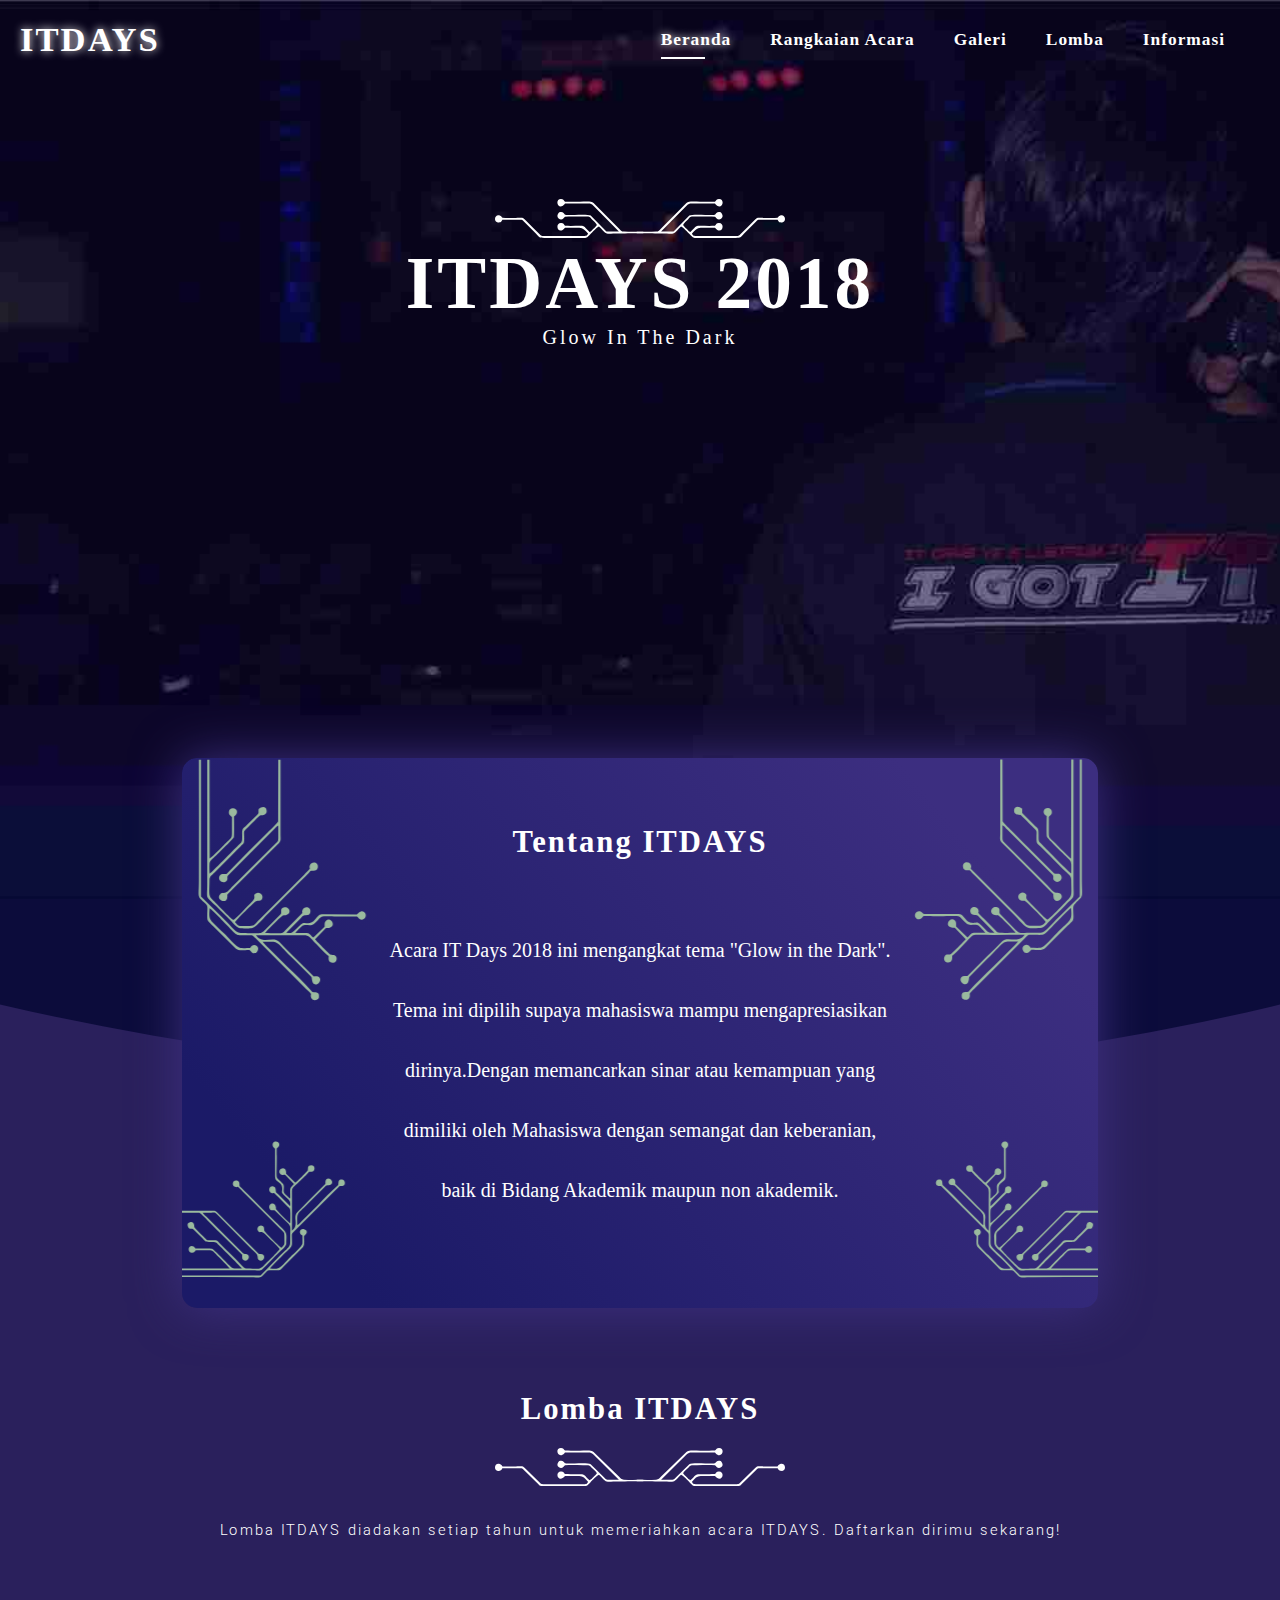
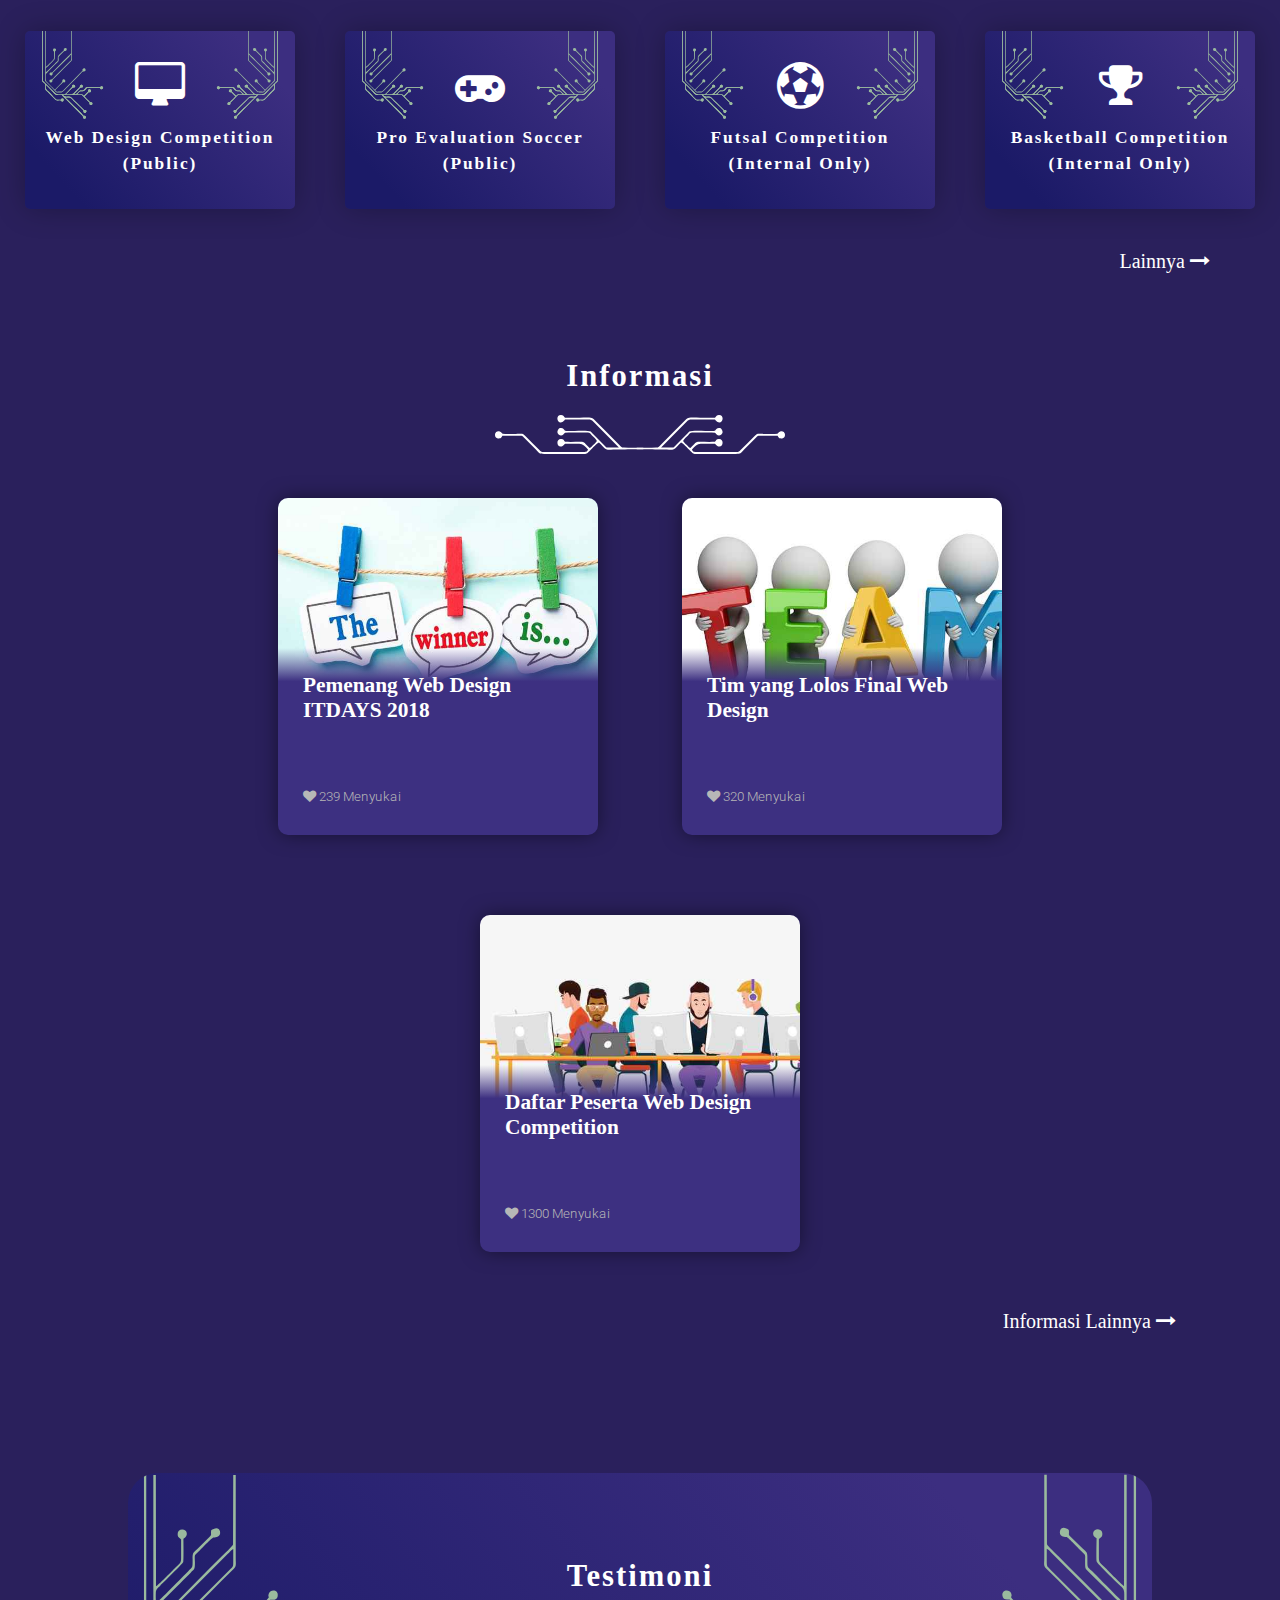
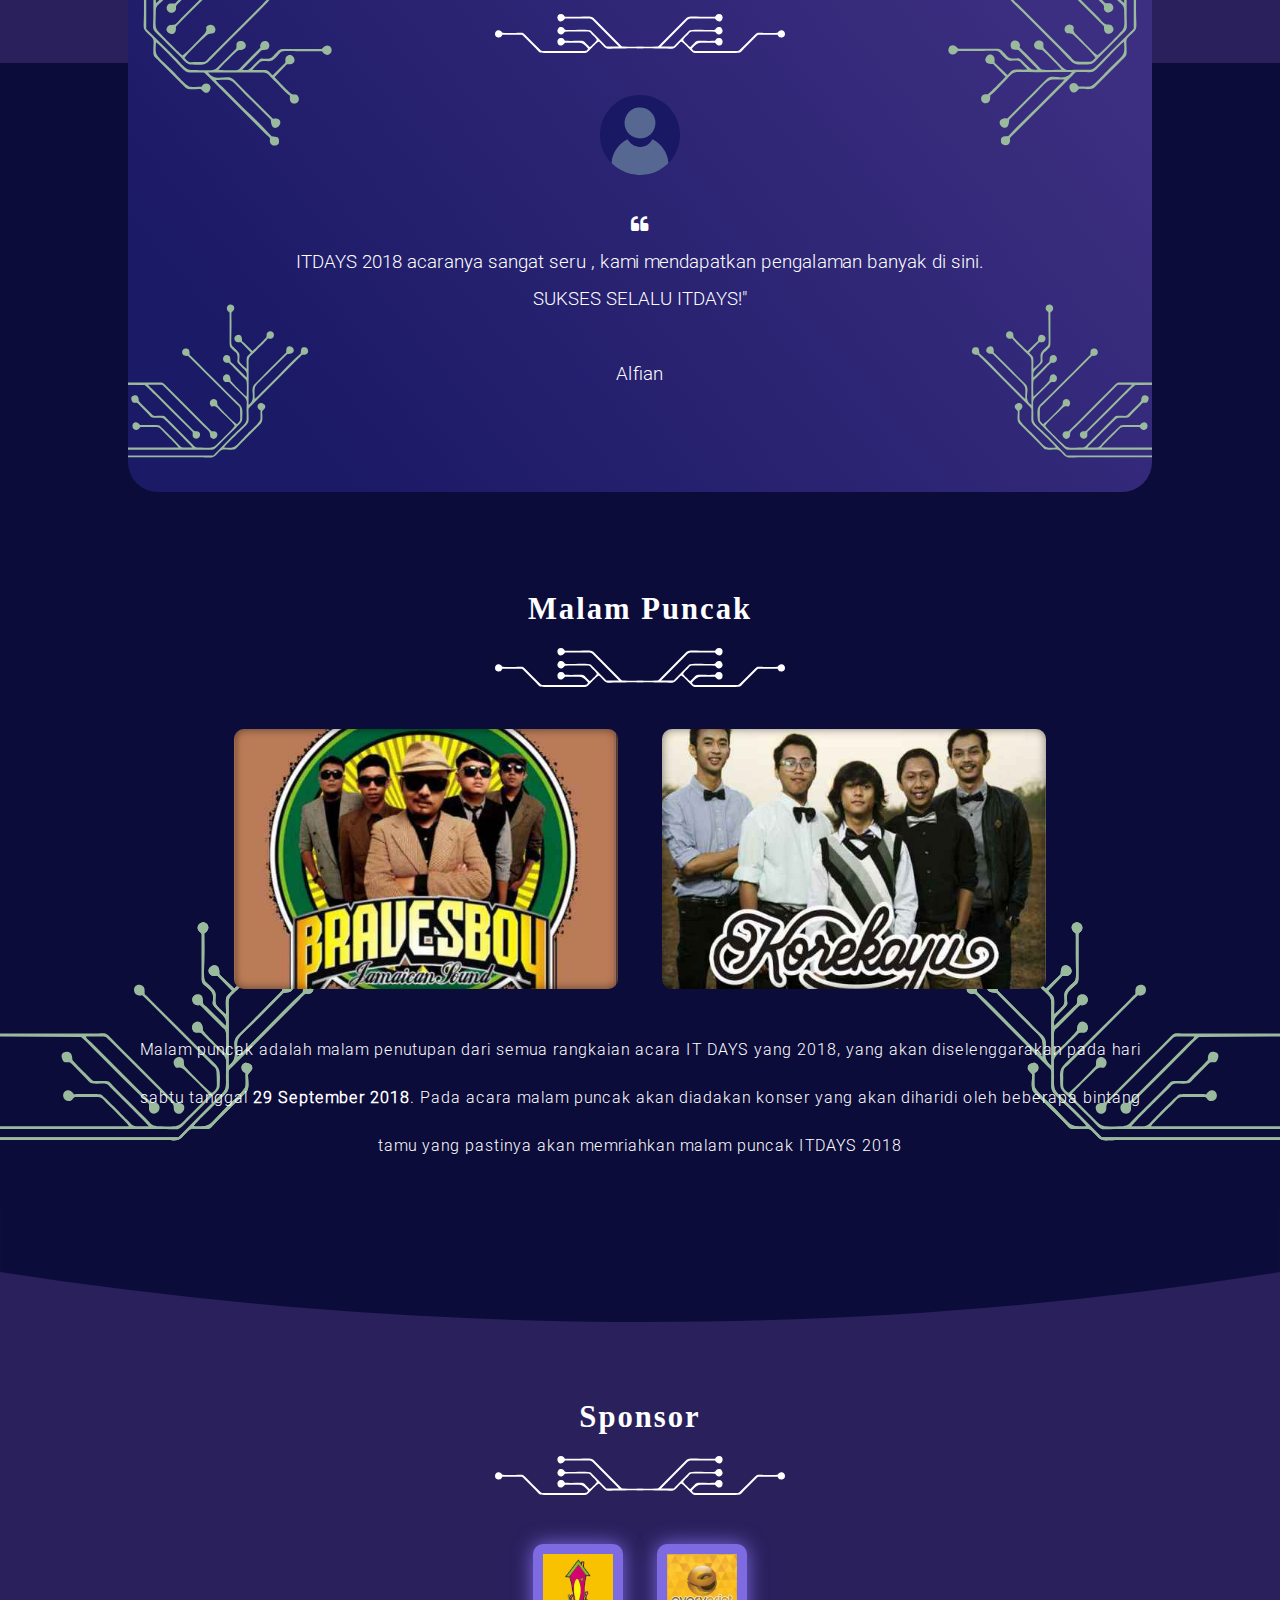
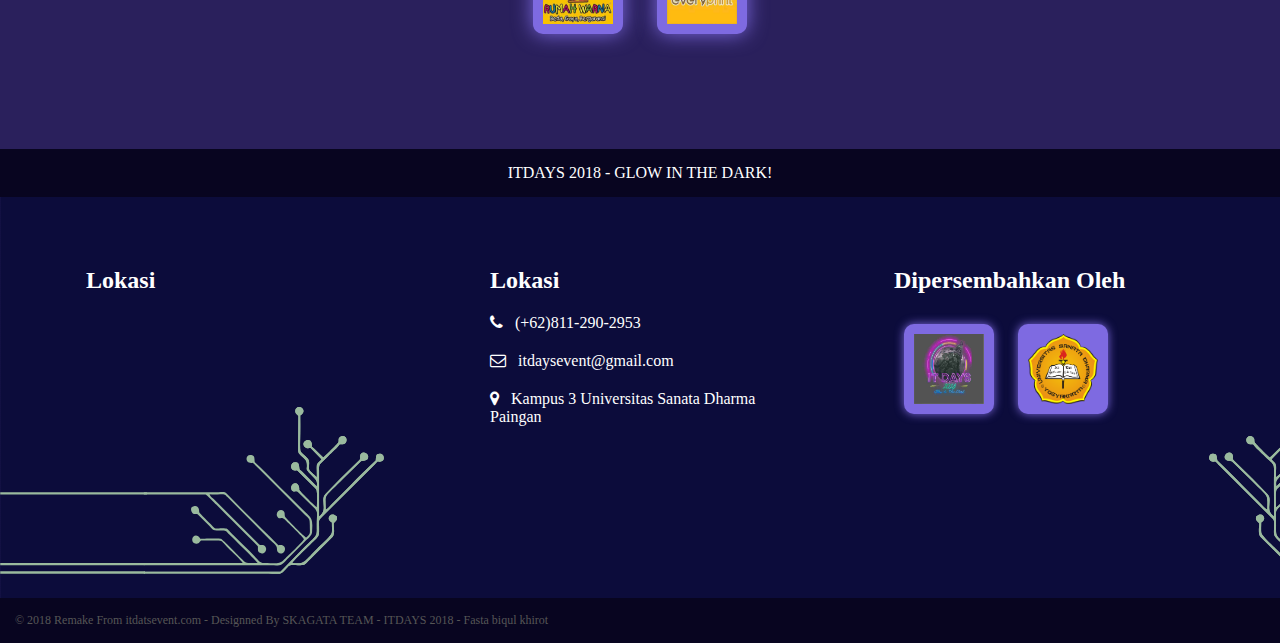
<file: index.html>
<!DOCTYPE html>
<html>
<head>
	<title>ITDAYS 2018 - GLOW IN THE DARK</title>
	<link rel="stylesheet" href="style.css">
	<script src="https://ajax.googleapis.com/ajax/libs/jquery/3.3.1/jquery.min.js"></script>
	<link rel="stylesheet" href="https://cdnjs.cloudflare.com/ajax/libs/font-awesome/4.7.0/css/font-awesome.min.css">
	<meta name="viewport" content="width=device-width,initial-scale=1.0">
	 <meta charset="UTF-8">
  	<meta name="description" content="ITDAYS Glow In The Dark">
  	<meta name="keywords" content="ITDAYS,IT,compeittion,sanata,dharma">
  	<meta name="author" content="Alfian">
</head>
<body>
	<header>
		<div class="header">
			<div class="">
				<div class="logo fl">
					<a href="index.html">
						ITDAYS
					</a>
				</div>
				<nav class="fr nav">
					<div class="navPartib ib"  id="active">
						<li><a href="index.html"> Beranda </a></li>
						<div class="bottomPartNav"></div>
					</div>
					<div class="navPartib ib">
						<li><a href="rangkaianacara.html"> Rangkaian Acara </a></li>
						<div class="bottomPartNav"></div>
					</div>
					<div class="navPartib ib">
						<li><a href="galeri.html"> Galeri </a></li>
						<div class="bottomPartNav"></div>
					</div>
					<div class="navPartib ib">
						<li><a href="lomba.html"> Lomba </a></li>
						<div class="bottomPartNav"></div>
					</div>
					<div class="navPartib ib">
						<li><a href="informasi.html"> Informasi </a></li>
						<div class="bottomPartNav"></div>
					</div>
				</nav>

			</div>



			<!-- FIXED -->
			<div class="topHeader" style="display: none;">
				<div class="">
					<div class="logo fl">
						<a href="index.html">
							ITDAYS
						</a>
					</div>
					<nav class="fr nav">
						<div class="navPartib ib"  id="active">
							<li><a href="index.html"> Beranda </a></li>
							<div class="bottomPartNav"></div>
						</div>
						<div class="navPartib ib">
							<li><a href="rangkaianacara.html"> Rangkaian Acara </a></li>
							<div class="bottomPartNav"></div>
						</div>
						<div class="navPartib ib">
							<li><a href="galeri.html"> Galeri </a></li>
							<div class="bottomPartNav"></div>
						</div>
						<div class="navPartib ib">
							<li><a href="lomba.html"> Lomba </a></li>
							<div class="bottomPartNav"></div>
						</div>
						<div class="navPartib ib">
							<li><a href="informasi.html"> Informasi </a></li>
							<div class="bottomPartNav"></div>
						</div>
					</nav>
				</div>
			</div>
			<div class="cb"></div>


			<!-- Add This One -->

			<div class=" menuSlider">
				<div class="closeSlider"><i class="fa fa-times"></i></div>	
				<a href="index.html"id="activeSlider"> Beranda </a>
				<a href="rangkaianacara.html"> Rangkaian Acara </a>
				<a href="galeri.html"> Galeri </a>
				<a href="lomba.html"> Lomba </a>
				<a href="informasi.html"> Informasi </a>		
			</div>
			<div class="darkBack" style="display: none;">
				
			</div>
			<div class="bars">
				 <i class="fa fa-bars"></i>
			</div>

			<!-- Add This One -->
			<center>
				<div class="centerCaption">
					<img src="img/svg/line.svg" id="line">
					<div class="centerHead centerHeadAnim">
						ITDAYS 2018
					</div>
					<div class="theme">
						Glow In The Dark
					</div>
				</div>
			</center>
	</header>
	<img src="img/svg/backBottom.svg" width="100%" style="margin-top: -1px;z-index: 0;">
	<center>
		<div class="boxCenter1 pa mt" style="margin-top: -50px;">
			
			<div class="captUtamaBox1">
				<br><br>
				<h1>Tentang ITDAYS</h1>
				<p>
					Acara IT Days 2018 ini mengangkat tema "Glow in the Dark". 
					<br>
					Tema ini dipilih supaya mahasiswa mampu mengapresiasikan
					 <br>
					dirinya.Dengan memancarkan sinar atau kemampuan yang 
					<br>
					dimiliki oleh Mahasiswa dengan semangat dan keberanian, 
					<br>
					baik di Bidang Akademik maupun non akademik.
				</p>
				
			</div>
			
		</div>
	</center>
	<div class="cb"></div>
	<br><br><br><br><br><br><br><br><br><br><br><br><br><br><br><br>
	<div class="body2">
		<center>
			<h1 id="LombaHead">Lomba ITDAYS</h1>
			<img src="img/svg/line.svg" id="line">
			<div class="captionLombahead">
				<p>
					Lomba ITDAYS diadakan setiap tahun untuk memeriahkan acara ITDAYS. Daftarkan dirimu sekarang!
				</p>
			</div>
			<br><br><br>
			<a href="lomba.html">
				<div class="boxLomba ib vt">
					<i class="fa fa-desktop"></i>
					<div class="theComp">
						Web Design Competition (Public)
					</div>
				</div>
			</a>
			<a href="lomba.html">
				<div class="boxLomba ib vt">
					<i class="fa fa-gamepad"></i>
					<div class="theComp">
						Pro Evaluation Soccer (Public)
					</div>
				</div>
			</a>
			<a href="lomba.html">
				<div class="boxLomba ib vt">
					<i class="fa fa-futbol-o"></i>
					<div class="theComp">
						Futsal Competition (Internal Only)
					</div>
				</div>
			</a>
			<a href="lomba.html">
				<div class="boxLomba ib vt">
					<i class="fa fa-trophy"></i>
					<div class="theComp">
						Basketball Competition (Internal Only)
					</div>
				</div>
			</a>
		</center>
		<Br>
		<div class="infoLain">
			<a href="lomba.html" style="margin-right: 70px;">
				Lainnya <i class="fa fa-long-arrow-right"></i>
			</a>
		</div>
		<div class="cb"></div>
		<div class="info">
				<Br><Br>
			<center>
				<h1>Informasi</h1>
				<img src="img/svg/line.svg" id="line">
			</center>
			<center>
				<div class="link ib vt">
					<a href="artikel1.html">
						<div class="boxInfo ib vt">
							<div class="imageBoxInfo imageBoxInfo1"></div>
							<div class="titleBoxInfo">
								Pemenang Web Design ITDAYS 2018
							</div>
							<div class="likers">
								<i class="fa fa-heart"></i> 239 Menyukai
							</div>
						</div>
						
					</a>
				</div>
				<div class="link ib vt">
					<a href="artikel2.html">
						<div class="boxInfo ib vt">
							<div class="imageBoxInfo imageBoxInfo2"></div>
							<div class="titleBoxInfo">
								Tim yang Lolos Final Web Design
							</div>
							<div class="likers">
								<i class="fa fa-heart"></i> 320 Menyukai
							</div>
						</div>
						
					</a>
				</div>
				<div class="link ib vt">
					<a href="artikel3.html">
						<div class="boxInfo ib vt">
							<div class="imageBoxInfo imageBoxInfo3"></div>
							<div class="titleBoxInfo">
								Daftar Peserta Web Design Competition
							</div>
							<div class="likers">
								<i class="fa fa-heart"></i> 1300 Menyukai
							</div>
						</div>
						
					</a>
				</div>
				<br><br>
				<div class="infoLain">
					<a href="informasi.html">
						Informasi Lainnya <i class="fa fa-long-arrow-right"></i>
					</a>
				</div>
				<div class="cb"></div>
			</center>
		</div>
	</div>
	<div class="body3">
		<center>
			<div class="boxBottom">
				<center>
					<br><br>
					<h1>Testimoni</h1>
					<img src="img/svg/line.svg" id="line">
					<div class="captionBoxBottom">
						<br>
						<img src="img/svg/avatar.svg" width="80px">
						<p>
							<i class="fa fa-quote-left" style="font-size: 14pt;"></i> <Br>ITDAYS 2018 acaranya sangat seru , kami mendapatkan pengalaman banyak di sini. SUKSES SELALU ITDAYS!"<br><br>
							<span>Alfian</span>
						</p>
					</div>
				</center>
			</div>
			<div class="guesStar">
				<center>
					<h1>Malam Puncak</h1>
					<img src="img/svg/line.svg" id="line">
					<Br><Br>
					<div class="imageGuesStar back1 ib vt">
					</div>
					<div class="imageGuesStar back2 ib vt">
					</div>
					<div class="pengantarMP">
						<p>
							Malam puncak adalah malam penutupan dari semua rangkaian acara IT DAYS yang 2018,  yang akan diselenggarakan pada hari sabtu tanggal <b>29 September 2018</b>. 
						
							Pada acara malam puncak akan diadakan konser yang akan diharidi oleh beberapa bintang tamu yang pastinya akan memriahkan malam puncak ITDAYS 2018
						</p>
					</div>
					<br>
				</center>
			</div>
			
		</center>
	</div>
	<img src="img/svg/backLineBottom.svg" width="100%" style="margin-top: -2px;">
	<Br><Br><Br><Br>
	<div class="body2">
		<div class="sponsor">
		<center>
			<h1>Sponsor</h1>
			<img src="img/svg/line.svg" id="line"><br>
			<div class="sponsorImage">
				<a href="https://www.instagram.com/rumahwarna_corp/?hl=en" target="_blank">
					<img src="img/partner/1.jpg" class="ib vt" width="70px" height="70px">
				</a>
				<a href="http://www.everyprint.co.id/" target="_blank">
					<img src="img/partner/2.jpg" class="ib vt" width="70px" height="70px">
				</a>
			</div>
		</center>
		</div>
	</div>

	<footer>
		<center>
			<div class="topFooter">
				ITDAYS 2018 - GLOW IN THE DARK!
			</div>
			<div class="footers ib vt">
				<div class="footerContent">
					<h2>Lokasi</h2>
					<iframe src="https://www.google.com/maps/embed?pb=!1m18!1m12!1m3!1d31625.406996978407!2d110.37827268093659!3d-7.771166919832766!2m3!1f0!2f0!3f0!3m2!1i1024!2i768!4f13.1!3m3!1m2!1s0x2e7a5981b0800467%3A0xca79cc92129cbebc!2sSanata+Dharma+University+Campus+III!5e0!3m2!1sen!2sid!4v1536946089866" width="300" height="230" frameborder="0" style="border:0" allowfullscreen></iframe>
				</div>
			</div>
			<div class="footers ib vt">
				<div class="footerContent">
					<h2>Lokasi</h2>
					<div><i class="fa fa-phone"></i> &nbsp; (+62)811-290-2953</div>
					<div><i class="fa fa-envelope-o"></i> &nbsp; itdaysevent@gmail.com</div>
					<div><i class="fa fa-map-marker"></i></i> &nbsp; Kampus 3 Universitas Sanata Dharma
Paingan</div>
				</div>
			</div>
			<div class="footers ib vt">
				<div class="footerContent">
					<h2>Dipersembahkan Oleh</h2>
					<a href="http://itdaysevent.com/" target="_blank"><img src="img/logo.jpg" width="70px"  height="70px" class="ib vt"></a>
					<a href="https://www.usd.ac.id/" target="_blank"><img src="img/logousd.png" width="70px"  height="70px" class="ib vt"></a>
				</div>
			</div>
		</center>
		<div class="bottomFooter">
			&copy; 2018 Remake From <a href="http://itdaysevent.com/">itdatsevent.com</a> - Designned By SKAGATA TEAM - ITDAYS 2018 - Fasta biqul khirot
		</div>
	</footer>

	
	
	
	<script type="text/javascript">
		
			$(window).scroll(function(){
				var path = $("html").scrollTop();

				
				if(path == 0){
					$(".centerHead").addClass("centerHeadAnim");
					$(".topHeader").css({"background":"rgba(43,33,114,0)"});
					$(".topHeader").css({"box-shadow":"none"});

				}
				else if (path > 200) {
					$(".centerHead").removeClass("centerHeadAnim");
					
				}
				if (path >= 60) {
					$(".topHeader").css({"background":"rgba(43,33,114,1)"});
				}
				if (path >= 130) {
					$(".topHeader").fadeIn();
				}if (path >= 150) {
					$(".topHeader").css({"background":"rgba(43,33,114,0.8)"});
				}
			})

			$(document).ready(function(){
				$(".bars").click(function(){
					$(".menuSlider").animate({"margin-right":"0px"},"slow");
					$(".darkBack").fadeIn();
				})

				$(".closeSlider,.darkBack").click(function(){
					$(".menuSlider").animate({"margin-right":"-1300px"},"slow");
					$(".darkBack").fadeOut();
				})
			})

				
		
	</script>
</body>
</html>
</file>
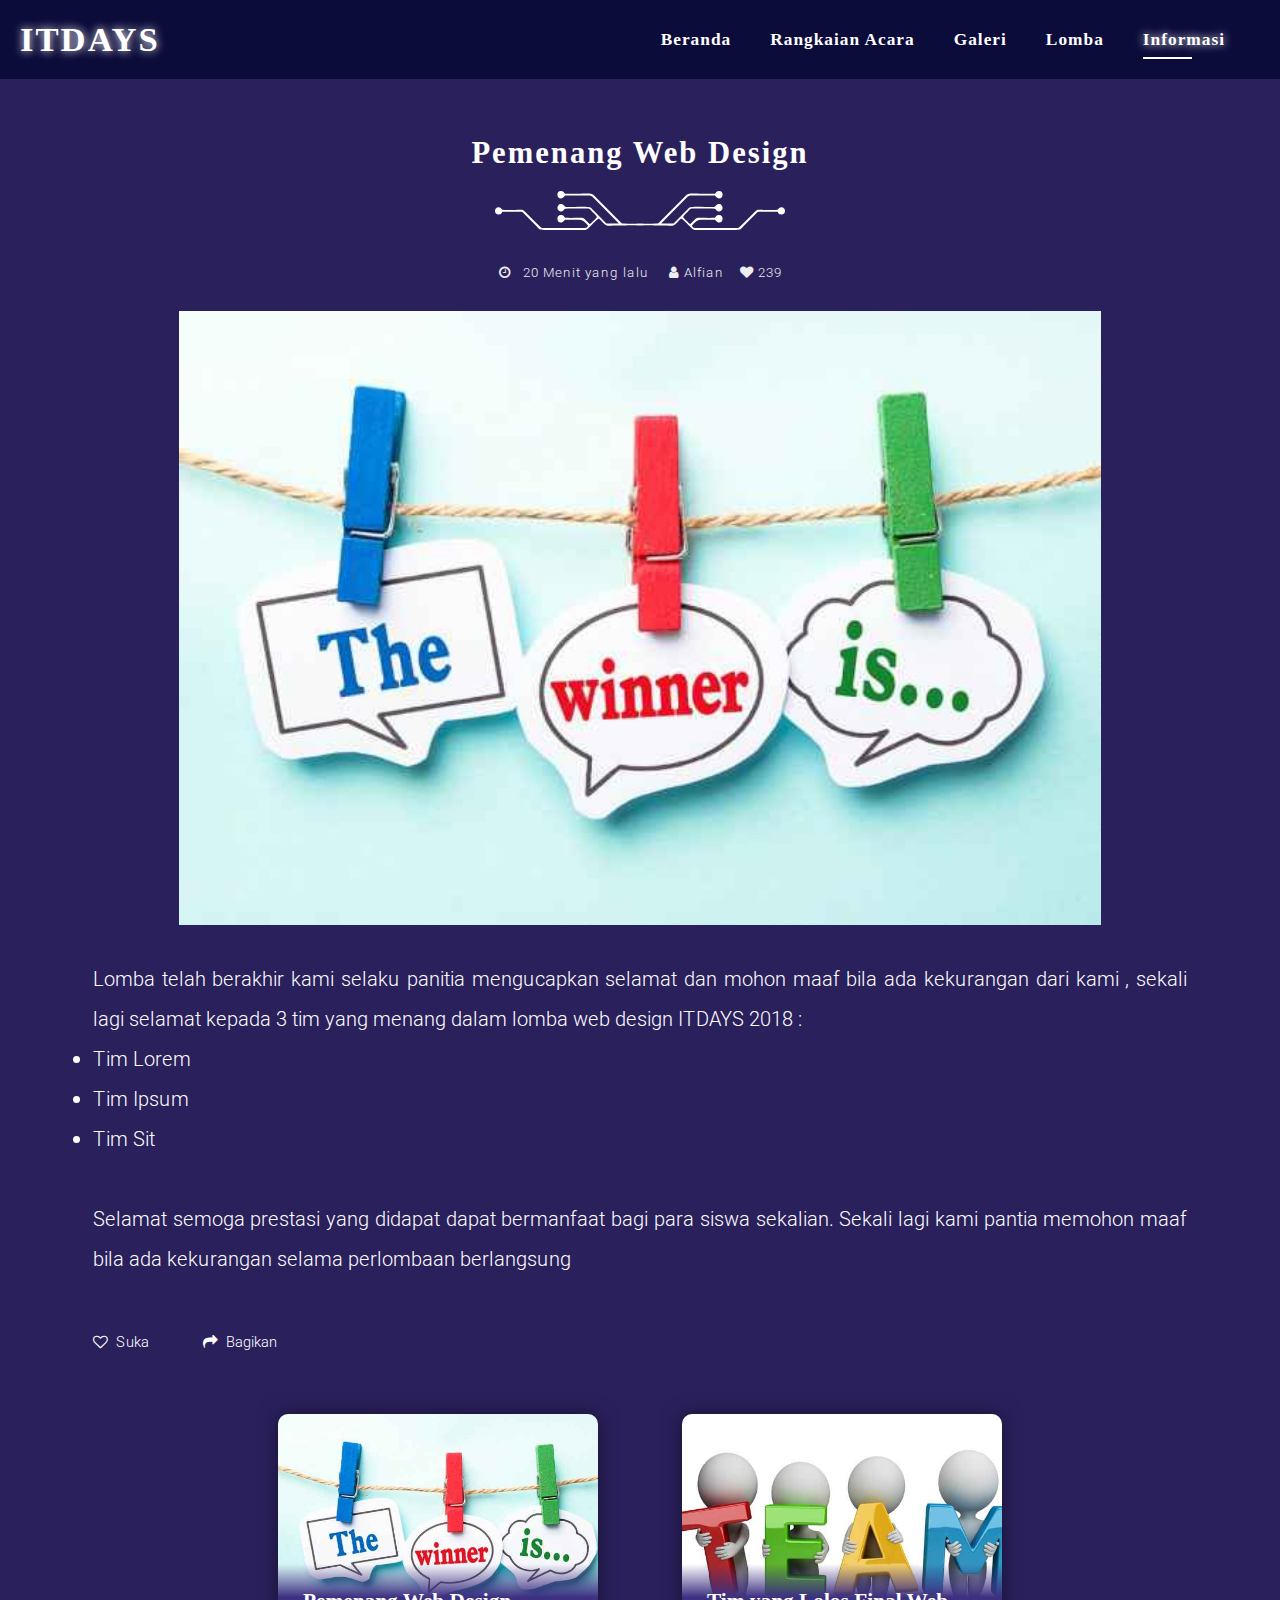
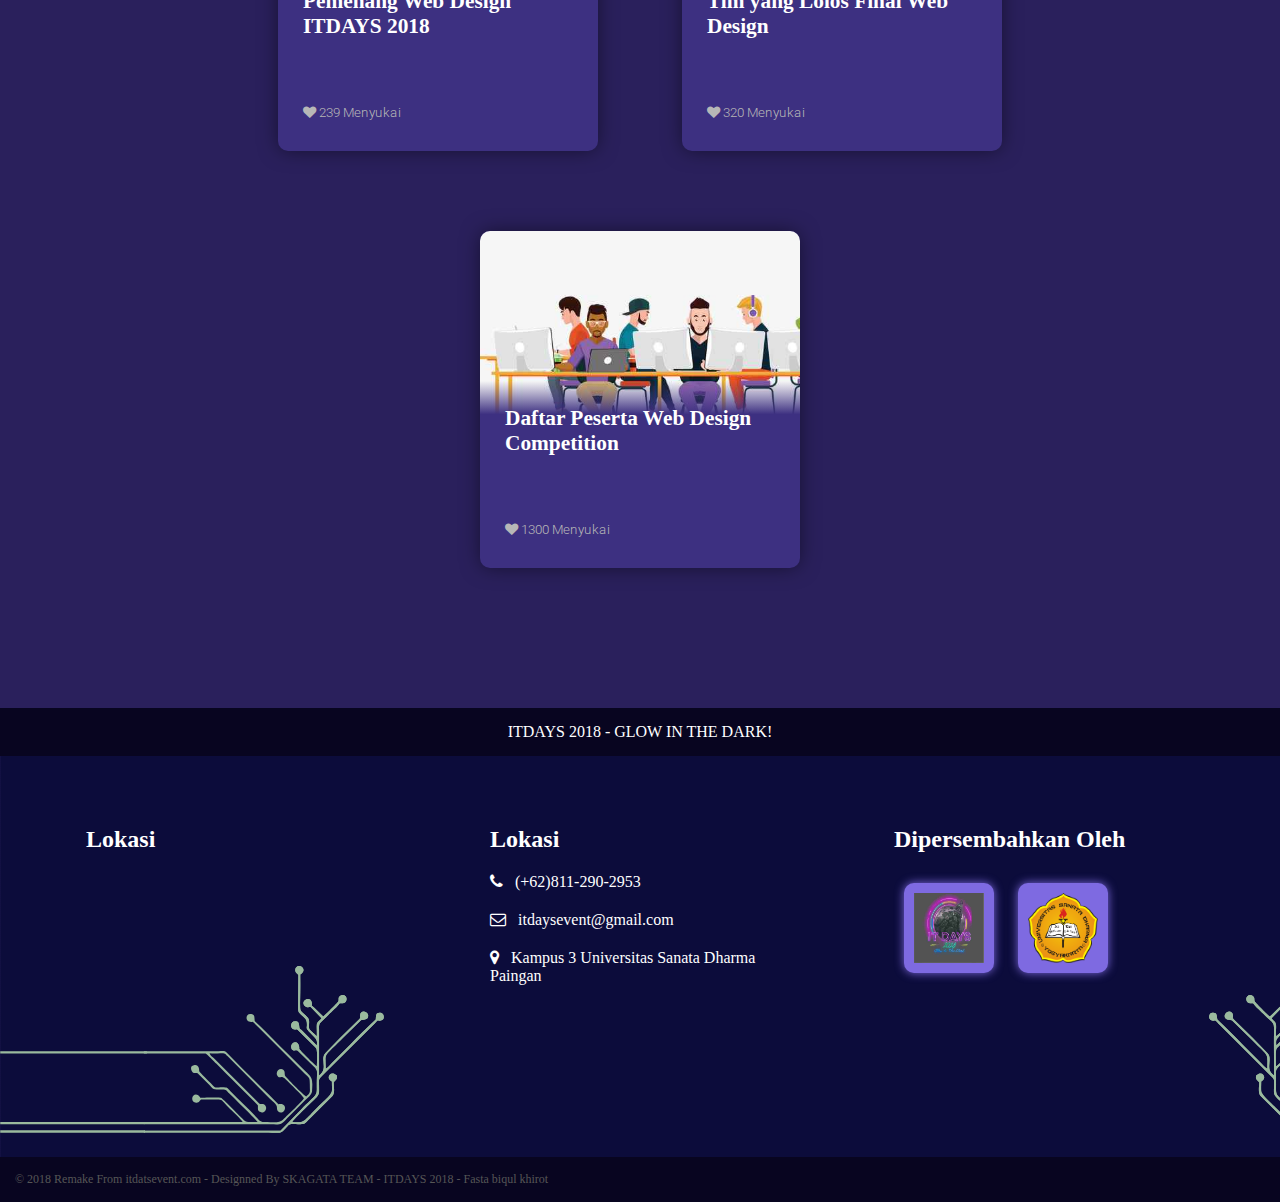
<file: artikel1.html>
<!DOCTYPE html>
<html>
<head>
	<title>Pemenang Web Design - ITDAYS 2018 - GLOW IN THE DARK</title>
	<link rel="stylesheet" href="style.css">
	<script src="https://ajax.googleapis.com/ajax/libs/jquery/3.3.1/jquery.min.js"></script>
	<link rel="stylesheet" href="https://cdnjs.cloudflare.com/ajax/libs/font-awesome/4.7.0/css/font-awesome.min.css">
	<meta name="viewport" content="width=device-width,initial-scale=1.0">
	<meta charset="UTF-8">
  	<meta name="description" content="pemenang web design">
  	<meta name="keywords" content="menang,hebat,selamat">
  	<meta name="author" content="Alfian Aziz">
</head>
<body>
	<div class="artikelHeader">
		<div class="header">
			<div class="">
				<div class="logo fl">
					<a href="index.html">
						ITDAYS
					</a>
				</div>
				<nav class="fr nav">
					<div class="navPartib ib">
						<li><a href="index.html"> Beranda </a></li>
						<div class="bottomPartNav"></div>
					</div>
					<div class="navPartib ib">
						<li><a href="rangkaianacara.html"> Rangkaian Acara </a></li>
						<div class="bottomPartNav"></div>
					</div>
					<div class="navPartib ib">
						<li><a href="galeri.html"> Galeri </a></li>
						<div class="bottomPartNav"></div>
					</div>
					<div class="navPartib ib">
						<li><a href="lomba.html"> Lomba </a></li>
						<div class="bottomPartNav"></div>
					</div>
					<div class="navPartib ib" id="active">
						<li><a href="informasi.html"> Informasi </a></li>
						<div class="bottomPartNav"></div>
					</div>
				</nav>

			</div>



			<!-- FIXED -->
			<div class="topHeader" style="display: none;">
				<div class="">
					<div class="logo fl">
						<a href="index.html">
							ITDAYS
						</a>
					</div>
					<nav class="fr nav">
						<div class="navPartib ib">
							<li><a href="index.html"> Beranda </a></li>
							<div class="bottomPartNav"></div>
						</div>
						<div class="navPartib ib">
							<li><a href="rangkaianacara.html"> Rangkaian Acara </a></li>
							<div class="bottomPartNav"></div>
						</div>
						<div class="navPartib ib">
							<li><a href="galeri.html"> Galeri </a></li>
							<div class="bottomPartNav"></div>
						</div>
						<div class="navPartib ib">
							<li><a href="lomba.html"> Lomba </a></li>
							<div class="bottomPartNav"></div>
						</div>
						<div class="navPartib ib" id="active">
							<li><a href="informasi.html"> Informasi </a></li>
							<div class="bottomPartNav"></div>
						</div>
					</nav>
				</div>
			</div>
			<div class="cb"></div>
			<div class=" menuSlider">
				<div class="closeSlider"><i class="fa fa-times"></i></div>	
				<a href="index.html"> Beranda </a>
				<a href="rangkaianacara.html"> Rangkaian Acara </a>
				<a href="galeri.html"> Galeri </a>
				<a href="lomba.html" id="activeSlider"> Lomba </a>
				<a href="informasi.html"> Informasi </a>		
			</div>
			<div class="darkBack" style="display: none;">
			</div>

			<div class="bars">
				 <i class="fa fa-bars"></i>
			</div>
		</div>
	
	<div class="body2">
		<div class="cb"></div>
		<div class="info">
				<Br><Br>
			<center>
				<h1>Pemenang Web Design</h1>
				<img src="img/svg/line.svg">
			</center>
			<div class="article">
				<center>
					<div class="time">
						<i class="fa fa-clock-o"></i> &nbsp; 20 Menit yang lalu  &nbsp;&nbsp;&nbsp; <i class="fa fa-user"></i> Alfian &nbsp;&nbsp; <i class="fa fa-heart"></i> 239

						</div>
						<img src="img/box1.jpg" width="80%">
						<div class="theArticle">
							Lomba telah berakhir kami selaku panitia mengucapkan selamat dan mohon maaf bila ada kekurangan dari kami , sekali lagi selamat kepada 3 tim yang menang dalam lomba web design ITDAYS 2018 :<br>
							<li>Tim Lorem</li>
							<li>Tim Ipsum</li>
							<li>Tim Sit</li>
							<br>
							Selamat semoga prestasi yang didapat dapat bermanfaat bagi para siswa sekalian. Sekali lagi kami pantia memohon maaf bila ada kekurangan selama perlombaan berlangsung
						</div>
						<br>
						<div class="theArticle " style="font-size: 11pt;">
							<a href="javascript:void(0)"><i class="fa fa-heart-o"></i>&nbsp; Suka</a>

							&nbsp;&nbsp;&nbsp;&nbsp; 

							<a href="#"><i class="fa fa-share"></i>&nbsp; Bagikan</a>
						</div>
						<br>
						<div class="link ib vt">
						<a href="artikel1.html">
							<div class="boxInfo ib vt">
								<div class="imageBoxInfo imageBoxInfo1"></div>
								<div class="titleBoxInfo">
									Pemenang Web Design ITDAYS 2018
								</div>
								<div class="likers">
									<i class="fa fa-heart"></i> 239 Menyukai
								</div>
							</div>
							
						</a>
					</div>
					<div class="link ib vt">
						<a href="artikel2.html">
							<div class="boxInfo ib vt">
								<div class="imageBoxInfo imageBoxInfo2"></div>
								<div class="titleBoxInfo">
									Tim yang Lolos Final Web Design
								</div>
								<div class="likers">
									<i class="fa fa-heart"></i> 320 Menyukai
								</div>
							</div>
							
						</a>
					</div>
					<div class="link ib vt">
						<a href="artikel3.html">
							<div class="boxInfo ib vt">
								<div class="imageBoxInfo imageBoxInfo3"></div>
								<div class="titleBoxInfo">
									Daftar Peserta Web Design Competition
								</div>
								<div class="likers">
									<i class="fa fa-heart"></i> 1300 Menyukai
								</div>
							</div>
							
						</a>
					</div>
				</center>
			</div>
		</div>
	</div>

	<footer>
		<center>
			<div class="topFooter">
				ITDAYS 2018 - GLOW IN THE DARK!
			</div>
			<div class="footers ib vt">
				<div class="footerContent">
					<h2>Lokasi</h2>
					<iframe src="https://www.google.com/maps/embed?pb=!1m18!1m12!1m3!1d31625.406996978407!2d110.37827268093659!3d-7.771166919832766!2m3!1f0!2f0!3f0!3m2!1i1024!2i768!4f13.1!3m3!1m2!1s0x2e7a5981b0800467%3A0xca79cc92129cbebc!2sSanata+Dharma+University+Campus+III!5e0!3m2!1sen!2sid!4v1536946089866" width="340" height="230" frameborder="0" style="border:0" allowfullscreen></iframe>
				</div>
			</div>
			<div class="footers ib vt">
				<div class="footerContent">
					<h2>Lokasi</h2>
					<div><i class="fa fa-phone"></i> &nbsp; (+62)811-290-2953</div>
					<div><i class="fa fa-envelope-o"></i> &nbsp; itdaysevent@gmail.com</div>
					<div><i class="fa fa-map-marker"></i></i> &nbsp; Kampus 3 Universitas Sanata Dharma
Paingan</div>
				</div>
			</div>
			<div class="footers ib vt">
				<div class="footerContent">
					<h2>Dipersembahkan Oleh</h2>
					<a href="http://itdaysevent.com/" target="_blank"><img src="img/logo.jpg" width="70px"  height="70px" class="ib vt"></a>
					<a href="https://www.usd.ac.id/" target="_blank"><img src="img/logousd.png" width="70px"  height="70px" class="ib vt"></a>
				</div>
			</div>
		</center>
		<div class="bottomFooter">
			&copy; 2018 Remake From <a href="http://itdaysevent.com/">itdatsevent.com</a> - Designned By SKAGATA TEAM - ITDAYS 2018 - Fasta biqul khirot
		</div>
	</footer>

	
	
	
	<script type="text/javascript">
		
			$(window).scroll(function(){
				var path = $("html").scrollTop();

				
				if(path == 0){
					$(".centerHead").addClass("centerHeadAnim");
					$(".topHeader").css({"background":"rgba(43,33,114,0)"});
					$(".topHeader").css({"box-shadow":"none"});

				}
				else if (path > 200) {
					$(".centerHead").removeClass("centerHeadAnim");
					
				}
				if (path >= 60) {
					$(".topHeader").css({"background":"rgba(43,33,114,1)"});
				}
				if (path >= 130) {
					$(".topHeader").fadeIn();
				}if (path >= 150) {
					$(".topHeader").css({"background":"rgba(43,33,114,0.8)"});
				}
			})
			$(document).ready(function(){
				$(".bars").click(function(){
					$(".menuSlider").animate({"margin-right":"0px"},"slow");
					$(".darkBack").fadeIn();
				})

				$(".closeSlider,.darkBack").click(function(){
					$(".menuSlider").animate({"margin-right":"-1300px"},"slow");
					$(".darkBack").fadeOut();
				})
			})

				
		
	</script>
</body>
</html>
</file>
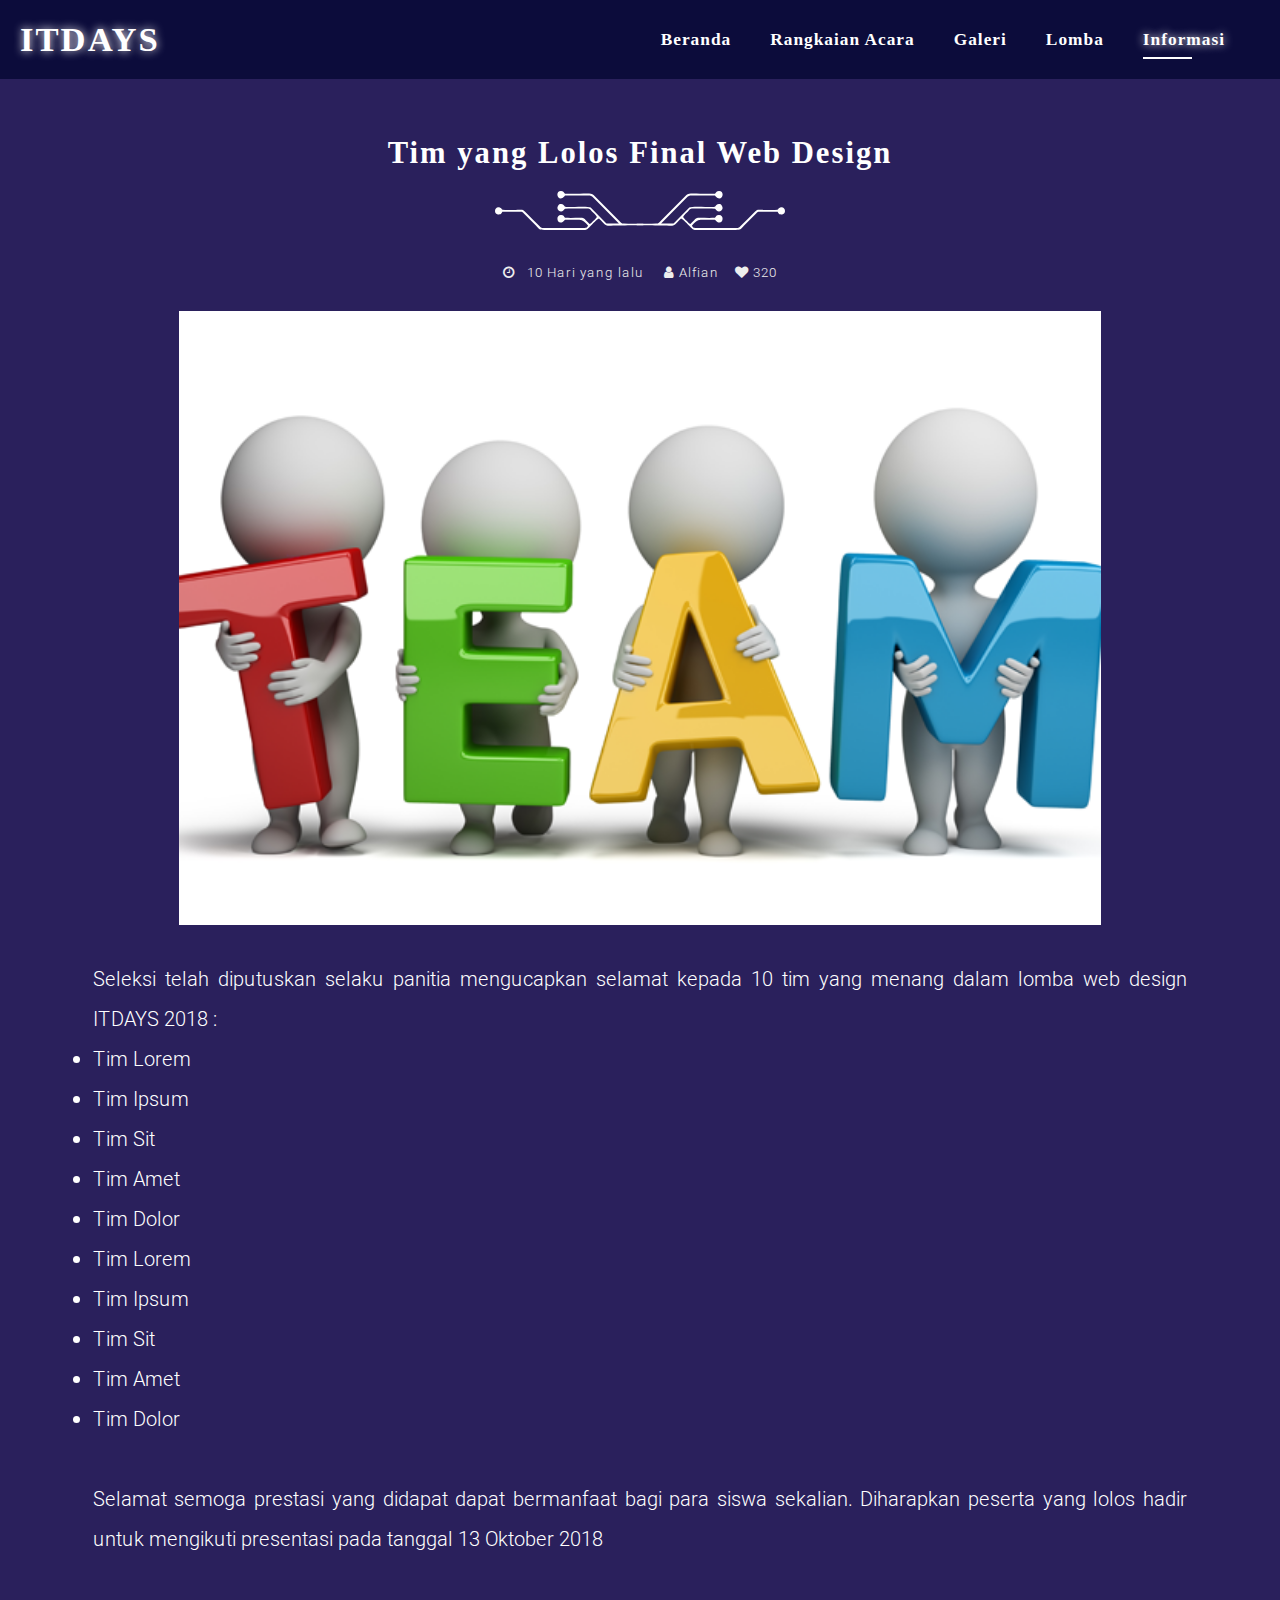
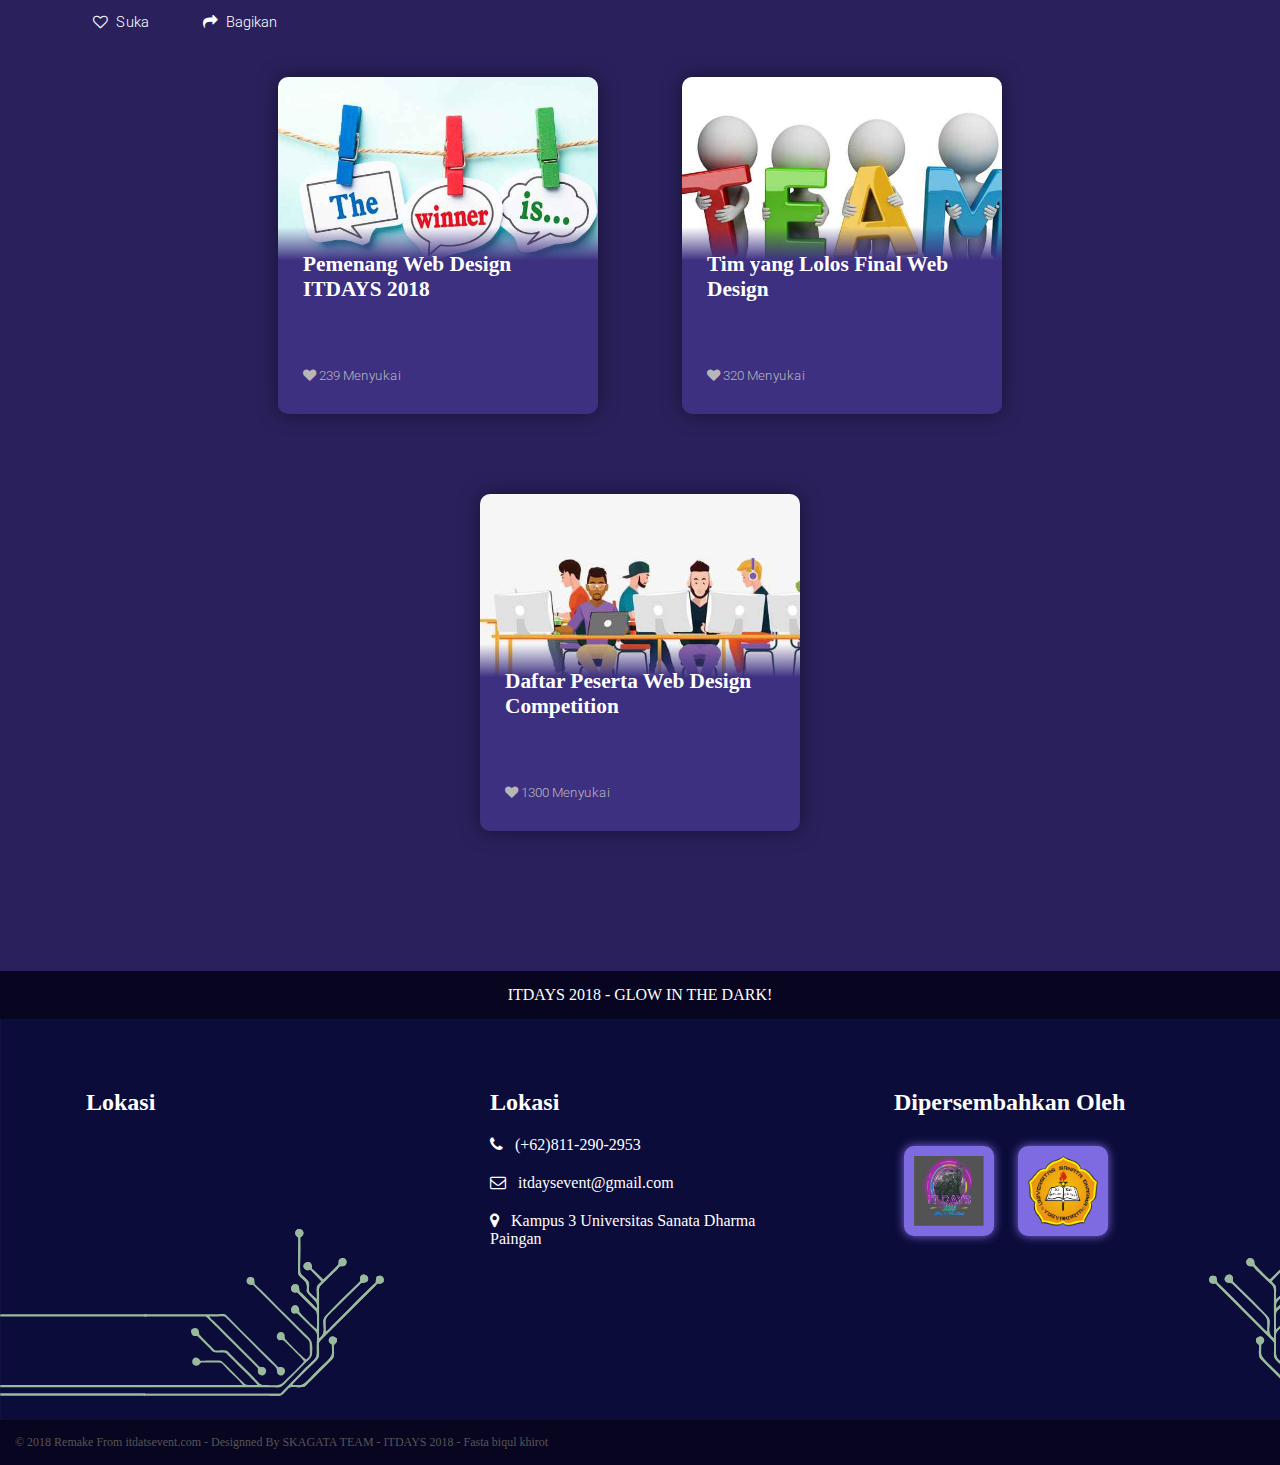
<file: artikel2.html>
<!DOCTYPE html>
<html>
<head>
	<title>Tim yang Lolos Final Web Design - ITDAYS 2018 - GLOW IN THE DARK</title>
	<link rel="stylesheet" href="style.css">
	<script src="https://ajax.googleapis.com/ajax/libs/jquery/3.3.1/jquery.min.js"></script>
	<link rel="stylesheet" href="https://cdnjs.cloudflare.com/ajax/libs/font-awesome/4.7.0/css/font-awesome.min.css">
	<meta name="viewport" content="width=device-width,initial-scale=1.0">
	<meta charset="UTF-8">
  	<meta name="description" content="tim yang lolos">
  	<meta name="keywords" content="berhasil,final,hebat">
  	<meta name="author" content="Alfian Aziz">
</head>
<body>
	<div class="artikelHeader">
		<div class="header">
			<div class="">
				<div class="logo fl">
					<a href="index.html">
						ITDAYS
					</a>
				</div>
				<nav class="fr nav">
					<div class="navPartib ib">
						<li><a href="index.html"> Beranda </a></li>
						<div class="bottomPartNav"></div>
					</div>
					<div class="navPartib ib">
						<li><a href="rangkaianacara.html"> Rangkaian Acara </a></li>
						<div class="bottomPartNav"></div>
					</div>
					<div class="navPartib ib">
						<li><a href="galeri.html"> Galeri </a></li>
						<div class="bottomPartNav"></div>
					</div>
					<div class="navPartib ib">
						<li><a href="lomba.html"> Lomba </a></li>
						<div class="bottomPartNav"></div>
					</div>
					<div class="navPartib ib" id="active">
						<li><a href="informasi.html"> Informasi </a></li>
						<div class="bottomPartNav"></div>
					</div>
				</nav>

			</div>



			<!-- FIXED -->
			<div class="topHeader" style="display: none;">
				<div class="">
					<div class="logo fl">
						<a href="index.html">
							ITDAYS
						</a>
					</div>
					<nav class="fr nav">
						<div class="navPartib ib">
							<li><a href="index.html"> Beranda </a></li>
							<div class="bottomPartNav"></div>
						</div>
						<div class="navPartib ib">
							<li><a href="rangkaianacara.html"> Rangkaian Acara </a></li>
							<div class="bottomPartNav"></div>
						</div>
						<div class="navPartib ib">
							<li><a href="galeri.html"> Galeri </a></li>
							<div class="bottomPartNav"></div>
						</div>
						<div class="navPartib ib">
							<li><a href="lomba.html"> Lomba </a></li>
							<div class="bottomPartNav"></div>
						</div>
						<div class="navPartib ib" id="active">
							<li><a href="informasi.html"> Informasi </a></li>
							<div class="bottomPartNav"></div>
						</div>
					</nav>
				</div>
			</div>
			<div class="cb"></div>
			<div class=" menuSlider">
				<div class="closeSlider"><i class="fa fa-times"></i></div>	
				<a href="index.html"> Beranda </a>
				<a href="rangkaianacara.html"> Rangkaian Acara </a>
				<a href="galeri.html"> Galeri </a>
				<a href="lomba.html" id="activeSlider"> Lomba </a>
				<a href="informasi.html"> Informasi </a>		
			</div>
			<div class="darkBack" style="display: none;">
			</div>

	</div>
	
	<div class="body2">
		<div class="cb"></div>
		<div class="info">
				<Br><Br>
			<center>
				<h1>Tim yang Lolos Final Web Design</h1>
				<img src="img/svg/line.svg">
			</center>
			<div class="article">
				<center>
					<div class="time">
					<i class="fa fa-clock-o"></i> &nbsp; 10 Hari yang lalu  &nbsp;&nbsp;&nbsp; <i class="fa fa-user"></i> Alfian &nbsp;&nbsp; <i class="fa fa-heart"></i> 320

					</div>
					<img src="img/box2.png" width="80%">
					<div class="theArticle">
						Seleksi telah diputuskan selaku panitia mengucapkan selamat  kepada 10 tim yang menang dalam lomba web design ITDAYS 2018 :<br>
						<li>Tim Lorem</li>
						<li>Tim Ipsum</li>
						<li>Tim Sit</li>
						<li>Tim Amet</li>
						<li>Tim Dolor</li>
						<li>Tim Lorem</li>
						<li>Tim Ipsum</li>
						<li>Tim Sit</li>
						<li>Tim Amet</li>
						<li>Tim Dolor</li>
						<br>
						Selamat semoga prestasi yang didapat dapat bermanfaat bagi para siswa sekalian. Diharapkan peserta yang lolos hadir untuk mengikuti presentasi pada tanggal 13 Oktober 2018
					</div>
					<br>
					<div class="theArticle " style="font-size: 11pt;">
						<a href="javascript:void(0)"><i class="fa fa-heart-o"></i>&nbsp; Suka</a>

						&nbsp;&nbsp;&nbsp;&nbsp; 

						<a href="#"><i class="fa fa-share"></i>&nbsp; Bagikan</a>
					</div>
					<div class="link ib vt">
					<a href="artikel1.html">
						<div class="boxInfo ib vt">
							<div class="imageBoxInfo imageBoxInfo1"></div>
							<div class="titleBoxInfo">
								Pemenang Web Design ITDAYS 2018
							</div>
							<div class="likers">
								<i class="fa fa-heart"></i> 239 Menyukai
							</div>
						</div>
						
					</a>
				</div>
				<div class="link ib vt">
					<a href="artikel2.html">
						<div class="boxInfo ib vt">
							<div class="imageBoxInfo imageBoxInfo2"></div>
							<div class="titleBoxInfo">
								Tim yang Lolos Final Web Design
							</div>
							<div class="likers">
								<i class="fa fa-heart"></i> 320 Menyukai
							</div>
						</div>
						
					</a>
				</div>
				<div class="link ib vt">
					<a href="artikel3.html">
						<div class="boxInfo ib vt">
							<div class="imageBoxInfo imageBoxInfo3"></div>
							<div class="titleBoxInfo">
								Daftar Peserta Web Design Competition
							</div>
							<div class="likers">
								<i class="fa fa-heart"></i> 1300 Menyukai
							</div>
						</div>
						
					</a>
				</div>
				</center>
			</div>
		</div>
	</div>

	<footer>
		<center>
			<div class="topFooter">
				ITDAYS 2018 - GLOW IN THE DARK!
			</div>
			<div class="footers ib vt">
				<div class="footerContent">
					<h2>Lokasi</h2>
					<iframe src="https://www.google.com/maps/embed?pb=!1m18!1m12!1m3!1d31625.406996978407!2d110.37827268093659!3d-7.771166919832766!2m3!1f0!2f0!3f0!3m2!1i1024!2i768!4f13.1!3m3!1m2!1s0x2e7a5981b0800467%3A0xca79cc92129cbebc!2sSanata+Dharma+University+Campus+III!5e0!3m2!1sen!2sid!4v1536946089866" width="340" height="230" frameborder="0" style="border:0" allowfullscreen></iframe>
				</div>
			</div>
			<div class="footers ib vt">
				<div class="footerContent">
					<h2>Lokasi</h2>
					<div><i class="fa fa-phone"></i> &nbsp; (+62)811-290-2953</div>
					<div><i class="fa fa-envelope-o"></i> &nbsp; itdaysevent@gmail.com</div>
					<div><i class="fa fa-map-marker"></i></i> &nbsp; Kampus 3 Universitas Sanata Dharma
Paingan</div>
				</div>
			</div>
			<div class="footers ib vt">
				<div class="footerContent">
					<h2>Dipersembahkan Oleh</h2>
					<a href="http://itdaysevent.com/" target="_blank"><img src="img/logo.jpg" width="70px"  height="70px" class="ib vt"></a>
					<a href="https://www.usd.ac.id/" target="_blank"><img src="img/logousd.png" width="70px"  height="70px" class="ib vt"></a>
				</div>
			</div>
		</center>
		<div class="bottomFooter">
			&copy; 2018 Remake From <a href="http://itdaysevent.com/">itdatsevent.com</a> - Designned By SKAGATA TEAM - ITDAYS 2018 - Fasta biqul khirot
		</div>
	</footer>

	
	
	
	<script type="text/javascript">
		
			$(window).scroll(function(){
				var path = $("html").scrollTop();

				
				if(path == 0){
					$(".centerHead").addClass("centerHeadAnim");
					$(".topHeader").css({"background":"rgba(43,33,114,0)"});
					$(".topHeader").css({"box-shadow":"none"});

				}
				else if (path > 200) {
					$(".centerHead").removeClass("centerHeadAnim");
					
				}
				if (path >= 60) {
					$(".topHeader").css({"background":"rgba(43,33,114,1)"});
				}
				if (path >= 130) {
					$(".topHeader").fadeIn();
				}if (path >= 150) {
					$(".topHeader").css({"background":"rgba(43,33,114,0.8)"});
				}
			})
			$(document).ready(function(){
				$(".bars").click(function(){
					$(".menuSlider").animate({"margin-right":"0px"},"slow");
					$(".darkBack").fadeIn();
				})

				$(".closeSlider,.darkBack").click(function(){
					$(".menuSlider").animate({"margin-right":"-1300px"},"slow");
					$(".darkBack").fadeOut();
				})
			})

				
		
	</script>
</body>
</html>
</file>
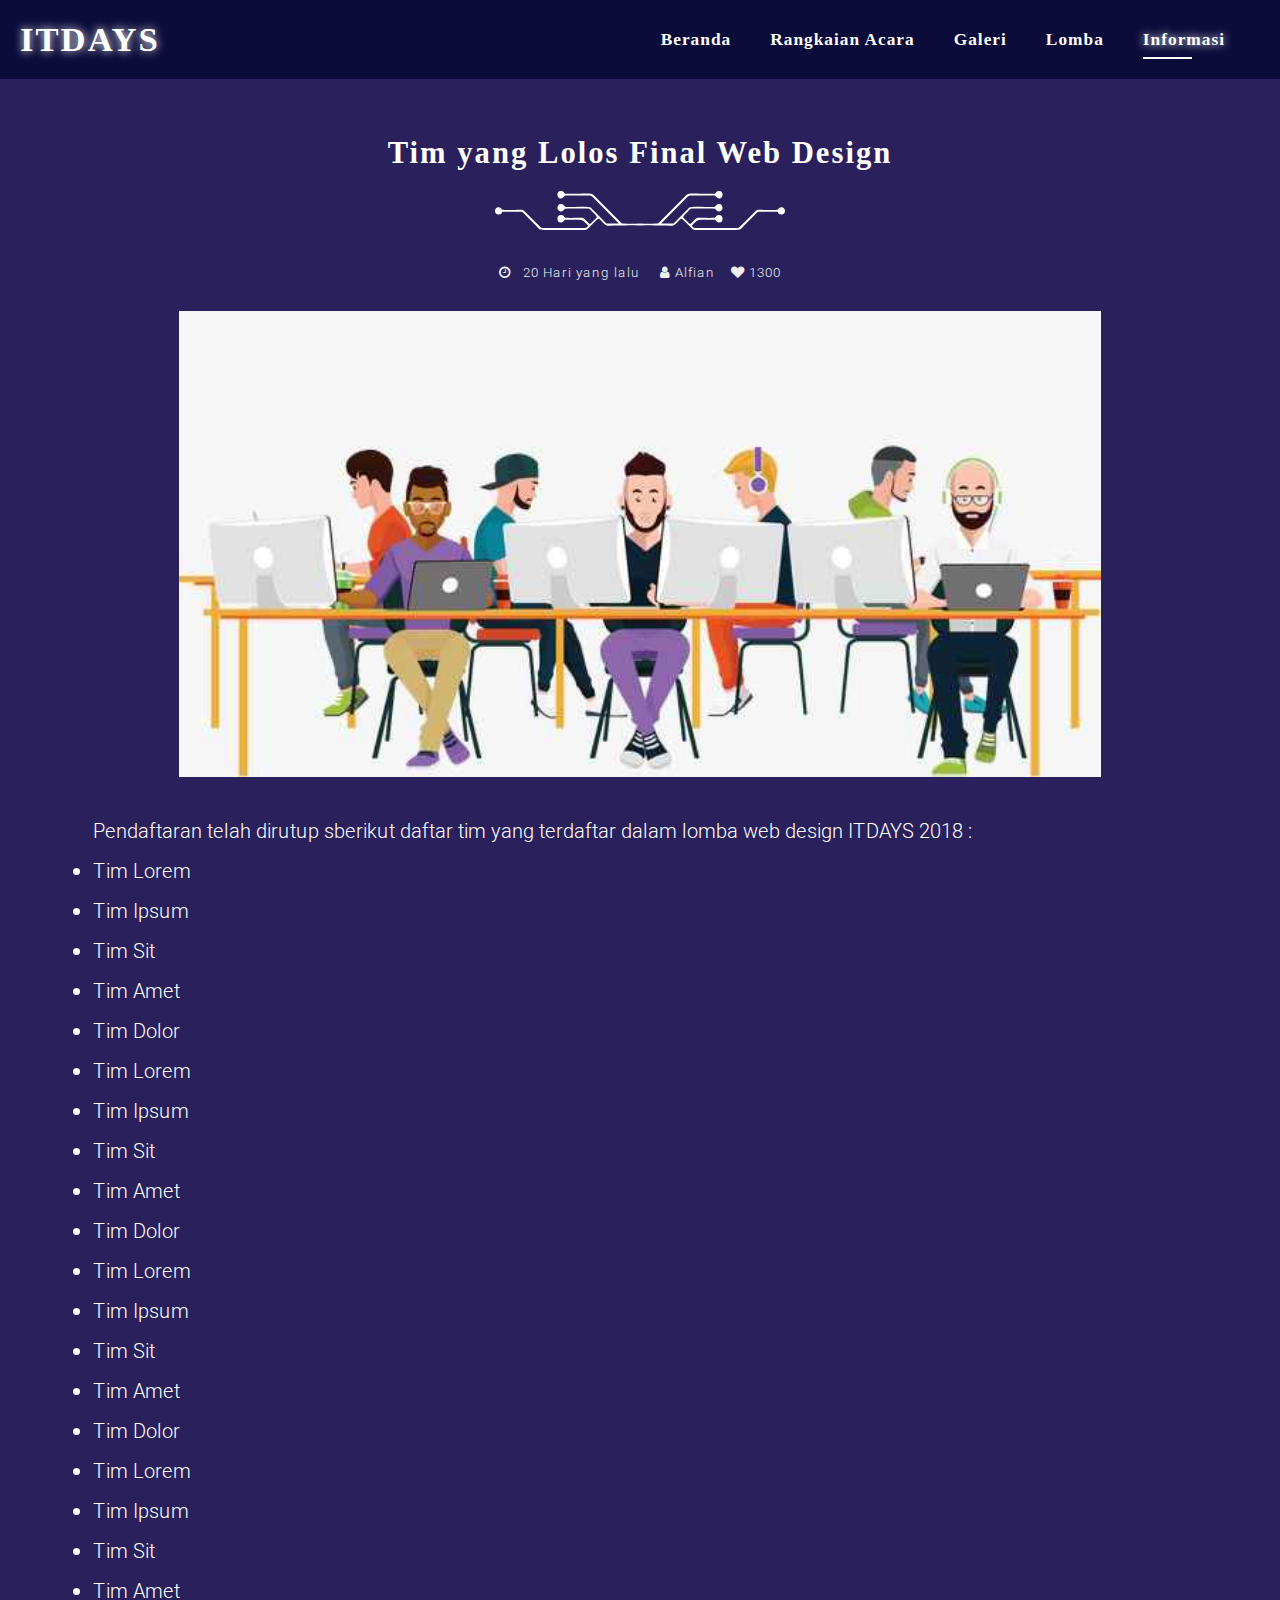
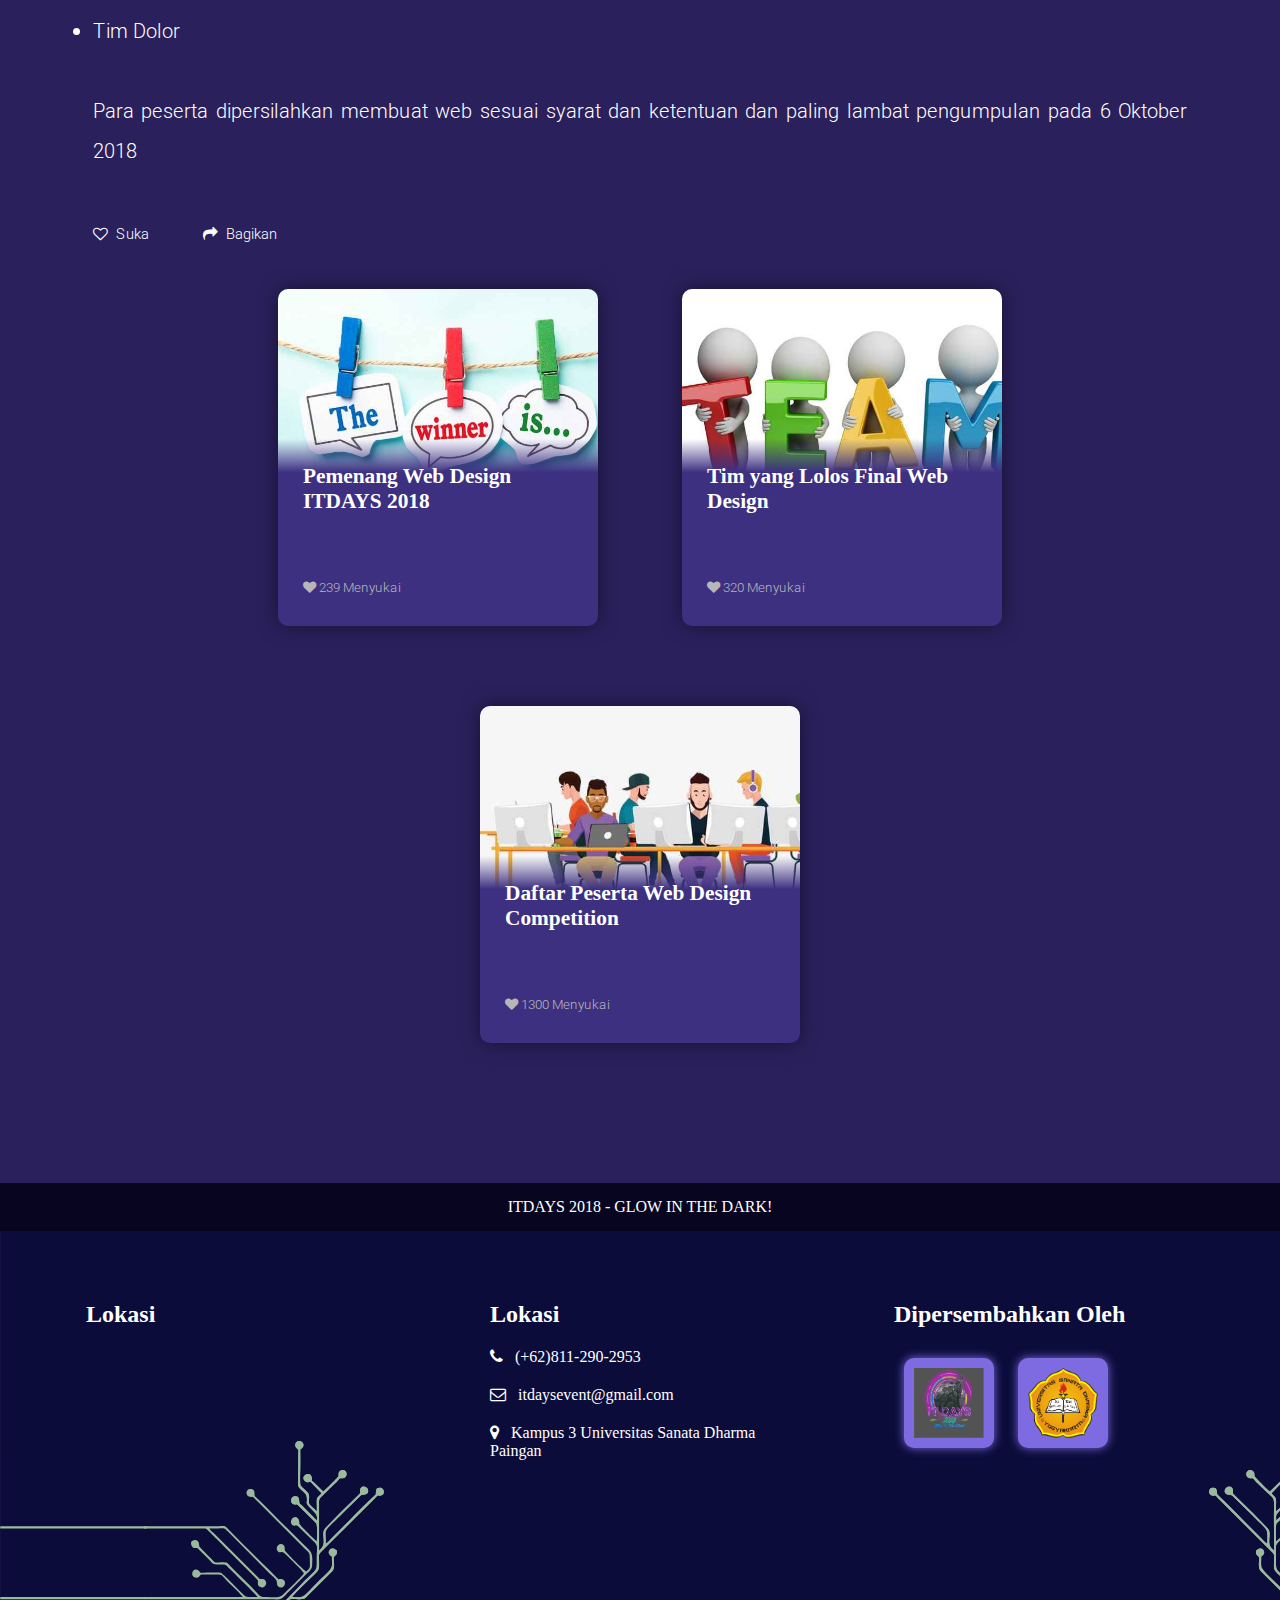
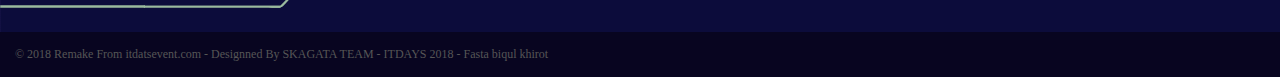
<file: artikel3.html>
<!DOCTYPE html>
<html>
<head>
	<title>Tim yang Lolos Final Web Design - ITDAYS 2018 - GLOW IN THE DARK</title>
	<link rel="stylesheet" href="style.css">
	<script src="https://ajax.googleapis.com/ajax/libs/jquery/3.3.1/jquery.min.js"></script>
	<meta name="viewport" content="width=device-width,initial-scale=1.0">
	<link rel="stylesheet" href="https://cdnjs.cloudflare.com/ajax/libs/font-awesome/4.7.0/css/font-awesome.min.css">
	<meta charset="UTF-8">
  	<meta name="description" content="final lolos">
  	<meta name="keywords" content="presentasi,bersaing,menang">
  	<meta name="author" content="Alfian Aziz">
</head>
<body>
	<div class="artikelHeader">
		<div class="header">
			<div class="">
				<div class="logo fl">
					<a href="index.html">
						ITDAYS
					</a>
				</div>
				<nav class="fr nav">
					<div class="navPartib ib">
						<li><a href="index.html"> Beranda </a></li>
						<div class="bottomPartNav"></div>
					</div>
					<div class="navPartib ib">
						<li><a href="rangkaianacara.html"> Rangkaian Acara </a></li>
						<div class="bottomPartNav"></div>
					</div>
					<div class="navPartib ib">
						<li><a href="galeri.html"> Galeri </a></li>
						<div class="bottomPartNav"></div>
					</div>
					<div class="navPartib ib">
						<li><a href="lomba.html"> Lomba </a></li>
						<div class="bottomPartNav"></div>
					</div>
					<div class="navPartib ib" id="active">
						<li><a href="informasi.html"> Informasi </a></li>
						<div class="bottomPartNav"></div>
					</div>
				</nav>

			</div>



			<!-- FIXED -->
			<div class="topHeader" style="display: none;">
				<div class="">
					<div class="logo fl">
						<a href="index.html">
							ITDAYS
						</a>
					</div>
					<nav class="fr nav">
						<div class="navPartib ib">
							<li><a href="index.html"> Beranda </a></li>
							<div class="bottomPartNav"></div>
						</div>
						<div class="navPartib ib">
							<li><a href="rangkaianacara.html"> Rangkaian Acara </a></li>
							<div class="bottomPartNav"></div>
						</div>
						<div class="navPartib ib">
							<li><a href="galeri.html"> Galeri </a></li>
							<div class="bottomPartNav"></div>
						</div>
						<div class="navPartib ib">
							<li><a href="lomba.html"> Lomba </a></li>
							<div class="bottomPartNav"></div>
						</div>
						<div class="navPartib ib" id="active">
							<li><a href="informasi.html"> Informasi </a></li>
							<div class="bottomPartNav"></div>
						</div>
					</nav>
				</div>
			</div>
			<div class="cb"></div>
			<div class=" menuSlider">
				<div class="closeSlider"><i class="fa fa-times"></i></div>	
				<a href="index.html"> Beranda </a>
				<a href="rangkaianacara.html"> Rangkaian Acara </a>
				<a href="galeri.html"> Galeri </a>
				<a href="lomba.html" id="activeSlider"> Lomba </a>
				<a href="informasi.html"> Informasi </a>		
			</div>
			<div class="darkBack" style="display: none;">
			</div>
	</div>
	
	<div class="body2">
		<div class="cb"></div>
		<div class="info">
				<Br><Br>
			<center>
				<h1>Tim yang Lolos Final Web Design</h1>
				<img src="img/svg/line.svg">
			</center>
			<div class="article">
				<center>
					<div class="time">
					<i class="fa fa-clock-o"></i> &nbsp; 20 Hari yang lalu  &nbsp;&nbsp;&nbsp; <i class="fa fa-user"></i> Alfian &nbsp;&nbsp; <i class="fa fa-heart"></i> 1300

					</div>
					<img src="img/box3.jpg"  width="80%">
					<div class="theArticle">
						Pendaftaran telah dirutup sberikut daftar tim yang terdaftar dalam lomba web design ITDAYS 2018 :<br>
						<li>Tim Lorem</li>
						<li>Tim Ipsum</li>
						<li>Tim Sit</li>
						<li>Tim Amet</li>
						<li>Tim Dolor</li>
						<li>Tim Lorem</li>
						<li>Tim Ipsum</li>
						<li>Tim Sit</li>
						<li>Tim Amet</li>
						<li>Tim Dolor</li>
						<li>Tim Lorem</li>
						<li>Tim Ipsum</li>
						<li>Tim Sit</li>
						<li>Tim Amet</li>
						<li>Tim Dolor</li>
						<li>Tim Lorem</li>
						<li>Tim Ipsum</li>
						<li>Tim Sit</li>
						<li>Tim Amet</li>
						<li>Tim Dolor</li>
						<br>
						Para peserta dipersilahkan membuat web sesuai syarat dan ketentuan dan paling lambat pengumpulan pada 6 Oktober 2018
					</div>
					<br>
					<div class="theArticle " style="font-size: 11pt;">
						<a href="javascript:void(0)"><i class="fa fa-heart-o"></i>&nbsp; Suka</a>

						&nbsp;&nbsp;&nbsp;&nbsp; 

						<a href="#"><i class="fa fa-share"></i>&nbsp; Bagikan</a>
					</div>
					<div class="link ib vt">
					<a href="artikel1.html">
						<div class="boxInfo ib vt">
							<div class="imageBoxInfo imageBoxInfo1"></div>
							<div class="titleBoxInfo">
								Pemenang Web Design ITDAYS 2018
							</div>
							<div class="likers">
								<i class="fa fa-heart"></i> 239 Menyukai
							</div>
						</div>
						
					</a>
				</div>
				<div class="link ib vt">
					<a href="artikel2.html">
						<div class="boxInfo ib vt">
							<div class="imageBoxInfo imageBoxInfo2"></div>
							<div class="titleBoxInfo">
								Tim yang Lolos Final Web Design
							</div>
							<div class="likers">
								<i class="fa fa-heart"></i> 320 Menyukai
							</div>
						</div>
						
					</a>
				</div>
				<div class="link ib vt">
					<a href="artikel3.html">
						<div class="boxInfo ib vt">
							<div class="imageBoxInfo imageBoxInfo3"></div>
							<div class="titleBoxInfo">
								Daftar Peserta Web Design Competition
							</div>
							<div class="likers">
								<i class="fa fa-heart"></i> 1300 Menyukai
							</div>
						</div>
						
					</a>
				</div>
				</center>
			</div>
		</div>
	</div>

	<footer>
		<center>
			<div class="topFooter">
				ITDAYS 2018 - GLOW IN THE DARK!
			</div>
			<div class="footers ib vt">
				<div class="footerContent">
					<h2>Lokasi</h2>
					<iframe src="https://www.google.com/maps/embed?pb=!1m18!1m12!1m3!1d31625.406996978407!2d110.37827268093659!3d-7.771166919832766!2m3!1f0!2f0!3f0!3m2!1i1024!2i768!4f13.1!3m3!1m2!1s0x2e7a5981b0800467%3A0xca79cc92129cbebc!2sSanata+Dharma+University+Campus+III!5e0!3m2!1sen!2sid!4v1536946089866" width="340" height="230" frameborder="0" style="border:0" allowfullscreen></iframe>
				</div>
			</div>
			<div class="footers ib vt">
				<div class="footerContent">
					<h2>Lokasi</h2>
					<div><i class="fa fa-phone"></i> &nbsp; (+62)811-290-2953</div>
					<div><i class="fa fa-envelope-o"></i> &nbsp; itdaysevent@gmail.com</div>
					<div><i class="fa fa-map-marker"></i></i> &nbsp; Kampus 3 Universitas Sanata Dharma
Paingan</div>
				</div>
			</div>
			<div class="footers ib vt">
				<div class="footerContent">
					<h2>Dipersembahkan Oleh</h2>
					<a href="http://itdaysevent.com/" target="_blank"><img src="img/logo.jpg" width="70px"  height="70px" class="ib vt"></a>
					<a href="https://www.usd.ac.id/" target="_blank"><img src="img/logousd.png" width="70px"  height="70px" class="ib vt"></a>
				</div>
			</div>
		</center>
		<div class="bottomFooter">
			&copy; 2018 Remake From <a href="http://itdaysevent.com/">itdatsevent.com</a> - Designned By SKAGATA TEAM - ITDAYS 2018 - Fasta biqul khirot
		</div>
	</footer>

	
	
	
	<script type="text/javascript">
		
			$(window).scroll(function(){
				var path = $("html").scrollTop();

				
				if(path == 0){
					$(".centerHead").addClass("centerHeadAnim");
					$(".topHeader").css({"background":"rgba(43,33,114,0)"});
					$(".topHeader").css({"box-shadow":"none"});

				}
				else if (path > 200) {
					$(".centerHead").removeClass("centerHeadAnim");
					
				}
				if (path >= 60) {
					$(".topHeader").css({"background":"rgba(43,33,114,1)"});
				}
				if (path >= 130) {
					$(".topHeader").fadeIn();
				}if (path >= 150) {
					$(".topHeader").css({"background":"rgba(43,33,114,0.8)"});
				}
			})
			$(document).ready(function(){
				$(".bars").click(function(){
					$(".menuSlider").animate({"margin-right":"0px"},"slow");
					$(".darkBack").fadeIn();
				})

				$(".closeSlider,.darkBack").click(function(){
					$(".menuSlider").animate({"margin-right":"-1300px"},"slow");
					$(".darkBack").fadeOut();
				})
			})

				
		
	</script>
</body>
</html>
</file>
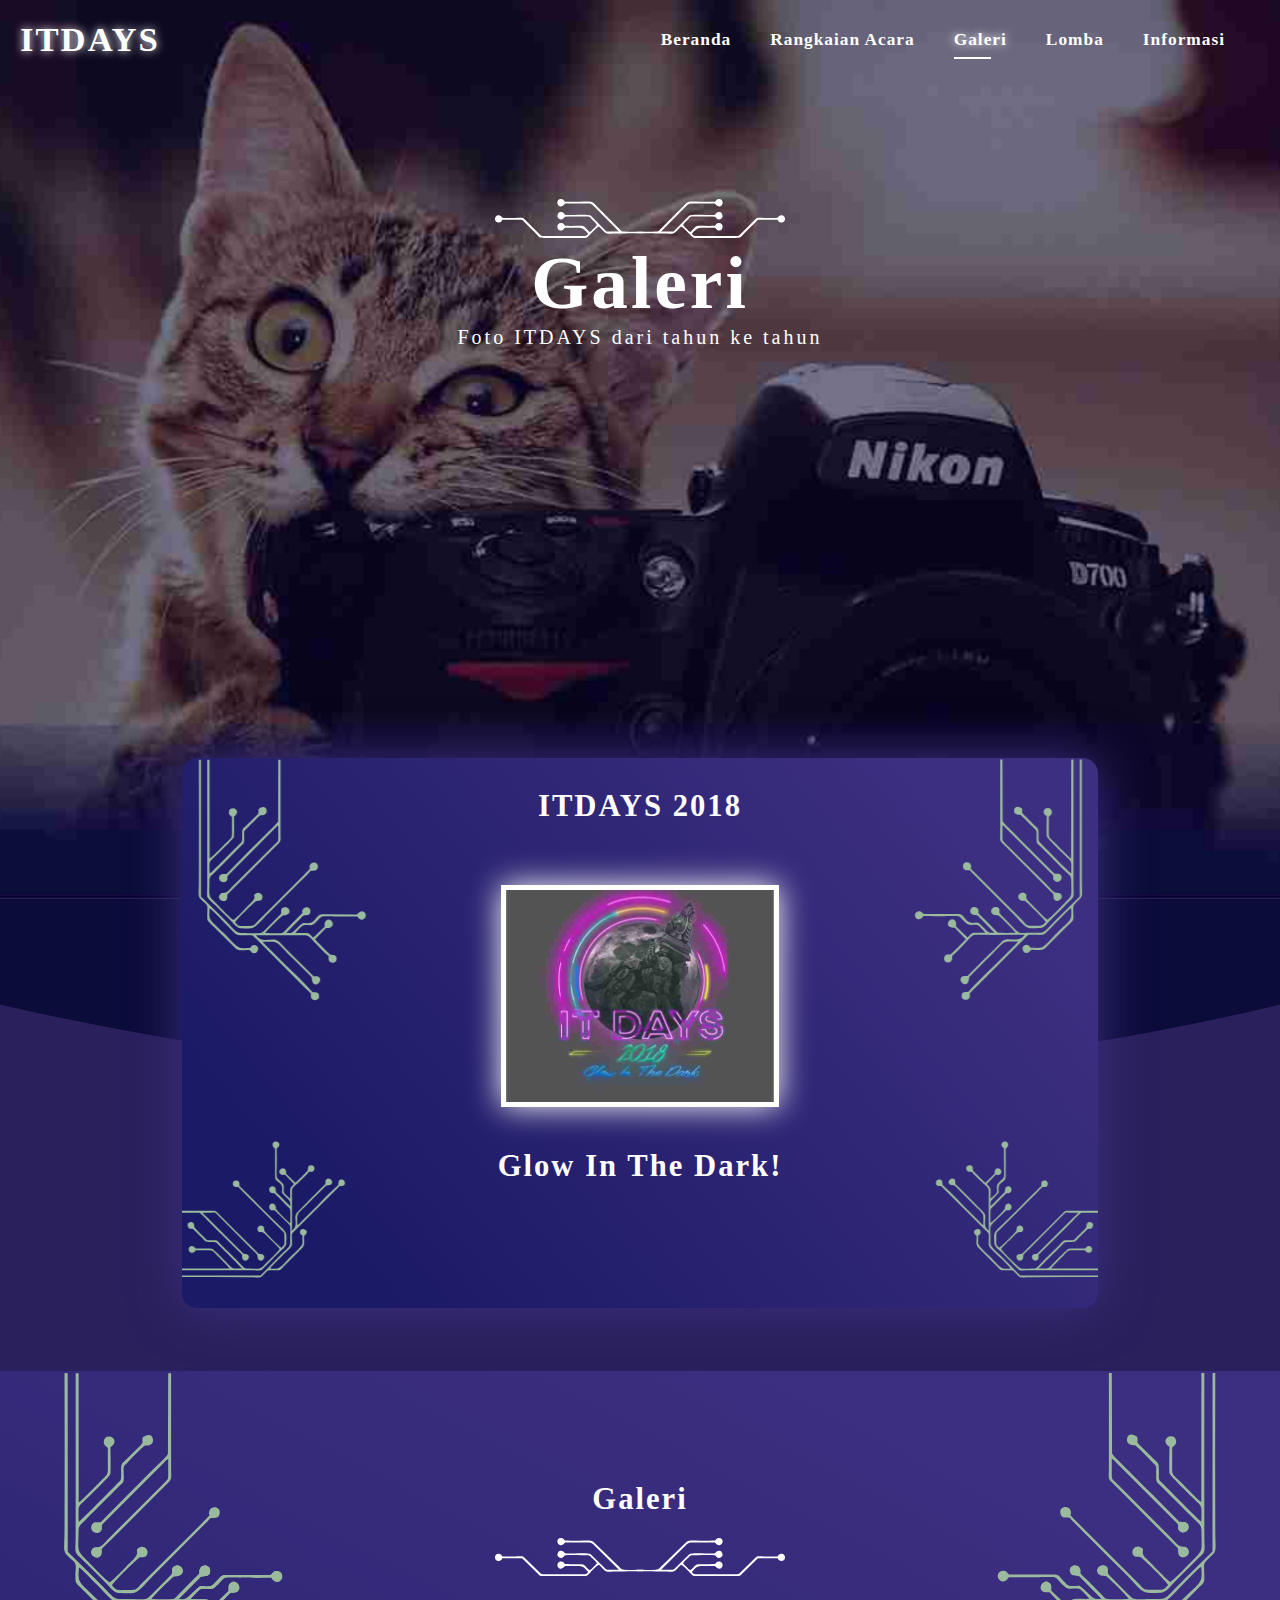
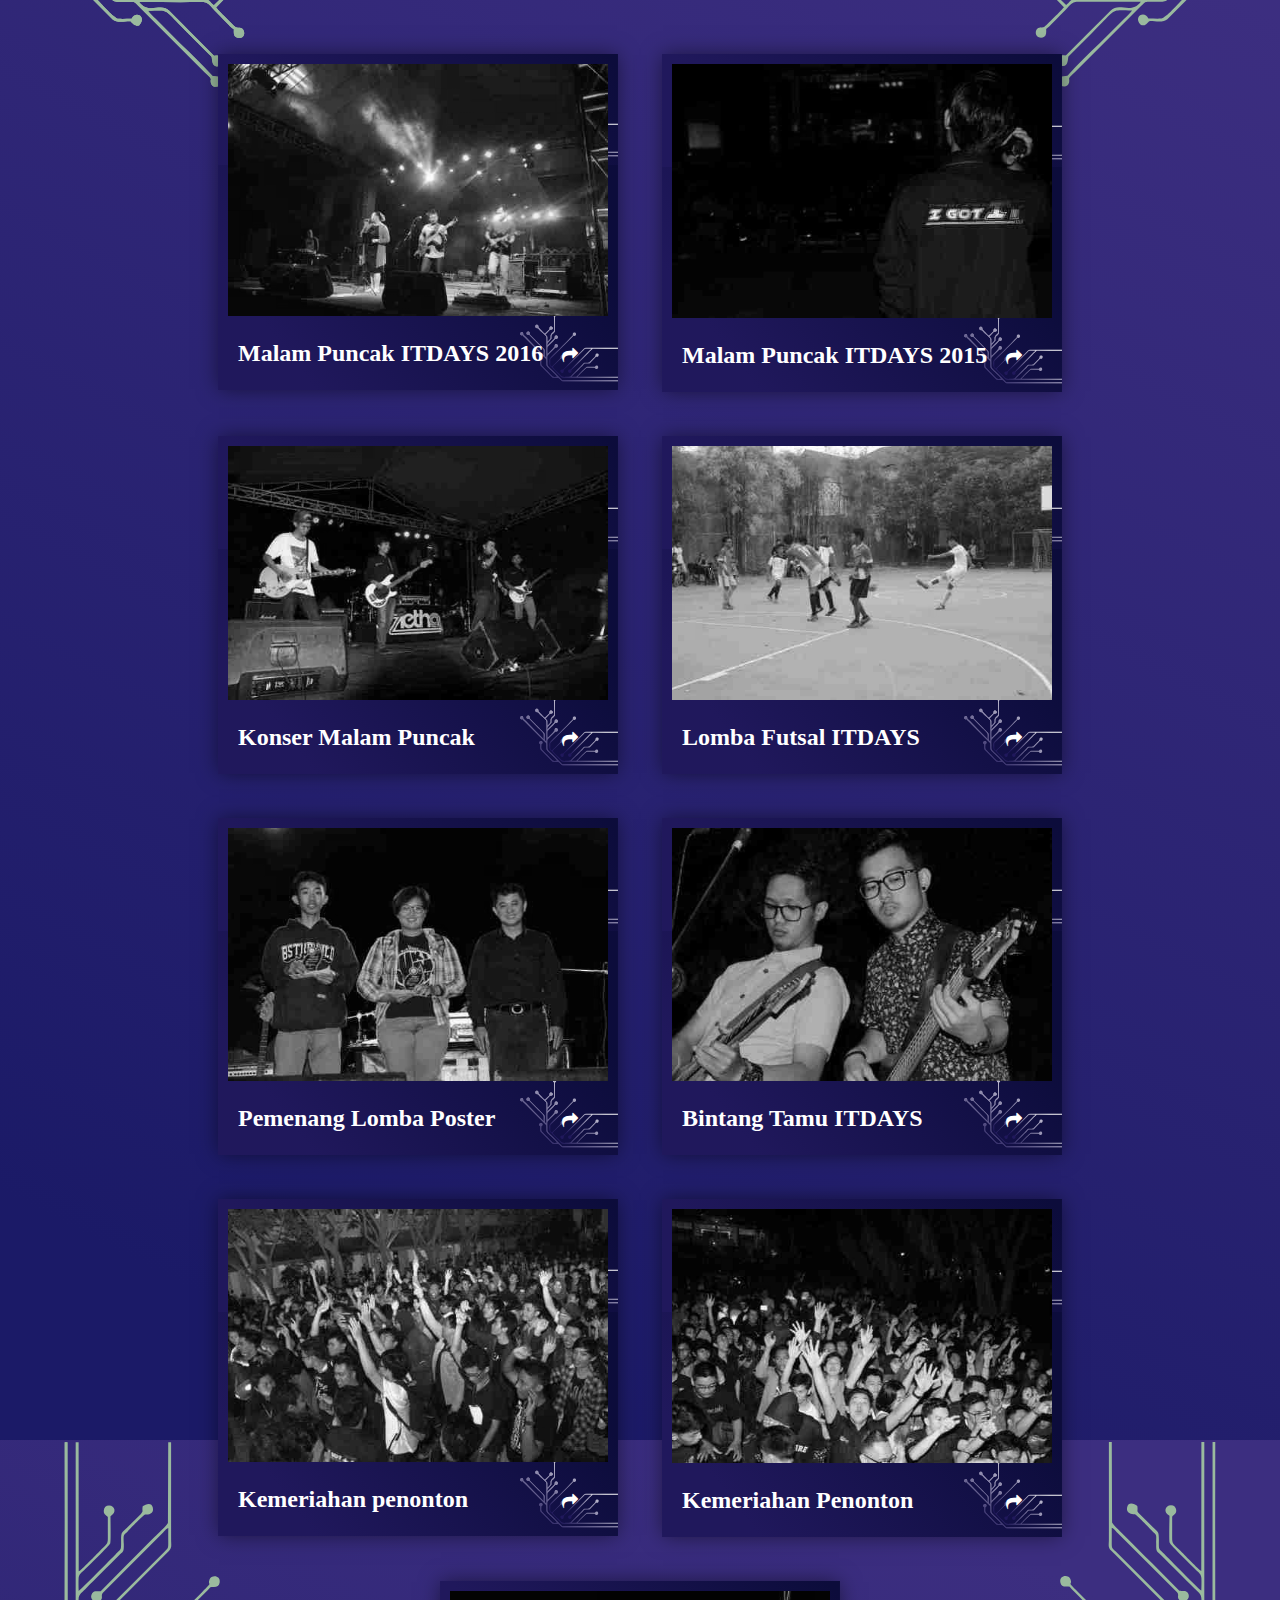
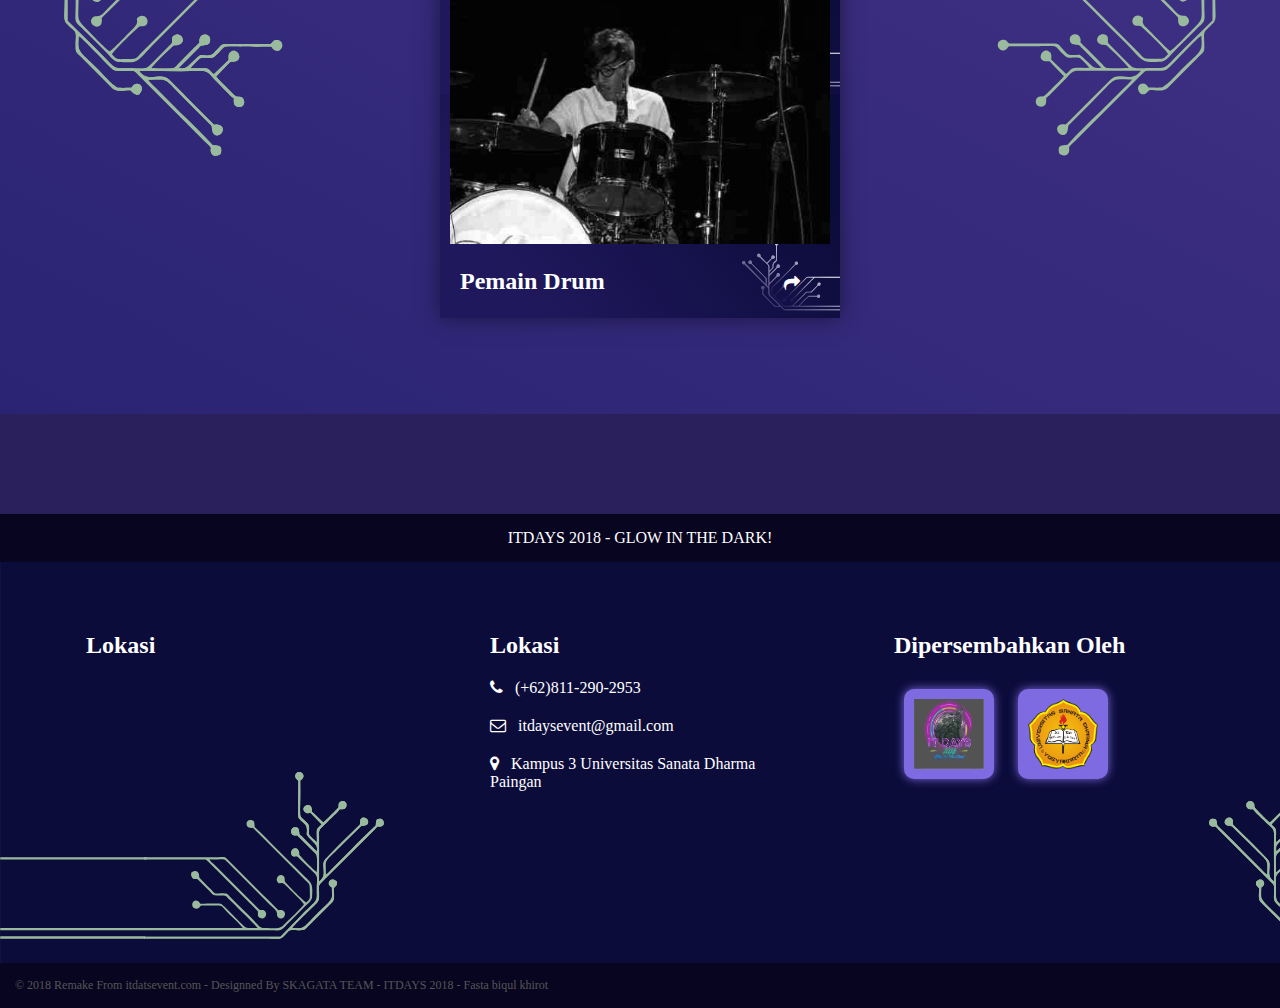
<file: galeri.html>
<!DOCTYPE html>
<html>
<head>
	<title>Galeri - ITDAYS 2018 - GLOW IN THE DARK</title>
	<link rel="stylesheet" href="style.css">
	<script src="https://ajax.googleapis.com/ajax/libs/jquery/3.3.1/jquery.min.js"></script>
	<link rel="stylesheet" href="https://cdnjs.cloudflare.com/ajax/libs/font-awesome/4.7.0/css/font-awesome.min.css">
	<meta name="viewport" content="width=device-width,initial-scale=1.0">
	<meta charset="UTF-8">
  	<meta name="description" content="galeri kegiatan">
  	<meta name="keywords" content="foto,malam puncak,seru,asyik,heboh">
  	<meta name="author" content="Alfian Aziz">
</head>
<body>
	<header id="header3">
		<div class="header">
			<div class="">
				<div class="logo fl">
					<a href="index.html">
						ITDAYS
					</a>
				</div>
				<nav class="fr nav">
					<div class="navPartib ib">
						<li><a href="index.html"> Beranda </a></li>
						<div class="bottomPartNav"></div>
					</div>
					<div class="navPartib ib"
						<li><a href="rangkaianacara.html"> Rangkaian Acara </a></li>
						<div class="bottomPartNav"></div>
					</div>
					<div class="navPartib ib" id="active">
						<li><a href="galeri.html"> Galeri </a></li>
						<div class="bottomPartNav"></div>
					</div>
					<div class="navPartib ib">
						<li><a href="lomba.html"> Lomba </a></li>
						<div class="bottomPartNav"></div>
					</div>
					<div class="navPartib ib">
						<li><a href="informasi.html"> Informasi </a></li>
						<div class="bottomPartNav"></div>
					</div>
				</nav>

			</div>



			<!-- FIXED -->
			<div class="topHeader" style="display: none;">
				<div class="">
					<div class="logo fl">
						<a href="index.html">
							ITDAYS
						</a>
					</div>
					<nav class="fr nav">
						<div class="navPartib ib">
							<li><a href="index.html"> Beranda </a></li>
							<div class="bottomPartNav"></div>
						</div>
						<div class="navPartib ib">
							<li><a href="rangkaianacara.html"> Rangkaian Acara </a></li>
							<div class="bottomPartNav"></div>
						</div>
						<div class="navPartib ib" id="active">
							<li><a href="galeri.html"> Galeri </a></li>
							<div class="bottomPartNav"></div>
						</div>
						<div class="navPartib ib">
							<li><a href="lomba.html"> Lomba </a></li>
							<div class="bottomPartNav"></div>
						</div>
						<div class="navPartib ib">
							<li><a href="informasi.html"> Informasi </a></li>
							<div class="bottomPartNav"></div>
						</div>
					</nav>
				</div>
			</div>
			<div class="cb"></div>

			<div class=" menuSlider">
				<div class="closeSlider"><i class="fa fa-times"></i></div>	
				<a href="index.html"> Beranda </a>
				<a href="rangkaianacara.html"> Rangkaian Acara </a>
				<a href="galeri.html" id="activeSlider"> Galeri </a>
				<a href="lomba.html"> Lomba </a>
				<a href="informasi.html"> Informasi </a>		
			</div>
			<div class="darkBack" style="display: none;">
				
			</div>
			<div class="bars">
				 <i class="fa fa-bars"></i>
			</div>
			<center>
				<div class="centerCaption">
					<img src="img/svg/line.svg">
					<div class="centerHead centerHeadAnim">
						Galeri
					</div>
					<div class="theme">
						Foto ITDAYS dari tahun ke tahun
					</div>
				</div>
			</center>
	</header>
	<img src="img/svg/backBottom.svg" width="100%" style="margin-top: -1px;z-index: 0;">
	<center>
		<div class="boxCenter1 pa" style="margin-top: -50px;;background-position: top;">
		<center><h1>ITDAYS 2018</h1></center>
		<div class="logoIntop">
		</div>
		<Br><br>
		<center><h1>Glow In The Dark!</h1></center>
		</div>
	</center>
	<br><br><br><br><br><br><br><br><br><br><br><br><br><br><br><br>
	<div class="body2 bodyGal">
		<center>
			<br><br><br><br><br>
			<h1>Galeri</h1>
			<img src="img/svg/line.svg">
			<br><br><br><br>
			<div  class="ib vt" style="margin: 20px;">
				<a href="img/galeri/real/1.jpg">
					<div class="imageGal">
						<img src="img/galeri/1.jpg" width="380px">
						<div class="captionImage">
							<div class="theTitle ib fl vt">
								<h2>Malam Puncak ITDAYS 2016</h2>
							</div>
							<div class="shareButton ib fr vt">
								<a target="_blank" href="https://www.facebook.com/sharer/sharer.php?u=http%3A%2F%2Fskagata.widifirmaan.cf%2Fimg%2Fgaleri%2Freal%2F1.jpg&amp;src=sdkpreparse" class="fb-xfbml-parse-ignore" id="shareButton"><i class="fa fa-share"></i></a>
							</div>

						</div>
					</div>
				</a>
			</div>
			<div  class="ib vt" style="margin: 20px;">
				<a href="img/galeri/real/2.jpg">
					<div class="imageGal">
						<img src="img/galeri/2.jpg" width="380px">
						<div class="captionImage">
							<div class="theTitle ib fl vt">
								<h2>Malam Puncak ITDAYS 2015</h2>
							</div>
							<div class="shareButton ib fr vt">
								<a target="_blank" href="https://www.facebook.com/sharer/sharer.php?u=http%3A%2F%2Fskagata.widifirmaan.cf%2Fimg%2Fgaleri%2Freal%2F2.jpg&amp;src=sdkpreparse" class="fb-xfbml-parse-ignore" id="shareButton"><i class="fa fa-share"></i></a>
							</div>
						</div>
					</div>
				</a>
			</div>
			<div  class="ib vt" style="margin: 20px;">
				<a href="img/galeri/real/3.jpg">
					<div class="imageGal">
						<img src="img/galeri/3.jpg" width="380px">
						<div class="captionImage">
							<div class="theTitle ib fl vt">
								<h2>Konser Malam Puncak</h2>
							</div>
							<div class="shareButton ib fr vt">
								<a target="_blank" href="https://www.facebook.com/sharer/sharer.php?u=http%3A%2F%2Fskagata.widifirmaan.cf%2Fimg%2Fgaleri%2Freal%2F3.jpg&amp;src=sdkpreparse" class="fb-xfbml-parse-ignore" id="shareButton"><i class="fa fa-share"></i></a>
							</div>
						</div>
					</div>
				</a>
			</div>
			<div  class="ib vt" style="margin: 20px;">
				<a href="img/galeri/real/4.jpg">
					<div class="imageGal">
						<img src="img/galeri/4.jpg" width="380px">
						<div class="captionImage">
							<div class="theTitle ib fl vt">
								<h2>Lomba Futsal ITDAYS</h2>
							</div>
							<div class="shareButton ib fr vt">
								<a target="_blank" href="https://www.facebook.com/sharer/sharer.php?u=http%3A%2F%2Fskagata.widifirmaan.cf%2Fimg%2Fgaleri%2Freal%2F4.jpg&amp;src=sdkpreparse" class="fb-xfbml-parse-ignore" id="shareButton"><i class="fa fa-share"></i></a>
							</div>
						</div>
					</div>
				</a>
			</div>
			<div  class="ib vt" style="margin: 20px;">
				<a href="img/galeri/real/5.jpg">
					<div class="imageGal">
						<img src="img/galeri/5.jpg" width="380px">
						<div class="captionImage">
							<div class="theTitle ib fl vt">
								<h2>Pemenang Lomba Poster</h2>
							</div>
							<div class="shareButton ib fr vt">
								<a target="_blank" href="https://www.facebook.com/sharer/sharer.php?u=http%3A%2F%2Fskagata.widifirmaan.cf%2Fimg%2Fgaleri%2Freal%2F5.jpg&amp;src=sdkpreparse" class="fb-xfbml-parse-ignore" id="shareButton"><i class="fa fa-share"></i></a>
							</div>
						</div>
					</div>
				</a>
			</div>
			<div  class="ib vt" style="margin: 20px;">
				<a href="img/galeri/real/6.jpg">
					<div class="imageGal">
						<img src="img/galeri/6.jpg" width="380px">
						<div class="captionImage">
							<div class="theTitle ib fl vt">
								<h2>Bintang Tamu ITDAYS</h2>
							</div>
							<div class="shareButton ib fr vt">
								<a target="_blank" href="https://www.facebook.com/sharer/sharer.php?u=http%3A%2F%2Fskagata.widifirmaan.cf%2Fimg%2Fgaleri%2Freal%2F6s.jpg&amp;src=sdkpreparse" class="fb-xfbml-parse-ignore" id="shareButton"><i class="fa fa-share"></i></a>
							</div>
						</div>
					</div>
				</a>
			</div>
			<div  class="ib vt" style="margin: 20px;">
				<a href="img/galeri/real/7.jpg">
					<div class="imageGal">
						<img src="img/galeri/7.jpg" width="380px">
						<div class="captionImage">
							<div class="theTitle ib fl vt">
								<h2>Kemeriahan penonton</h2>
							</div>
							<div class="shareButton ib fr vt">
								<a target="_blank" href="https://www.facebook.com/sharer/sharer.php?u=http%3A%2F%2Fskagata.widifirmaan.cf%2Fimg%2Fgaleri%2Freal%2F7.jpg&amp;src=sdkpreparse" class="fb-xfbml-parse-ignore" id="shareButton"><i class="fa fa-share"></i></a>
							</div>
						</div>
					</div>
				</a>
			</div>
			<div  class="ib vt" style="margin: 20px;">
				<a href="img/galeri/real/8.jpg">
					<div class="imageGal">
						<img src="img/galeri/8.jpg" width="380px">
						<div class="captionImage">
							<div class="theTitle ib fl vt">
								<h2>Kemeriahan Penonton</h2>
							</div>
							<div class="shareButton ib fr vt">
								<a target="_blank" href="https://www.facebook.com/sharer/sharer.php?u=http%3A%2F%2Fskagata.widifirmaan.cf%2Fimg%2Fgaleri%2Freal%2F8.jpg&amp;src=sdkpreparse" class="fb-xfbml-parse-ignore" id="shareButton"><i class="fa fa-share"></i></a>
							</div>
						</div>
					</div>
				</a>
			</div>
			<div  class="ib vt" style="margin: 20px;">
				<a href="img/galeri/real/9.jpg">
					<div class="imageGal">
						<img src="img/galeri/9.jpg" width="380px">
						<div class="captionImage">
							<div class="theTitle ib fl vt">
								<h2>Pemain Drum</h2>
							</div>
							<div class="shareButton ib fr vt">
								<a target="_blank" href="https://www.facebook.com/sharer/sharer.php?u=http%3A%2F%2Fskagata.widifirmaan.cf%2Fimg%2Fgaleri%2Freal%2F9.jpg&amp;src=sdkpreparse" class="fb-xfbml-parse-ignore" id="shareButton"><i class="fa fa-share"></i></a>
							</div>
						</div>
					</div>
				</a>
			</div>
			<br><br><br><br><br>
		</center>
	</div>

	<footer>
		<center>
			<div class="topFooter">
				ITDAYS 2018 - GLOW IN THE DARK!
			</div>
			<div class="footers ib vt">
				<div class="footerContent">
					<h2>Lokasi</h2>
					<iframe src="https://www.google.com/maps/embed?pb=!1m18!1m12!1m3!1d31625.406996978407!2d110.37827268093659!3d-7.771166919832766!2m3!1f0!2f0!3f0!3m2!1i1024!2i768!4f13.1!3m3!1m2!1s0x2e7a5981b0800467%3A0xca79cc92129cbebc!2sSanata+Dharma+University+Campus+III!5e0!3m2!1sen!2sid!4v1536946089866" width="340" height="230" frameborder="0" style="border:0" allowfullscreen></iframe>
				</div>
			</div>
			<div class="footers ib vt">
				<div class="footerContent">
					<h2>Lokasi</h2>
					<div><i class="fa fa-phone"></i> &nbsp; (+62)811-290-2953</div>
					<div><i class="fa fa-envelope-o"></i> &nbsp; itdaysevent@gmail.com</div>
					<div><i class="fa fa-map-marker"></i></i> &nbsp; Kampus 3 Universitas Sanata Dharma Paingan</div>
				</div>
			</div>
			<div class="footers ib vt">
				<div class="footerContent">
					<h2>Dipersembahkan Oleh</h2>
					<a href="http://itdaysevent.com/" target="_blank"><img src="img/logo.jpg" width="70px"  height="70px" class="ib vt"></a>
					<a href="https://www.usd.ac.id/" target="_blank"><img src="img/logousd.png" width="70px"  height="70px" class="ib vt"></a>
				</div>
			</div>
		</center>
		<div class="bottomFooter">
			&copy; 2018 Remake From <a href="http://itdaysevent.com/">itdatsevent.com</a> - Designned By SKAGATA TEAM - ITDAYS 2018 - Fasta biqul khirot
		</div>
	</footer>

	
	
	<div id="fb-root"></div>
	<script>(function(d, s, id) {
	  var js, fjs = d.getElementsByTagName(s)[0];
	  if (d.getElementById(id)) return;
	  js = d.createElement(s); js.id = id;
	  js.src = 'https://connect.facebook.net/id_ID/sdk.js#xfbml=1&version=v3.1';
	  fjs.parentNode.insertBefore(js, fjs);
	}(document, 'script', 'facebook-jssdk'));</script>
	<script type="text/javascript">
		
			$(window).scroll(function(){
				var path = $("html").scrollTop();

				
				if(path == 0){
					$(".centerHead").addClass("centerHeadAnim");
					$(".topHeader").css({"background":"rgba(43,33,114,0)"});
					$(".topHeader").css({"box-shadow":"none"});

				}
				else if (path > 200) {
					$(".centerHead").removeClass("centerHeadAnim");
					
				}
				if (path >= 60) {
					$(".topHeader").css({"background":"rgba(43,33,114,1)"});
				}
				if (path >= 130) {
					$(".topHeader").fadeIn();
				}if (path >= 150) {
					$(".topHeader").css({"background":"rgba(43,33,114,0.8)"});
				}
			})
			$(document).ready(function(){
				$(".bars").click(function(){
					$(".menuSlider").animate({"margin-right":"0px"},"slow");
					$(".darkBack").fadeIn();
				})

				$(".closeSlider,.darkBack").click(function(){
					$(".menuSlider").animate({"margin-right":"-1300px"},"slow");
					$(".darkBack").fadeOut();
				})

				$(".bodyGal").mouseover(function(){
					$(".imageGal img").attr("id","imgNormal");
				})
				$(".bodyGal").mouseout(function(){
					$(".imageGal img").removeAttr('id');
				})
			})

				
		
	</script>
</body>
</html>
</file>
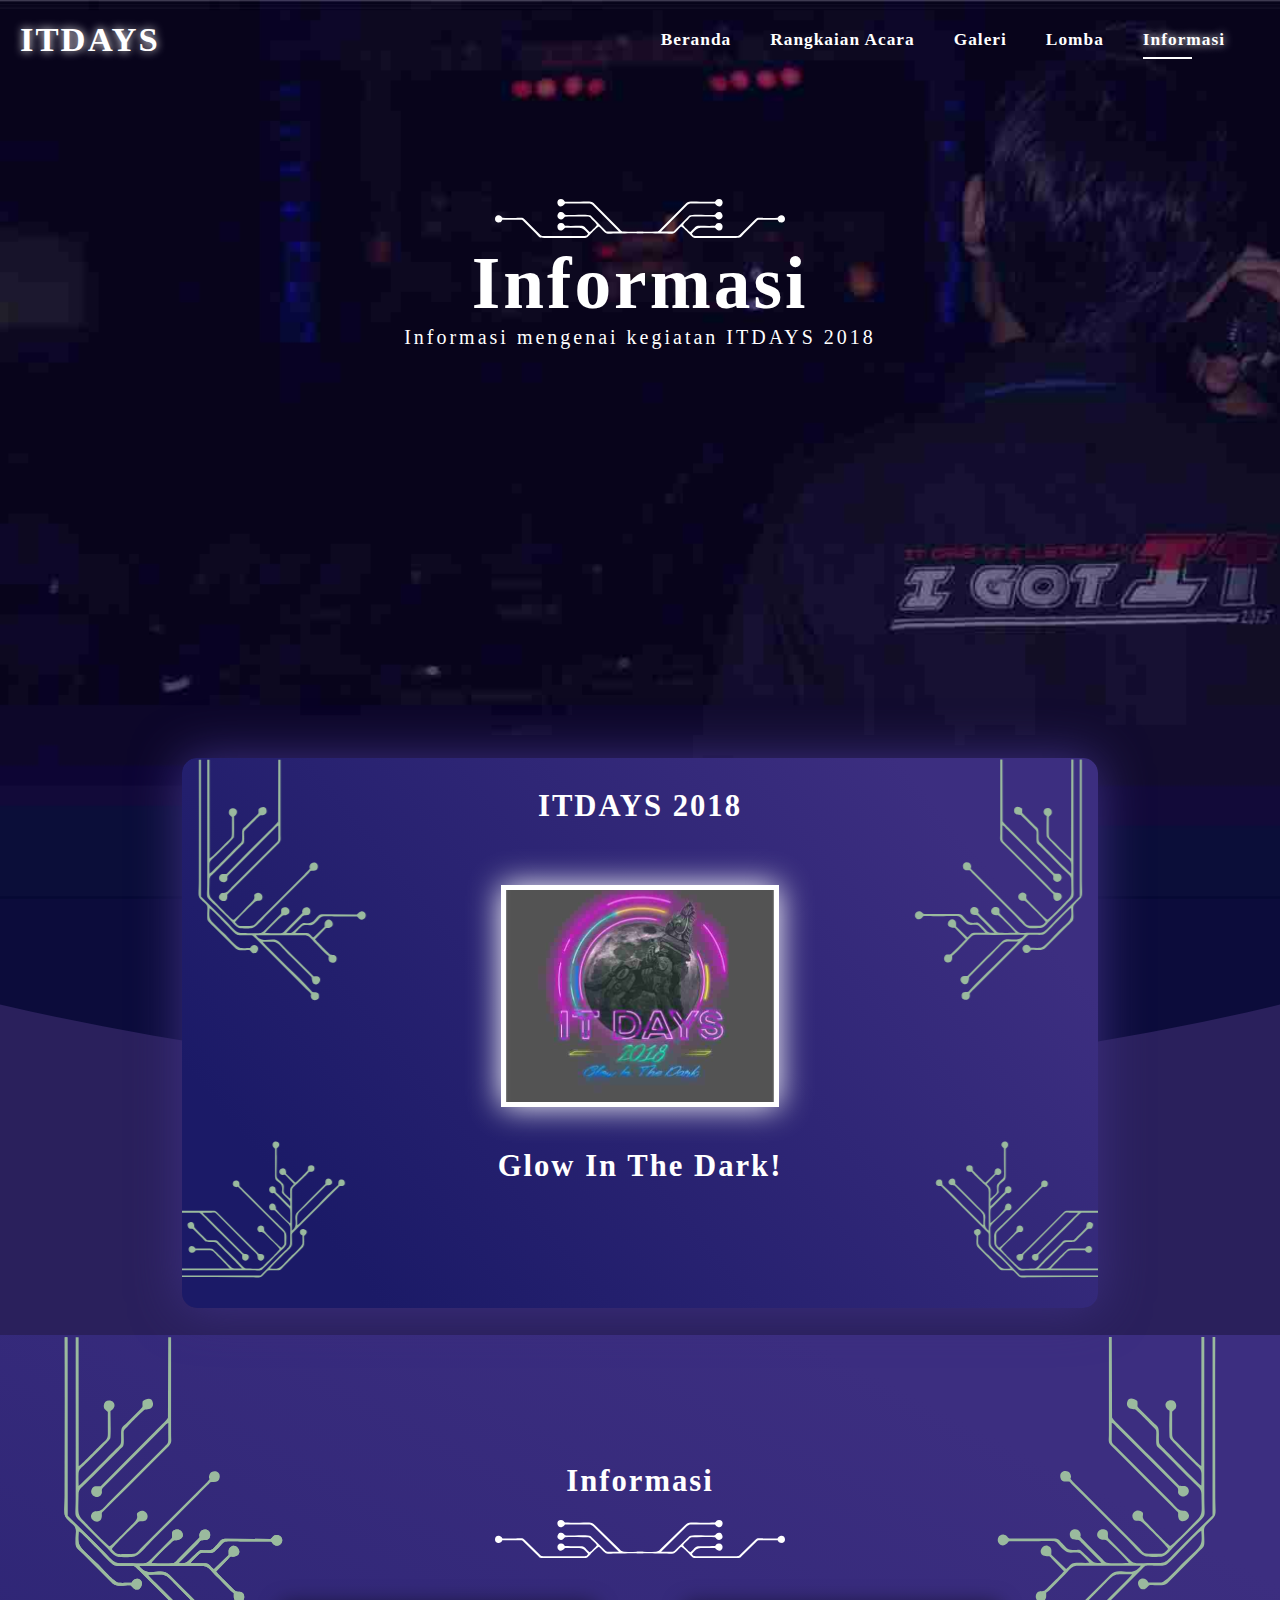
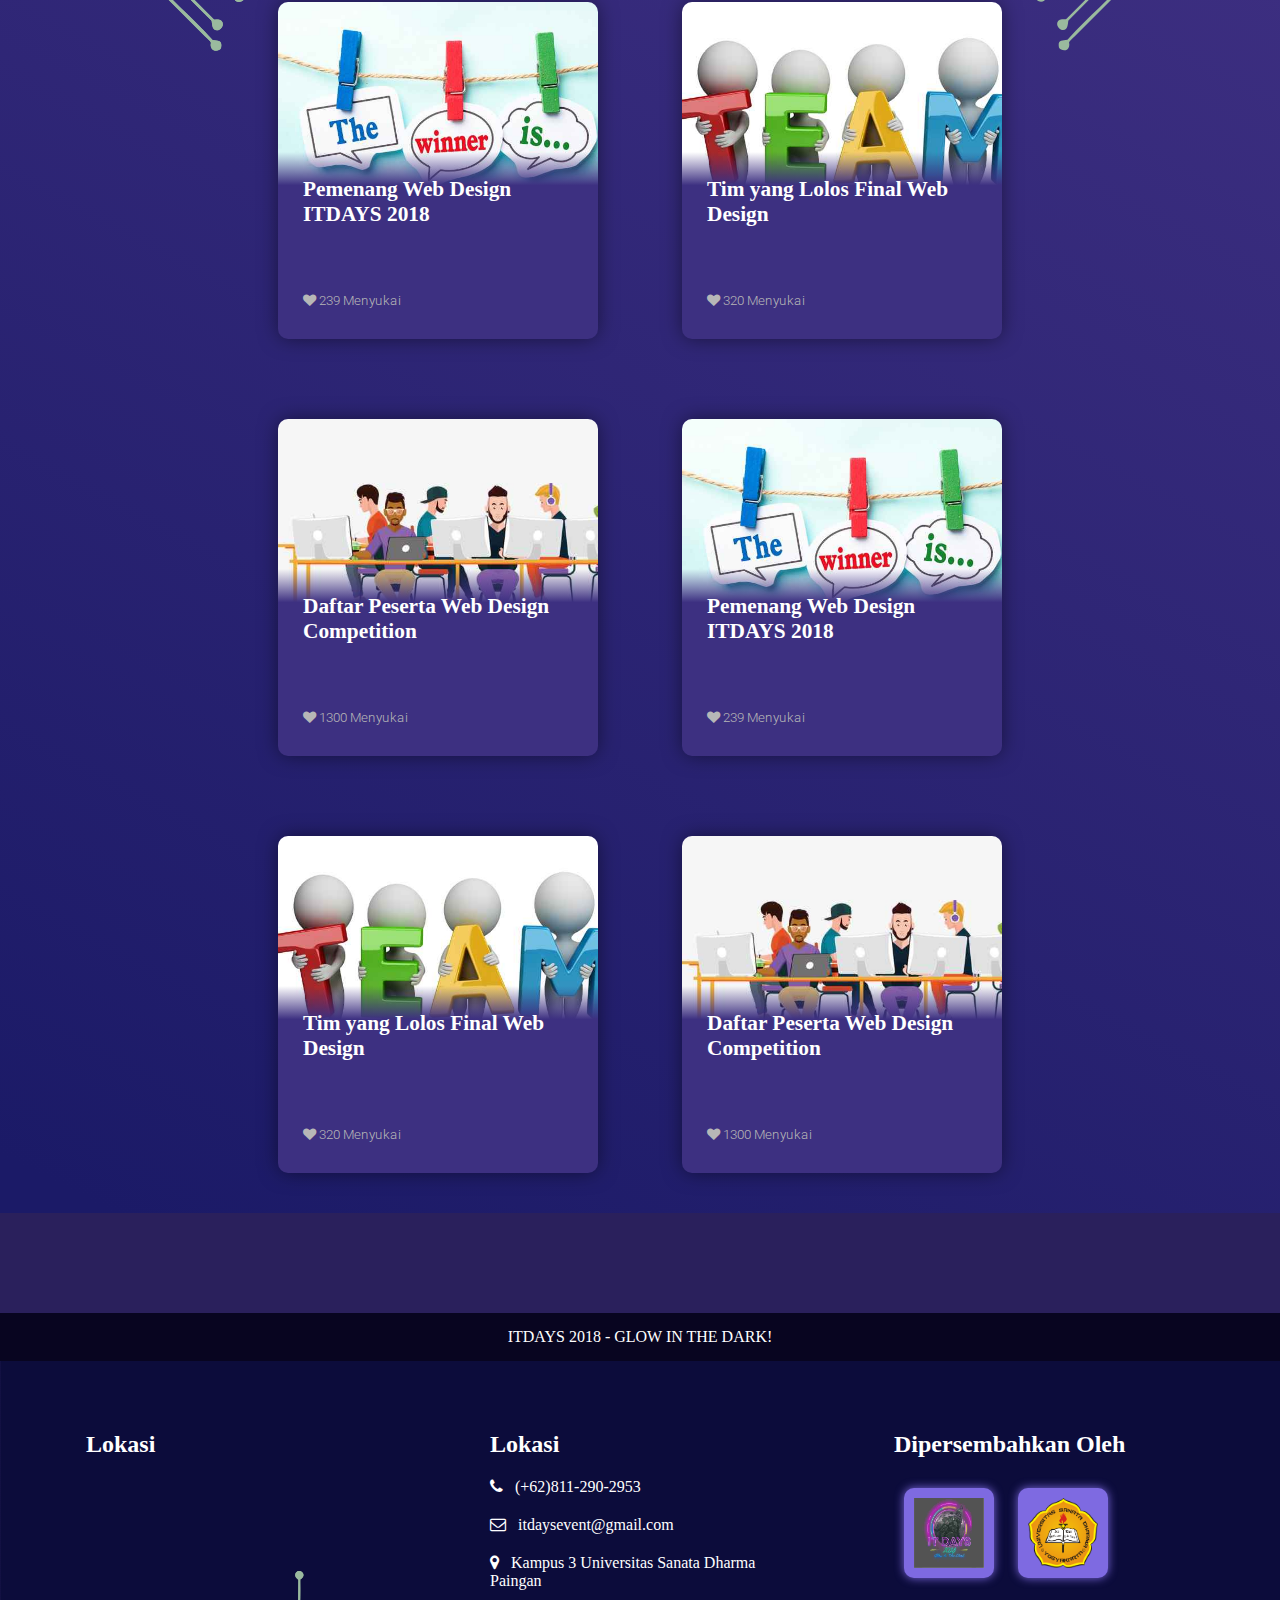
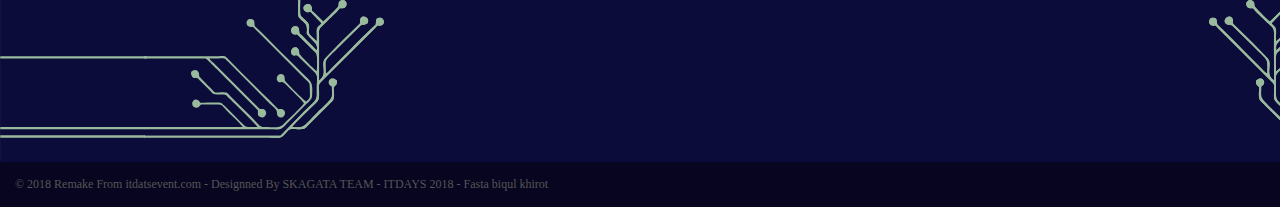
<file: informasi.html>
<!DOCTYPE html>
<html>
<head>
	<title>Informasi - ITDAYS 2018 - GLOW IN THE DARK</title>
	<link rel="stylesheet" href="style.css">
	<script src="https://ajax.googleapis.com/ajax/libs/jquery/3.3.1/jquery.min.js"></script>
	<link rel="stylesheet" href="https://cdnjs.cloudflare.com/ajax/libs/font-awesome/4.7.0/css/font-awesome.min.css">
	<meta name="viewport" content="width=device-width,initial-scale=1.0">
	<meta charset="UTF-8">
  	<meta name="description" content="informasi dari panitia">
  	<meta name="keywords" content="informasi,panitia,pemenang,lolos">
  	<meta name="author" content="Alfian Aziz">
</head>
<body>
	<header>
		<div class="header">
			<div class="">
				<div class="logo fl">
					<a href="index.html">
						ITDAYS
					</a>
				</div>
				<nav class="fr nav">
					<div class="navPartib ib">
						<li><a href="index.html"> Beranda </a></li>
						<div class="bottomPartNav"></div>
					</div>
					<div class="navPartib ib">
						<li><a href="rangkaianacara.html"> Rangkaian Acara </a></li>
						<div class="bottomPartNav"></div>
					</div>
					<div class="navPartib ib">
						<li><a href="galeri.html"> Galeri </a></li>
						<div class="bottomPartNav"></div>
					</div>
					<div class="navPartib ib">
						<li><a href="lomba.html"> Lomba </a></li>
						<div class="bottomPartNav"></div>
					</div>
					<div class="navPartib ib" id="active">
						<li><a href="informasi.html"> Informasi </a></li>
						<div class="bottomPartNav"></div>
					</div>
				</nav>

			</div>



			<!-- FIXED -->
			<div class="topHeader" style="display: none;">
				<div class="">
					<div class="logo fl">
						<a href="index.html">
							ITDAYS
						</a>
					</div>
					<nav class="fr nav">
						<div class="navPartib ib">
							<li><a href="index.html"> Beranda </a></li>
							<div class="bottomPartNav"></div>
						</div>
						<div class="navPartib ib">
							<li><a href="rangkaianacara.html"> Rangkaian Acara </a></li>
							<div class="bottomPartNav"></div>
						</div>
						<div class="navPartib ib">
							<li><a href="galeri.html"> Galeri </a></li>
							<div class="bottomPartNav"></div>
						</div>
						<div class="navPartib ib">
							<li><a href="lomba.html"> Lomba </a></li>
							<div class="bottomPartNav"></div>
						</div>
						<div class="navPartib ib" id="active">
							<li><a href="informasi.html"> Informasi </a></li>
							<div class="bottomPartNav"></div>
						</div>
					</nav>
				</div>
			</div>
			<div class="cb"></div>

			<div class=" menuSlider">
				<div class="closeSlider"><i class="fa fa-times"></i></div>	
				<a href="index.html"> Beranda </a>
				<a href="rangkaianacara.html"> Rangkaian Acara </a>
				<a href="galeri.html"> Galeri </a>
				<a href="lomba.html"> Lomba </a>
				<a href="informasi.html" id="activeSlider"> Informasi </a>		
			</div>
			<div class="darkBack" style="display: none;">
				
			</div>
			<div class="bars">
				 <i class="fa fa-bars"></i>
			</div>


			<center>
				<div class="centerCaption">
					<img src="img/svg/line.svg">
					<div class="centerHead centerHeadAnim">
						Informasi
					</div>
					<div class="theme">
						Informasi mengenai kegiatan ITDAYS 2018
					</div>
				</div>
			</center>
	</header>
	<img src="img/svg/backBottom.svg" width="100%" style="margin-top: -1px;z-index: 0;">
	<center>
		<div class="boxCenter1 pa" style="margin-top: -50px;;background-position: top;">
			<center><h1>ITDAYS 2018</h1></center>
			<div class="logoIntop">
			</div>
			<Br><br>
			<center><h1>Glow In The Dark!</h1></center>
		</div>
	</center>
	<br><br><br><br><br><br><br><br><br><br><br><br><br><br>
	<div class="body2 bodyInformasi">
		<div class="cb"></div>
		<div class="info">
				<Br><Br><Br><Br><Br><Br>
			<center>
				<h1>Informasi</h1>
				<img src="img/svg/line.svg">
			</center>
			<center>
				<div class="link ib vt">
					<a href="artikel1.html">
						<div class="boxInfo ib vt">
							<div class="imageBoxInfo imageBoxInfo1"></div>
							<div class="titleBoxInfo">
								Pemenang Web Design ITDAYS 2018
							</div>
							<div class="likers">
								<i class="fa fa-heart"></i> 239 Menyukai
							</div>
						</div>
						
					</a>
				</div>
				<div class="link ib vt">
					<a href="artikel2.html">
						<div class="boxInfo ib vt">
							<div class="imageBoxInfo imageBoxInfo2"></div>
							<div class="titleBoxInfo">
								Tim yang Lolos Final Web Design
							</div>
							<div class="likers">
								<i class="fa fa-heart"></i> 320 Menyukai
							</div>
						</div>
						
					</a>
				</div>
				<div class="link ib vt">
					<a href="artikel3.html">
						<div class="boxInfo ib vt">
							<div class="imageBoxInfo imageBoxInfo3"></div>
							<div class="titleBoxInfo">
								Daftar Peserta Web Design Competition
							</div>
							<div class="likers">
								<i class="fa fa-heart"></i> 1300 Menyukai
							</div>
						</div>
						
					</a>
				</div>
				<div class="link ib vt">
					<a href="artikel1.html">
						<div class="boxInfo ib vt">
							<div class="imageBoxInfo imageBoxInfo1"></div>
							<div class="titleBoxInfo">
								Pemenang Web Design ITDAYS 2018
							</div>
							<div class="likers">
								<i class="fa fa-heart"></i> 239 Menyukai
							</div>
						</div>
						
					</a>
				</div>
				<div class="link ib vt">
					<a href="artikel2.html">
						<div class="boxInfo ib vt">
							<div class="imageBoxInfo imageBoxInfo2"></div>
							<div class="titleBoxInfo">
								Tim yang Lolos Final Web Design
							</div>
							<div class="likers">
								<i class="fa fa-heart"></i> 320 Menyukai
							</div>
						</div>
						
					</a>
				</div>
				<div class="link ib vt">
					<a href="artikel3.html">
						<div class="boxInfo ib vt">
							<div class="imageBoxInfo imageBoxInfo3"></div>
							<div class="titleBoxInfo">
								Daftar Peserta Web Design Competition
							</div>
							<div class="likers">
								<i class="fa fa-heart"></i> 1300 Menyukai
							</div>
						</div>
						
					</a>
				</div>
				<div class="cb"></div>
			</center>
		</div>
	</div>

	<footer>
		<center>
			<div class="topFooter">
				ITDAYS 2018 - GLOW IN THE DARK!
			</div>
			<div class="footers ib vt">
				<div class="footerContent">
					<h2>Lokasi</h2>
					<iframe src="https://www.google.com/maps/embed?pb=!1m18!1m12!1m3!1d31625.406996978407!2d110.37827268093659!3d-7.771166919832766!2m3!1f0!2f0!3f0!3m2!1i1024!2i768!4f13.1!3m3!1m2!1s0x2e7a5981b0800467%3A0xca79cc92129cbebc!2sSanata+Dharma+University+Campus+III!5e0!3m2!1sen!2sid!4v1536946089866" width="340" height="230" frameborder="0" style="border:0" allowfullscreen></iframe>
				</div>
			</div>
			<div class="footers ib vt">
				<div class="footerContent">
					<h2>Lokasi</h2>
					<div><i class="fa fa-phone"></i> &nbsp; (+62)811-290-2953</div>
					<div><i class="fa fa-envelope-o"></i> &nbsp; itdaysevent@gmail.com</div>
					<div><i class="fa fa-map-marker"></i></i> &nbsp; Kampus 3 Universitas Sanata Dharma Paingan</div>
				</div>
			</div>
			<div class="footers ib vt">
				<div class="footerContent">
					<h2>Dipersembahkan Oleh</h2>
					<a href="http://itdaysevent.com/" target="_blank"><img src="img/logo.jpg" width="70px"  height="70px" class="ib vt"></a>
					<a href="https://www.usd.ac.id/" target="_blank"><img src="img/logousd.png" width="70px"  height="70px" class="ib vt"></a>
				</div>
			</div>
		</center>
		<div class="bottomFooter">
			&copy; 2018 Remake From <a href="http://itdaysevent.com/">itdatsevent.com</a> - Designned By SKAGATA TEAM - ITDAYS 2018 - Fasta biqul khirot
		</div>
	</footer>

	
	
	
	<script type="text/javascript">
		
			$(window).scroll(function(){
				var path = $("html").scrollTop();

				
				if(path == 0){
					$(".centerHead").addClass("centerHeadAnim");
					$(".topHeader").css({"background":"rgba(43,33,114,0)"});
					$(".topHeader").css({"box-shadow":"none"});

				}
				else if (path > 200) {
					$(".centerHead").removeClass("centerHeadAnim");
					
				}
				if (path >= 60) {
					$(".topHeader").css({"background":"rgba(43,33,114,1)"});
				}
				if (path >= 130) {
					$(".topHeader").fadeIn();
				}if (path >= 150) {
					$(".topHeader").css({"background":"rgba(43,33,114,0.8)"});
				}
			})
			$(document).ready(function(){
				$(".bars").click(function(){
					$(".menuSlider").animate({"margin-right":"0px"},"slow");
					$(".darkBack").fadeIn();
				})

				$(".closeSlider,.darkBack").click(function(){
					$(".menuSlider").animate({"margin-right":"-1300px"},"slow");
					$(".darkBack").fadeOut();
				})
			})

				
		
	</script>
</body>
</html>
</file>
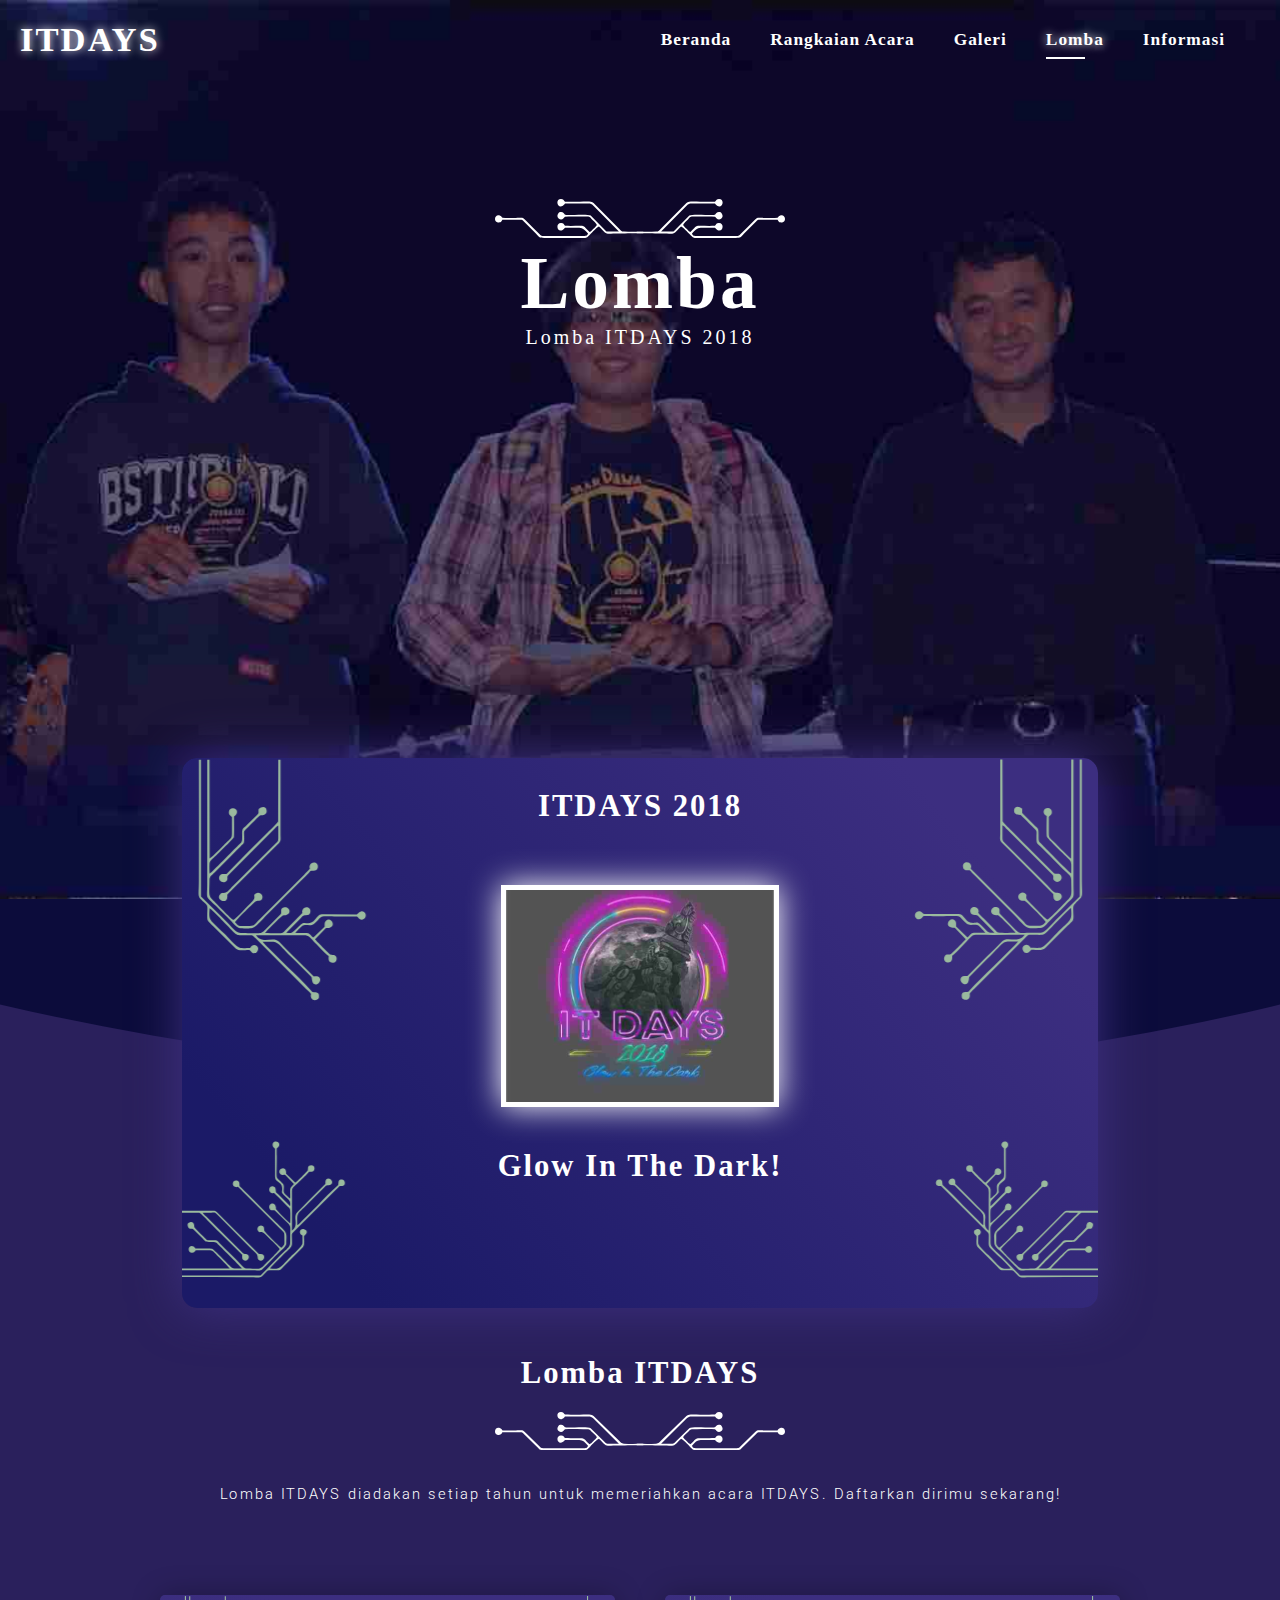
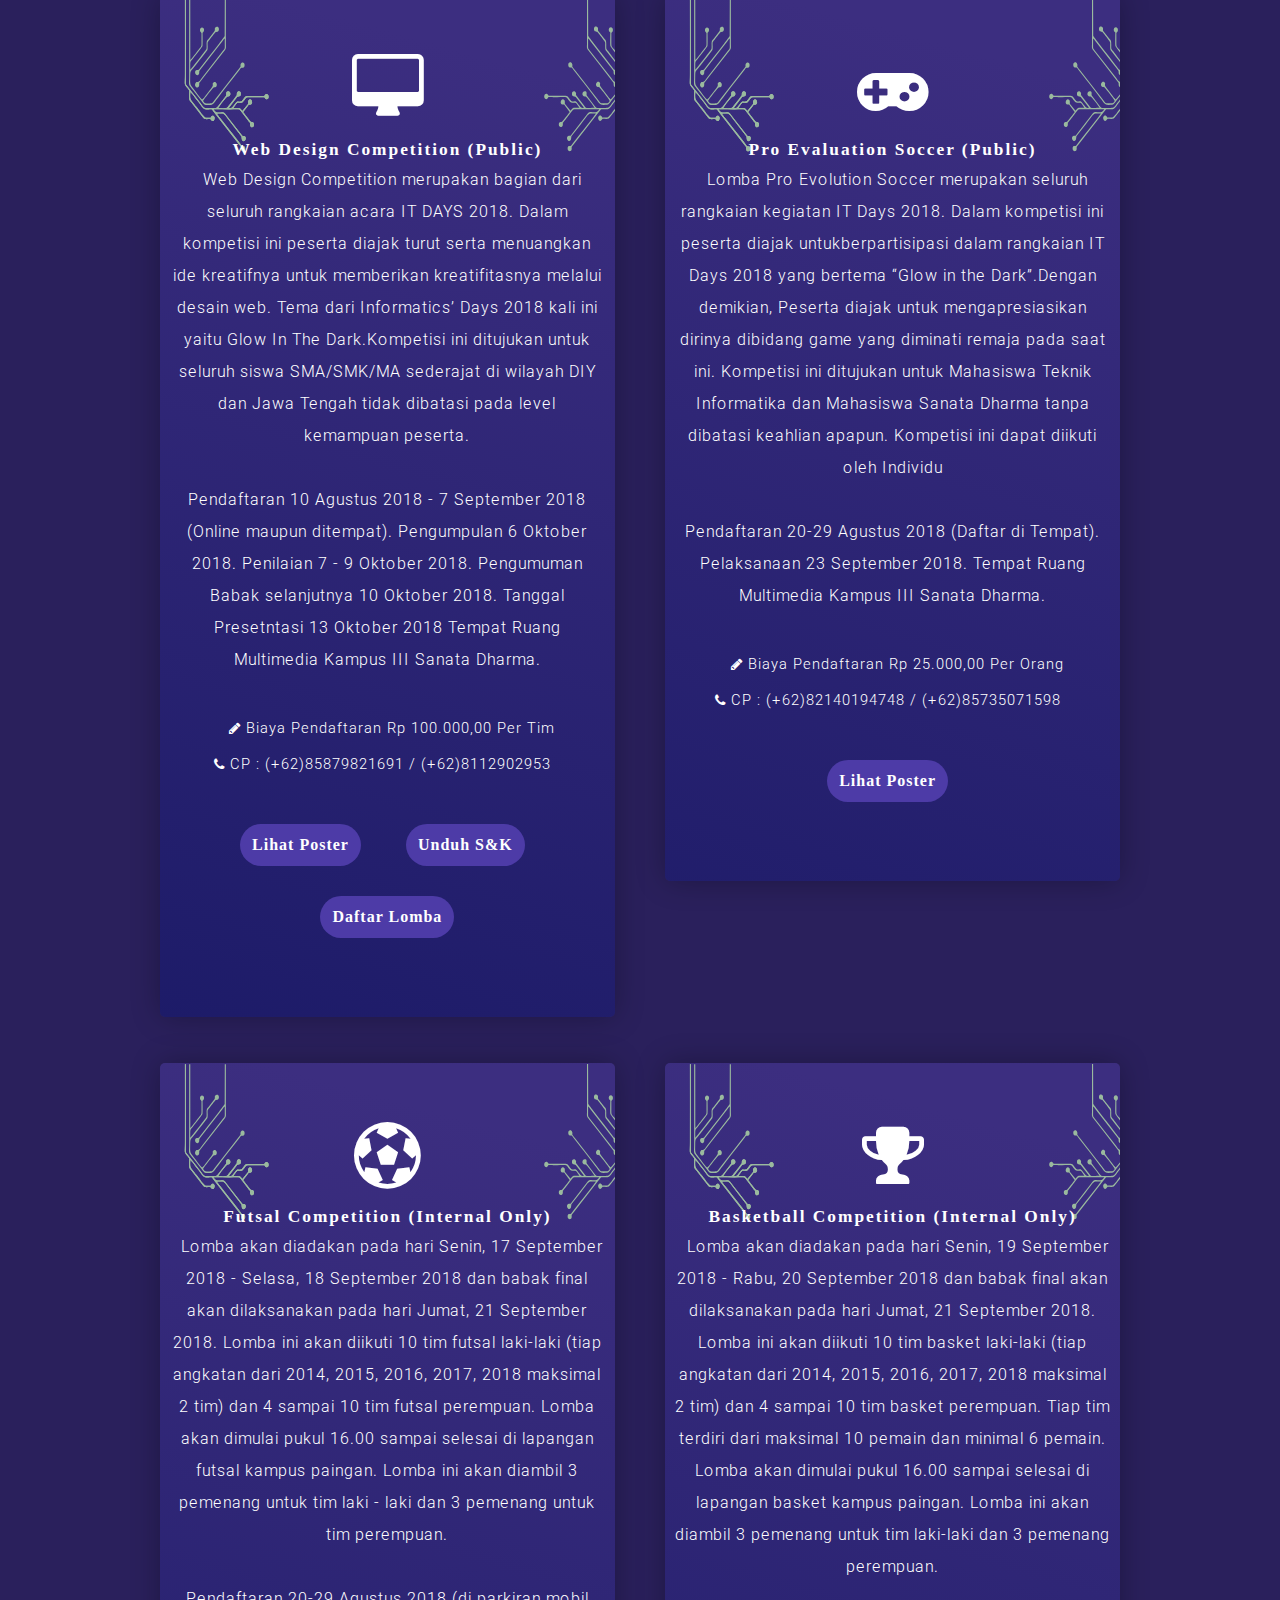
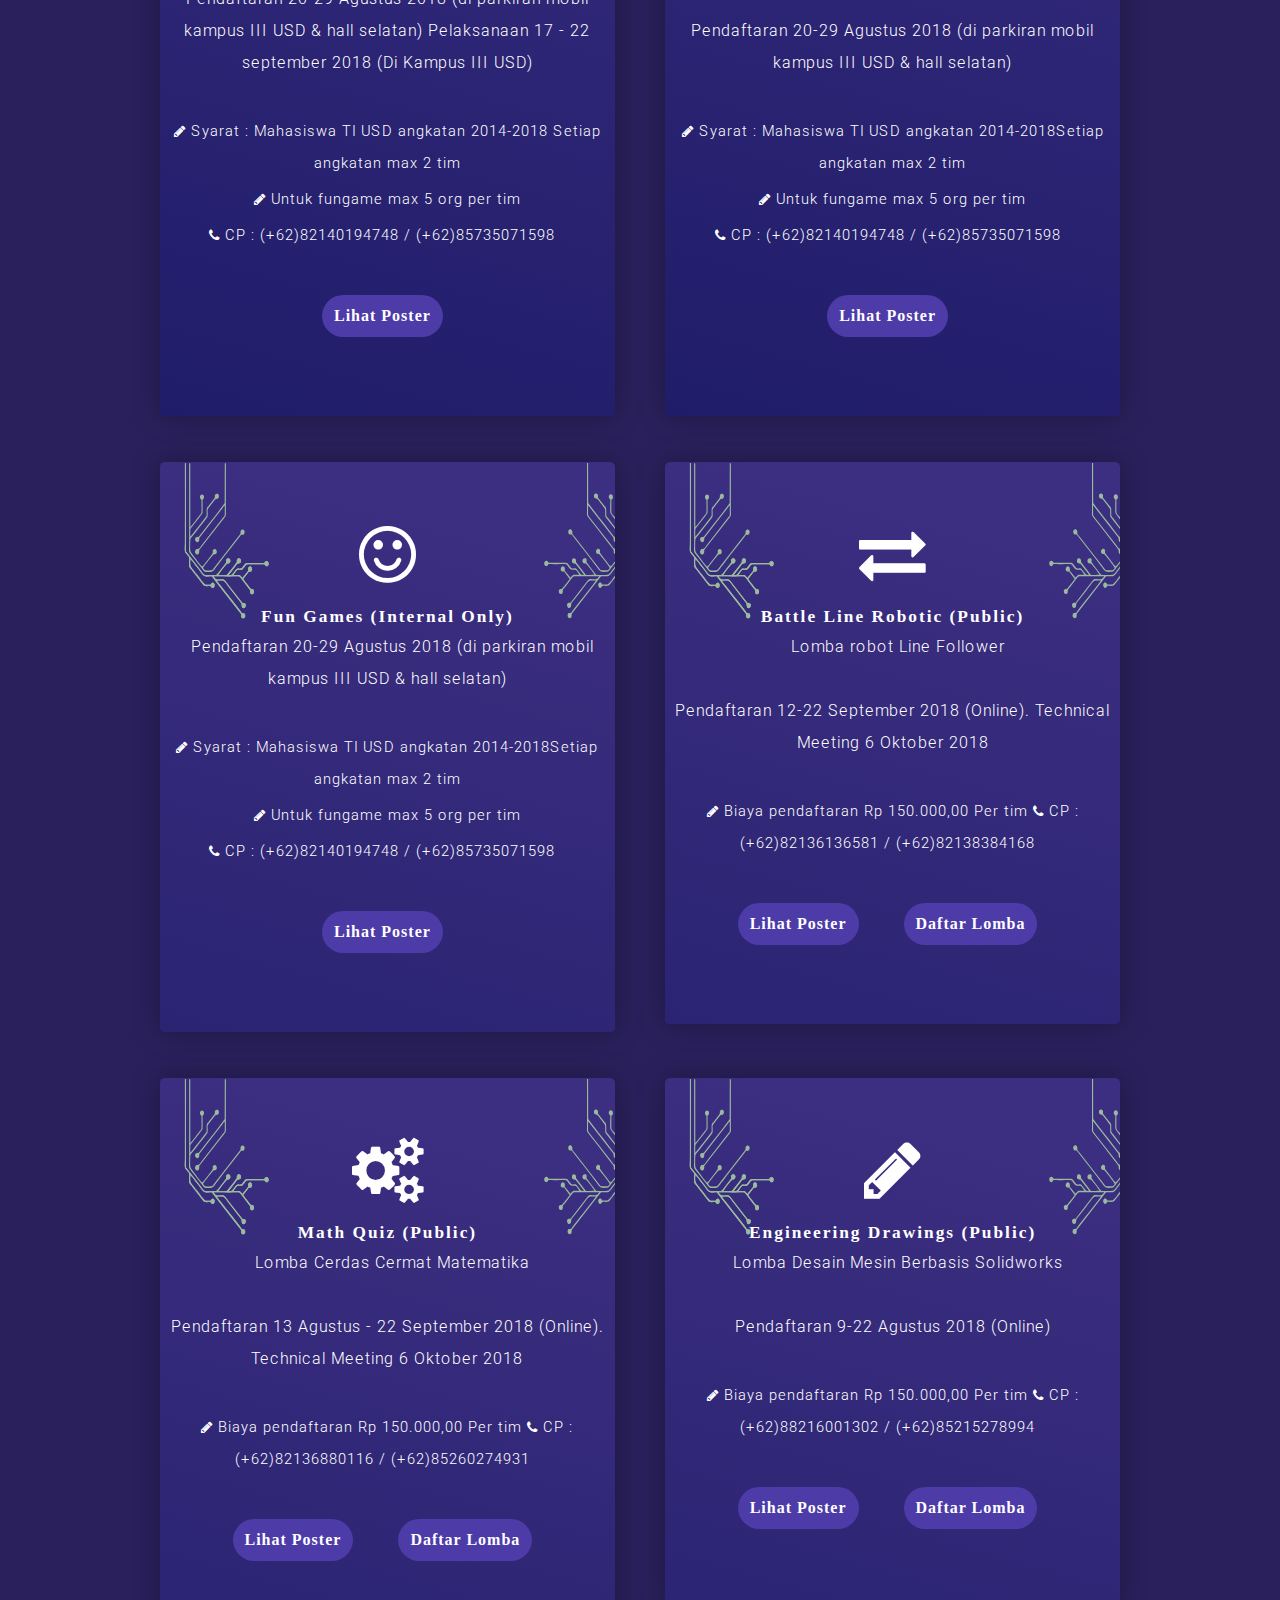
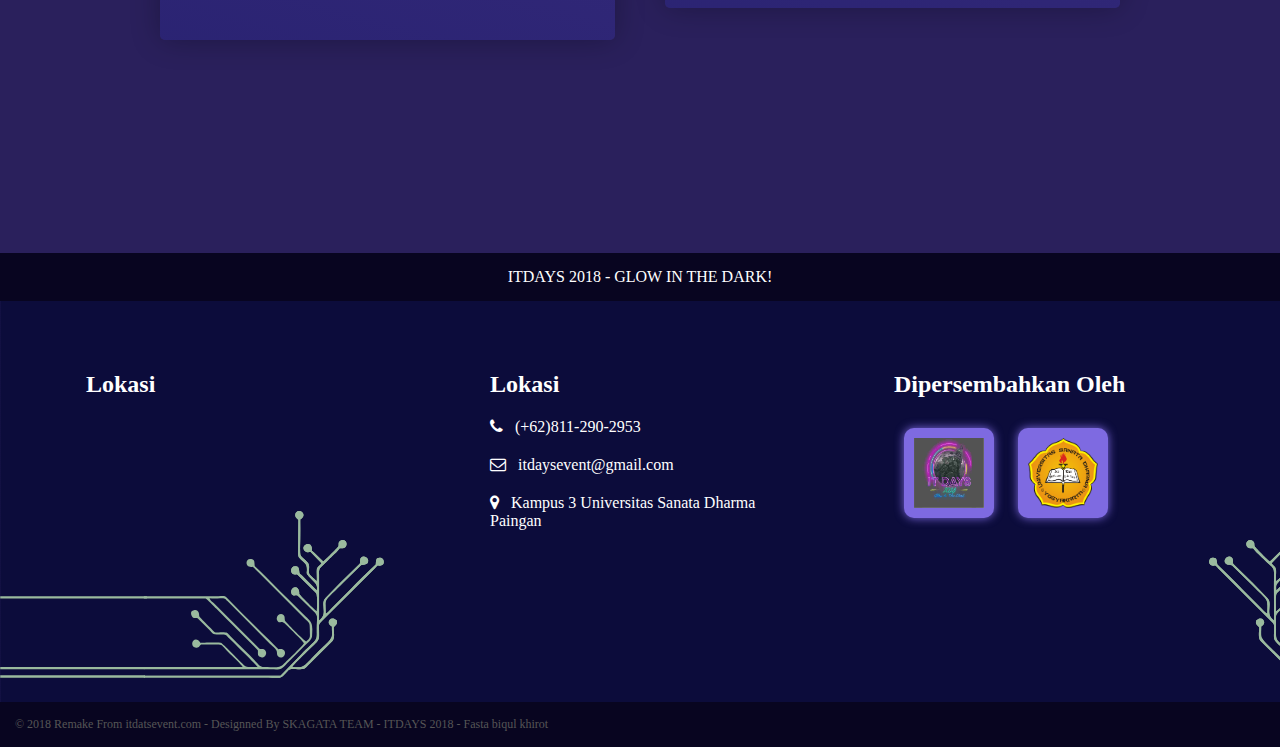
<file: lomba.html>
<!DOCTYPE html>
<html>
<head>
	<title>Lomba - ITDAYS 2018 - GLOW IN THE DARK</title>
	<link rel="stylesheet" href="style.css">
	<script src="https://ajax.googleapis.com/ajax/libs/jquery/3.3.1/jquery.min.js"></script>
	<link rel="stylesheet" href="https://cdnjs.cloudflare.com/ajax/libs/font-awesome/4.7.0/css/font-awesome.min.css">
	<meta name="viewport" content="width=device-width,initial-scale=1.0">
	<meta charset="UTF-8">
  	<meta name="description" content="perlombaan">
  	<meta name="keywords" content="webdesign,webdesian,futsal,basket,fungame">
  	<meta name="author" content="Alfian Aziz">
</head>
<body>
	<header id="header4">
		<div class="header">
			<div class="">
				<div class="logo fl">
					<a href="index.html">
						ITDAYS
					</a>
				</div>
				<nav class="fr nav">
					<div class="navPartib ib">
						<li><a href="index.html"> Beranda </a></li>
						<div class="bottomPartNav"></div>
					</div>
					<div class="navPartib ib">
						<li><a href="rangkaianacara.html"> Rangkaian Acara </a></li>
						<div class="bottomPartNav"></div>
					</div>
					<div class="navPartib ib">
						<li><a href="galeri.html"> Galeri </a></li>
						<div class="bottomPartNav"></div>
					</div>
					<div class="navPartib ib" id="active">
						<li><a href="lomba.html"> Lomba </a></li>
						<div class="bottomPartNav"></div>
					</div>
					<div class="navPartib ib">
						<li><a href="informasi.html"> Informasi </a></li>
						<div class="bottomPartNav"></div>
					</div>
				</nav>

			</div>



			<!-- FIXED -->
			<div class="topHeader" style="display: none;">
				<div class="">
					<div class="logo fl">
						<a href="index.html">
							ITDAYS
						</a>
					</div>
					<nav class="fr nav">
						<div class="navPartib ib">
							<li><a href="index.html"> Beranda </a></li>
							<div class="bottomPartNav"></div>
						</div>
						<div class="navPartib ib">
							<li><a href="rangkaianacara.html"> Rangkaian Acara </a></li>
							<div class="bottomPartNav"></div>
						</div>
						<div class="navPartib ib">
							<li><a href="galeri.html"> Galeri </a></li>
							<div class="bottomPartNav"></div>
						</div>
						<div class="navPartib ib" id="active">
							<li><a href="lomba.html"> Lomba </a></li>
							<div class="bottomPartNav"></div>
						</div>
						<div class="navPartib ib">
							<li><a href="informasi.html"> Informasi </a></li>
							<div class="bottomPartNav"></div>
						</div>
					</nav>
				</div>
			</div>
			<div class="cb"></div>


			<div class=" menuSlider">
				<div class="closeSlider"><i class="fa fa-times"></i></div>	
				<a href="index.html"> Beranda </a>
				<a href="rangkaianacara.html"> Rangkaian Acara </a>
				<a href="galeri.html"> Galeri </a>
				<a href="lomba.html" id="activeSlider"> Lomba </a>
				<a href="informasi.html"> Informasi </a>		
			</div>
			<div class="darkBack" style="display: none;">
				
			</div>
			<div class="bars">
				 <i class="fa fa-bars"></i>
			</div>
			<center>
				<div class="centerCaption">
					<img src="img/svg/line.svg">
					<div class="centerHead centerHeadAnim">
						Lomba
					</div>
					<div class="theme">
						Lomba ITDAYS 2018
					</div>
				</div>
			</center>
	</header>
	<img src="img/svg/backBottom.svg" width="100%" style="margin-top: -1px;z-index: 0;">
	<center>
		<div class="boxCenter1 pa" style="margin-top: -50px;;background-position: top;">
			<center><h1>ITDAYS 2018</h1></center>
			<div class="logoIntop">
			</div>
			<Br><br>
			<center><h1>Glow In The Dark!</h1></center>
		</div>
	</center>
	<br><br><br><br><br><br><br><br><br><br><br><br><br><br>
	<div class="body2">
		<center>
			<h1 id="LombaHead">Lomba ITDAYS</h1>
			<img src="img/svg/line.svg">
			<div class="captionLombahead">
				<p>
					Lomba ITDAYS diadakan setiap tahun untuk memeriahkan acara ITDAYS. Daftarkan dirimu sekarang!
				</p>
			</div>
			<br><br><br>
			
				<div class="boxLomba boxLomba2 ib vt">
					<i class="fa fa-desktop"></i>
					<div class="theComp">
						Web Design Competition (Public)
					</div>
					<div class="paragrafLomba">
						<span>
							Web Design Competition merupakan bagian dari seluruh rangkaian acara IT DAYS 2018. Dalam kompetisi ini peserta diajak turut serta menuangkan ide kreatifnya untuk memberikan kreatifitasnya melalui desain web. Tema dari Informatics’ Days 2018 kali ini yaitu Glow In The Dark.Kompetisi ini ditujukan untuk seluruh siswa SMA/SMK/MA sederajat di wilayah DIY dan Jawa Tengah tidak dibatasi pada level kemampuan peserta. <Br><Br>Pendaftaran 10 Agustus 2018 - 7 September 2018 (Online maupun ditempat). Pengumpulan 6 Oktober 2018. Penilaian 7 - 9 Oktober 2018. Pengumuman Babak selanjutnya 10 Oktober 2018. Tanggal Presetntasi 13 Oktober 2018 Tempat Ruang Multimedia Kampus III Sanata Dharma. <br><br>
							<span style="text-align: left;" class="rincianLomba">
								<i class="fa fa-pencil"></i> Biaya Pendaftaran Rp 100.000,00 Per Tim<br>
								<i class="fa fa-phone"></i> CP : (+62)85879821691 / (+62)8112902953
							</span>
							<div class="tb1 tb2">
								<li class="ib"><a href="img/poster/1.jpg">Lihat Poster</a></li> &nbsp;
								<li class="ib"><a href="https://drive.google.com/file/d/1Kun_lYqMGn9inw2oY9Ve7BGGA1BvWAC1/view?usp=sharing">Unduh S&K</a></li> &nbsp;
								<li class="ib"><a href="http://bit.ly/pendaftarandesignweb" target="_blank">Daftar Lomba</a></li>
							</div>
						</span>
					</div>
				</div>
			
			
				<div class="boxLomba boxLomba2 ib vt">
					<i class="fa fa-gamepad"></i>
					<div class="theComp">
						Pro Evaluation Soccer (Public)
					</div>
					<div class="paragrafLomba">
						<span>
							Lomba Pro Evolution Soccer merupakan seluruh rangkaian kegiatan IT Days 2018. Dalam kompetisi ini peserta diajak untukberpartisipasi dalam rangkaian IT Days 2018 yang bertema “Glow in the Dark”.Dengan demikian, Peserta diajak untuk mengapresiasikan dirinya dibidang game yang diminati remaja pada saat ini. Kompetisi ini ditujukan untuk Mahasiswa Teknik Informatika dan Mahasiswa Sanata Dharma tanpa dibatasi keahlian apapun. Kompetisi ini dapat diikuti oleh Individu<Br><br>
							Pendaftaran 20-29 Agustus 2018 (Daftar di Tempat). Pelaksanaan 23 September 2018. Tempat Ruang Multimedia Kampus III Sanata Dharma.<Br><Br>
							<span style="text-align: left;" class="rincianLomba">
								<i class="fa fa-pencil"></i> Biaya Pendaftaran Rp 25.000,00 Per Orang<br>
								<i class="fa fa-phone"></i> CP : (+62)82140194748  / (+62)85735071598 
							</span>
							<div class="tb1 tb2">
								<li class="ib"><a href="img/poster/2.jpg">Lihat Poster</a></li> &nbsp;
							</div>
						</span>
					</div>
				</div>
			
				<div class="boxLomba boxLomba2 ib vt">
					<i class="fa fa-futbol-o"></i>
					<div class="theComp">
						Futsal Competition (Internal Only)
					</div>
					<div class="paragrafLomba">
						<span>
							Lomba akan diadakan pada hari Senin, 17 September 2018 - Selasa, 18 September 2018 dan babak final akan dilaksanakan pada hari Jumat, 21 September 2018. Lomba ini akan diikuti 10 tim futsal laki-laki (tiap angkatan dari 2014, 2015, 2016, 2017, 2018 maksimal 2 tim) dan 4 sampai 10 tim futsal perempuan. Lomba akan dimulai pukul 16.00 sampai selesai di lapangan futsal kampus paingan. Lomba ini akan diambil 3 pemenang untuk tim laki - laki dan 3 pemenang untuk tim perempuan.<br><br>
							Pendaftaran 20-29 Agustus 2018 (di parkiran mobil kampus III USD & hall selatan) Pelaksanaan 17 - 22 september 2018 (Di Kampus III USD)<Br>
							<span style="text-align: left;" class="rincianLomba">
								<br>
								<i class="fa fa-pencil"></i> Syarat : Mahasiswa TI USD angkatan 2014-2018 Setiap angkatan max 2 tim <br>
								<i class="fa fa-pencil"></i> Untuk fungame max 5 org per tim<br>
								<i class="fa fa-phone"></i> CP : (+62)82140194748   / (+62)85735071598  
							</span>
							<div class="tb1 tb2">
								<li class="ib"><a href="img/poster/3.jpg">Lihat Poster</a></li> &nbsp;
							</div>
						</span>
					</div>
				</div>
				<div class="boxLomba boxLomba2 ib vt">
					<i class="fa fa-trophy"></i>
					<div class="theComp">
						Basketball Competition (Internal Only)
					</div>
					<div class="paragrafLomba">
						<span>
							Lomba akan diadakan pada hari Senin, 19 September 2018 - Rabu, 20 September 2018 dan babak final akan dilaksanakan pada hari Jumat, 21 September 2018. Lomba ini akan diikuti 10 tim basket laki-laki (tiap angkatan dari 2014, 2015, 2016, 2017, 2018 maksimal 2 tim) dan 4 sampai 10 tim basket perempuan. Tiap tim terdiri dari maksimal 10 pemain dan minimal 6 pemain. Lomba akan dimulai pukul 16.00 sampai selesai di lapangan basket kampus paingan. Lomba ini akan diambil 3 pemenang untuk tim laki-laki dan 3 pemenang perempuan.<br><br>
							Pendaftaran 20-29 Agustus 2018 (di parkiran mobil kampus III USD & hall selatan) <Br>
							<span style="text-align: left;" class="rincianLomba">
								<br>
								<i class="fa fa-pencil"></i> Syarat : Mahasiswa TI USD angkatan 2014-2018Setiap angkatan max 2 tim <br>
								<i class="fa fa-pencil"></i> Untuk fungame max 5 org per tim<br>
								<i class="fa fa-phone"></i> CP : (+62)82140194748   / (+62)85735071598  
							</span>
							<div class="tb1 tb2">
								<li class="ib"><a href="img/poster/3.jpg">Lihat Poster</a></li> &nbsp;
							</div>
						</span>
					</div>
				</div>


				<div class="boxLomba boxLomba2 ib vt">
					<i class="fa fa-smile-o"></i>
					<div class="theComp">
						Fun Games (Internal Only)
					</div>
					<div class="paragrafLomba">
						<span>
							Pendaftaran 20-29 Agustus 2018 (di parkiran mobil kampus III USD & hall selatan) <Br>
							<span style="text-align: left;" class="rincianLomba">
								<br>
								<i class="fa fa-pencil"></i> Syarat : Mahasiswa TI USD angkatan 2014-2018Setiap angkatan max 2 tim <br>
								<i class="fa fa-pencil"></i> Untuk fungame max 5 org per tim<br>
								<i class="fa fa-phone"></i> CP : (+62)82140194748   / (+62)85735071598  
							</span>
							<div class="tb1 tb2">
								<li class="ib"><a href="img/poster/3.jpg">Lihat Poster</a></li> &nbsp;
							</div>
						</span>
					</div>
				</div>

				<div class="boxLomba boxLomba2 ib vt">
					<i class="fa fa-exchange"></i>
					<div class="theComp">
						Battle Line Robotic (Public)
					</div>
					<div class="paragrafLomba">
						<span>
							Lomba robot Line Follower<br><br>
							Pendaftaran 12-22 September 2018 (Online). Technical Meeting 6 Oktober 2018<Br>
							<span style="text-align: left;" class="rincianLomba">
								<br>
								<i class="fa fa-pencil"></i> Biaya pendaftaran Rp 150.000,00 Per tim
								<i class="fa fa-phone"></i> CP : (+62)82136136581‬    / (+62)82138384168‬  
							</span>
							<div class="tb1 tb2">
								<li class="ib"><a href="img/poster/1.jpg">Lihat Poster</a></li> &nbsp;
								<li class="ib"><a href="http://bit.ly/pendaftaranBIL" target="_blank">Daftar Lomba</a></li> &nbsp;
							</div>
						</span>
					</div>
				</div>

				<div class="boxLomba boxLomba2 ib vt">
					<i class="fa fa-cogs"></i>
					<div class="theComp">
						Math Quiz (Public)
					</div>
					<div class="paragrafLomba">
						<span>
							Lomba Cerdas Cermat Matematika
							<Br><br>
							Pendaftaran 13 Agustus - 22 September 2018 (Online). Technical Meeting 6 Oktober 2018<Br>
							<span style="text-align: left;" class="rincianLomba">
								<br>
								<i class="fa fa-pencil"></i> Biaya pendaftaran Rp 150.000,00 Per tim
								<i class="fa fa-phone"></i> CP : (+62)82136880116‬     / (+62)85260274931‬  
							</span>
							<div class="tb1 tb2">
								<li class="ib"><a href="img/poster/1.jpg">Lihat Poster</a></li> &nbsp;
								<li class="ib"><a href="http://bit.ly/pendaftaranLCCMat" target="_blank">Daftar Lomba</a></li> &nbsp;
							</div>
						</span>
					</div>
				</div>
				<div class="boxLomba boxLomba2 ib vt">
					<i class="fa fa-pencil"></i>
					<div class="theComp">
						Engineering Drawings (Public)
					</div>
					<div class="paragrafLomba">
						<span>
							Lomba Desain Mesin Berbasis Solidworks
							<br><br>
							Pendaftaran 9-22 Agustus 2018 (Online) <Br>
							<span style="text-align: left;" class="rincianLomba">
								<br>
								<i class="fa fa-pencil"></i> Biaya pendaftaran Rp 150.000,00 Per tim
								<i class="fa fa-phone"></i> CP : (+62)88216001302‬ / (+62)85215278994‬  
							</span>
							<div class="tb1 tb2">
								<li class="ib"><a href="img/poster/1.jpg">Lihat Poster</a></li> &nbsp;
								<li class="ib"><a href="http://bit.ly/pendaftaranDesainTeknik" target="_blank">Daftar Lomba</a></li> &nbsp;
							</div>
						</span>
					</div>
				</div>
		
		</center>
		<Br>
	
		<div class="cb"></div>
	</div>
	
	<Br><Br><Br><Br>

	<footer>
		<center>
			<div class="topFooter">
				ITDAYS 2018 - GLOW IN THE DARK!
			</div>
			<div class="footers ib vt">
				<div class="footerContent">
					<h2>Lokasi</h2>
					<iframe src="https://www.google.com/maps/embed?pb=!1m18!1m12!1m3!1d31625.406996978407!2d110.37827268093659!3d-7.771166919832766!2m3!1f0!2f0!3f0!3m2!1i1024!2i768!4f13.1!3m3!1m2!1s0x2e7a5981b0800467%3A0xca79cc92129cbebc!2sSanata+Dharma+University+Campus+III!5e0!3m2!1sen!2sid!4v1536946089866" width="340" height="230" frameborder="0" style="border:0" allowfullscreen></iframe>
				</div>
			</div>
			<div class="footers ib vt">
				<div class="footerContent">
					<h2>Lokasi</h2>
					<div><i class="fa fa-phone"></i> &nbsp; (+62)811-290-2953</div>
					<div><i class="fa fa-envelope-o"></i> &nbsp; itdaysevent@gmail.com</div>
					<div><i class="fa fa-map-marker"></i></i> &nbsp; Kampus 3 Universitas Sanata Dharma
Paingan</div>
				</div>
			</div>
			<div class="footers ib vt">
				<div class="footerContent">
					<h2>Dipersembahkan Oleh</h2>
					<a href="http://itdaysevent.com/" target="_blank"><img src="img/logo.jpg" width="70px"  height="70px" class="ib vt"></a>
					<a href="https://www.usd.ac.id/" target="_blank"><img src="img/logousd.png" width="70px"  height="70px" class="ib vt"></a>
				</div>
			</div>
		</center>
		<div class="bottomFooter">
			&copy; 2018 Remake From <a href="http://itdaysevent.com/">itdatsevent.com</a> - Designned By SKAGATA TEAM - ITDAYS 2018 - Fasta biqul khirot
		</div>
	</footer>

	
	
	
	<script type="text/javascript">
		
			$(window).scroll(function(){
				var path = $("html").scrollTop();

				
				if(path == 0){
					$(".centerHead").addClass("centerHeadAnim");
					$(".topHeader").css({"background":"rgba(43,33,114,0)"});
					$(".topHeader").css({"box-shadow":"none"});

				}
				else if (path > 200) {
					$(".centerHead").removeClass("centerHeadAnim");
					
				}
				if (path >= 60) {
					$(".topHeader").css({"background":"rgba(43,33,114,1)"});
				}
				if (path >= 130) {
					$(".topHeader").fadeIn();
				}if (path >= 150) {
					$(".topHeader").css({"background":"rgba(43,33,114,0.8)"});
				}
			})
			$(document).ready(function(){
				$(".bars").click(function(){
					$(".menuSlider").animate({"margin-right":"0px"},"slow");
					$(".darkBack").fadeIn();
				})

				$(".closeSlider,.darkBack").click(function(){
					$(".menuSlider").animate({"margin-right":"-1300px"},"slow");
					$(".darkBack").fadeOut();
				})
			})

				
		
	</script>
</body>
</html>
</file>
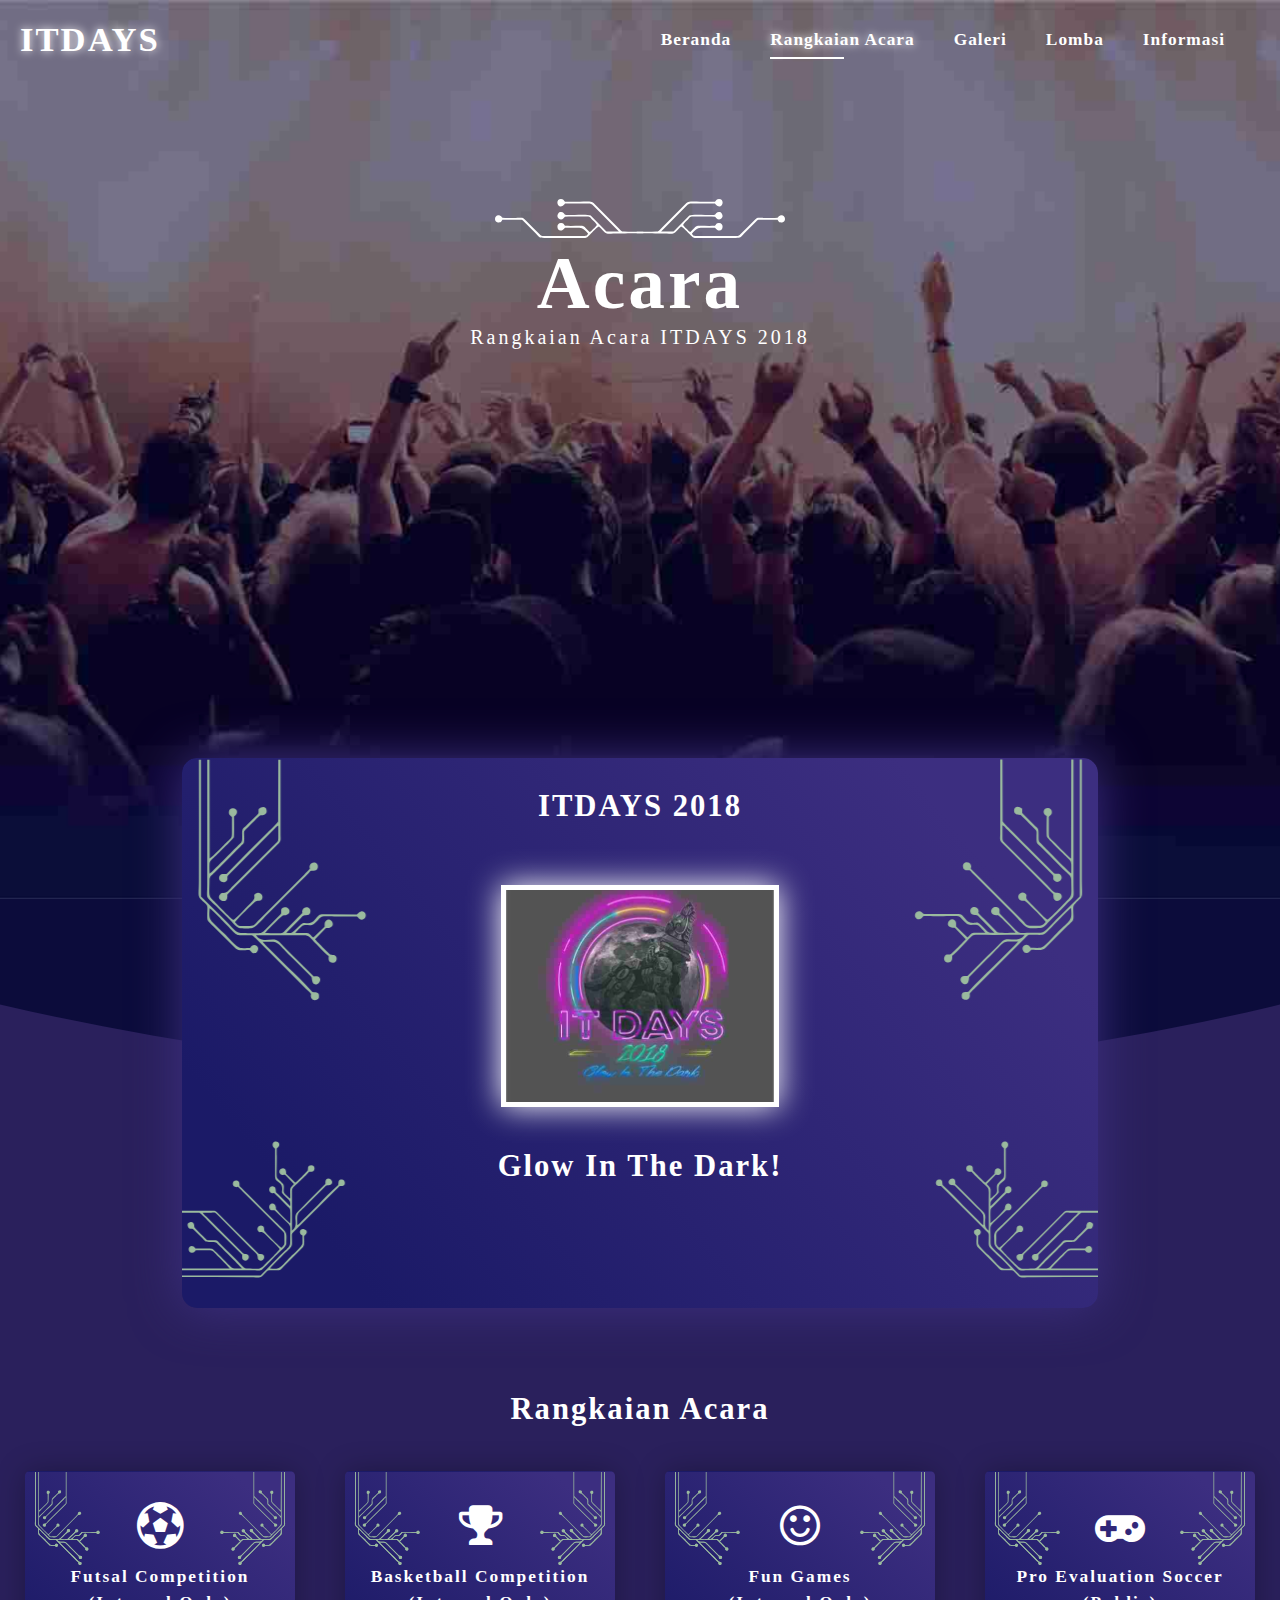
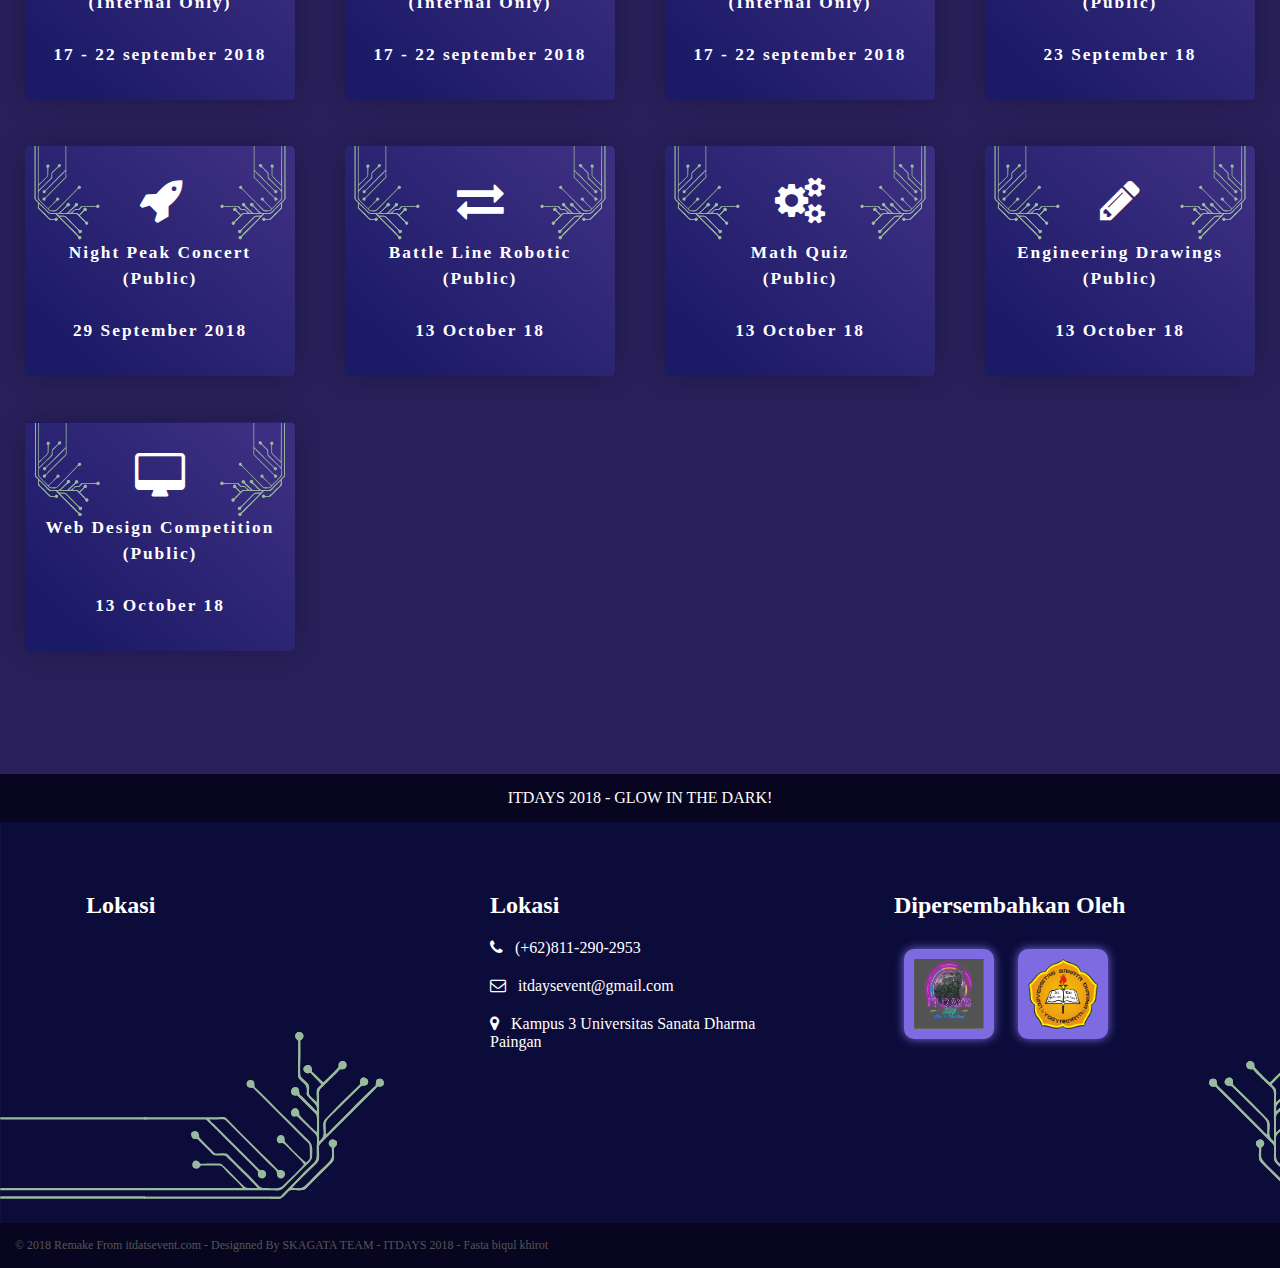
<file: rangkaianacara.html>
<!DOCTYPE html>
<html>
<head>
	<title>Rangkaian Acara - ITDAYS 2018 - GLOW IN THE DARK</title>
	<link rel="stylesheet" href="style.css">
	<script src="https://ajax.googleapis.com/ajax/libs/jquery/3.3.1/jquery.min.js"></script>
	<link rel="stylesheet" href="https://cdnjs.cloudflare.com/ajax/libs/font-awesome/4.7.0/css/font-awesome.min.css">
	<meta name="viewport" content="width=device-width,initial-scale=1.0">
	<meta charset="UTF-8">
  	<meta name="description" content="rangkaian acara keseluruhan">
  	<meta name="keywords" content="oktober,september,lomba">
  	<meta name="author" content="Alfian Aziz">
</head>
<body>
	<header id="header2">
		<div class="header">
			<div class="">
				<div class="logo fl">
					<a href="index.html">
						ITDAYS
					</a>
				</div>
				<nav class="fr nav">
					<div class="navPartib ib">
						<li><a href="index.html"> Beranda </a></li>
						<div class="bottomPartNav"></div>
					</div>
					<div class="navPartib ib" id="active">
						<li><a href="rangkaianacara.html"> Rangkaian Acara </a></li>
						<div class="bottomPartNav"></div>
					</div>
					<div class="navPartib ib">
						<li><a href="galeri.html"> Galeri </a></li>
						<div class="bottomPartNav"></div>
					</div>
					<div class="navPartib ib">
						<li><a href="lomba.html"> Lomba </a></li>
						<div class="bottomPartNav"></div>
					</div>
					<div class="navPartib ib">
						<li><a href="informasi.html"> Informasi </a></li>
						<div class="bottomPartNav"></div>
					</div>
				</nav>

			</div>



			<!-- FIXED -->
			<div class="topHeader" style="display: none;">
				<div class="">
					<div class="logo fl">
						<a href="index.html">
							ITDAYS
						</a>
					</div>
					<nav class="fr nav">
						<div class="navPartib ib">
							<li><a href="index.html"> Beranda </a></li>
							<div class="bottomPartNav"></div>
						</div>
						<div class="navPartib ib" id="active">
							<li><a href="rangkaianacara.html"> Rangkaian Acara </a></li>
							<div class="bottomPartNav"></div>
						</div>
						<div class="navPartib ib">
							<li><a href="galeri.html"> Galeri </a></li>
							<div class="bottomPartNav"></div>
						</div>
						<div class="navPartib ib">
							<li><a href="lomba.html"> Lomba </a></li>
							<div class="bottomPartNav"></div>
						</div>
						<div class="navPartib ib">
							<li><a href="informasi.html"> Informasi </a></li>
							<div class="bottomPartNav"></div>
						</div>
					</nav>
				</div>
			</div>
			<div class="cb"></div>


			<div class=" menuSlider">
				<div class="closeSlider"><i class="fa fa-times"></i></div>	
				<a href="index.html"> Beranda </a>
				<a href="rangkaianacara.html" id="activeSlider"> Rangkaian Acara </a>
				<a href="galeri.html"> Galeri </a>
				<a href="lomba.html"> Lomba </a>
				<a href="informasi.html"> Informasi </a>		
			</div>
			<div class="darkBack" style="display: none;">
				
			</div>
			<div class="bars">
				 <i class="fa fa-bars"></i>
			</div>



			<center>
				<div class="centerCaption">
					<img src="img/svg/line.svg">
					<div class="centerHead centerHeadAnim">
						Acara
					</div>
					<div class="theme">
						Rangkaian Acara ITDAYS 2018
					</div>
				</div>
			</center>
	</header>
	<img src="img/svg/backBottom.svg" width="100%" style="margin-top: -1px;z-index: 0;">
	<center>
		<div class="boxCenter1 pa" style="margin-top: -50px;;background-position: top;">
			<center><h1>ITDAYS 2018</h1></center>
			<div class="logoIntop">
			</div>
			<Br><br>
			<center><h1>Glow In The Dark!</h1></center>
		</div>
	</center>
	<br><br><br><br><br><br><br><br><br><br><br><br><br><br><br><br>
	<div class="body2">
		<center>
			<h1>Rangkaian Acara</h1>
			<span id="LombaHead"></span>
			
			<a href="lomba.html">
				<div class="boxLomba boxLombaRa ib vt">
					<i class="fa fa-futbol-o"></i>
					<div class="theComp">
						Futsal Competition (Internal Only)<br><br>
						17 - 22 september 2018
					</div>
				</div>
			</a>
			<a href="lomba.html">
				<div class="boxLomba boxLombaRa ib vt">
					<i class="fa fa-trophy"></i>
					<div class="theComp">
						Basketball Competition (Internal Only)<br><br>
						17 - 22 september 2018
					</div>
				</div>
			</a>
	
			<span id="LombaHead"></span>
			<a href="lomba.html">
				<div class="boxLomba boxLombaRa ib vt">
					<i class="fa fa-smile-o"></i>
					<div class="theComp">
						Fun Games<br> (Internal Only)<br><br>
						17 - 22 september 2018
					</div>
				</div>
			</a>
			<a href="lomba.html">
				<div class="boxLomba boxLombaRa ib vt">
					<i class="fa fa-gamepad"></i>
					<div class="theComp">
						Pro Evaluation Soccer (Public)<br><br>
						23 September 18
					</div>
				</div>
			</a>
			<a href="lomba.html">
				<div class="boxLomba boxLombaRa ib vt">
					<i class="fa fa-rocket"></i>
					<div class="theComp">
						Night Peak Concert (Public)<br><br>
						29 September 2018
					</div>
				</div>
			</a>
			<a href="lomba.html">
				<div class="boxLomba boxLombaRa ib vt">
					<i class="fa fa-exchange"></i>
					<div class="theComp">
						Battle Line Robotic (Public)<Br><br>
						13 October 18
					</div>
				</div>
			</a>
			<a href="lomba.html">
				<div class="boxLomba boxLombaRa ib vt">
					<i class="fa fa-cogs"></i>
					<div class="theComp">
						Math Quiz <br>(Public)<Br><br>
						13 October 18
					</div>
				</div>
			</a>
			<a href="lomba.html">
				<div class="boxLomba boxLombaRa ib vt">
					<i class="fa fa-pencil"></i>
					<div class="theComp">
						Engineering Drawings (Public)<Br><br>
						13 October 18
					</div>
				</div>
			</a>
			<a href="lomba.html">
				<div class="boxLomba boxLombaRa ib vt">
					<i class="fa fa-desktop"></i>
					<div class="theComp">
						Web Design Competition (Public)<Br><br>
						13 October 18
					</div>
				</div>
			</a>
			<div class="boxLomba ib vt" id="fixBoxLomba">
			</div>
			<div class="boxLomba ib vt" id="fixBoxLomba">
			</div>
			<div class="boxLomba ib vt" id="fixBoxLomba">
			</div>

		</center>
		

	<footer>
		<center>
			<div class="topFooter">
				ITDAYS 2018 - GLOW IN THE DARK!
			</div>
			<div class="footers ib vt">
				<div class="footerContent">
					<h2>Lokasi</h2>
					<iframe src="https://www.google.com/maps/embed?pb=!1m18!1m12!1m3!1d31625.406996978407!2d110.37827268093659!3d-7.771166919832766!2m3!1f0!2f0!3f0!3m2!1i1024!2i768!4f13.1!3m3!1m2!1s0x2e7a5981b0800467%3A0xca79cc92129cbebc!2sSanata+Dharma+University+Campus+III!5e0!3m2!1sen!2sid!4v1536946089866" width="340" height="230" frameborder="0" style="border:0" allowfullscreen></iframe>
				</div>
			</div>
			<div class="footers ib vt">
				<div class="footerContent">
					<h2>Lokasi</h2>
					<div><i class="fa fa-phone"></i> &nbsp; (+62)811-290-2953</div>
					<div><i class="fa fa-envelope-o"></i> &nbsp; itdaysevent@gmail.com</div>
					<div><i class="fa fa-map-marker"></i></i> &nbsp; Kampus 3 Universitas Sanata Dharma
Paingan</div>
				</div>
			</div>
			<div class="footers ib vt">
				<div class="footerContent">
					<h2>Dipersembahkan Oleh</h2>
					<a href="http://itdaysevent.com/" target="_blank"><img src="img/logo.jpg" width="70px"  height="70px" class="ib vt"></a>
					<a href="https://www.usd.ac.id/" target="_blank"><img src="img/logousd.png" width="70px"  height="70px" class="ib vt"></a>
				</div>
			</div>
		</center>
		<div class="bottomFooter">
			&copy; 2018 Remake From <a href="http://itdaysevent.com/">itdatsevent.com</a> - Designned By SKAGATA TEAM - ITDAYS 2018 - Fasta biqul khirot
		</div>
	</footer>

	
	
	
	<script type="text/javascript">
		
			$(window).scroll(function(){
				var path = $("html").scrollTop();

				
				if(path == 0){
					$(".centerHead").addClass("centerHeadAnim");
					$(".topHeader").css({"background":"rgba(43,33,114,0)"});
					$(".topHeader").css({"box-shadow":"none"});

				}
				else if (path > 200) {
					$(".centerHead").removeClass("centerHeadAnim");
					
				}
				if (path >= 60) {
					$(".topHeader").css({"background":"rgba(43,33,114,1)"});
				}
				if (path >= 130) {
					$(".topHeader").fadeIn();
				}if (path >= 150) {
					$(".topHeader").css({"background":"rgba(43,33,114,0.8)"});
				}
			})

			$(document).ready(function(){
				$(".bars").click(function(){
					$(".menuSlider").animate({"margin-right":"0px"},"slow");
					$(".darkBack").fadeIn();
				})

				$(".closeSlider,.darkBack").click(function(){
					$(".menuSlider").animate({"margin-right":"-1300px"},"slow");
					$(".darkBack").fadeOut();
				})
			})

				
		
	</script>
</body>
</html>
</file>
<file: style.css>
/*Standard*/
body{
	margin: 0 auto;
	max-width: 1700px;
	font-family: calibri;
	color: #fff;
	background: #2A205C;
}
@font-face{
	font-family: "roboto";
	src:url(font/Roboto-Light.ttf);
}
@font-face{
	font-family: "elc";
	src:url(font/elc.ttf);
}
a{
	text-decoration: none;
}
.box-1{
	width: 8.33%;
}
.box-2{
	width: 16.66%;
}
.box-3{
	width: 25%;
}
.box-4{
	width: 33.33%;
}
.box-5{
	width: 41.66%;
}
.box-6{
	width: 50%;
}
.box-7{
	width: 58.33%;
}
.box-8{
	width: 66.66%;
}
.box-9{
	width: 75%;
}
.box-10{
	width: 83.33%;
}
.box-11{
	width: 91.66%;
}
.box-12{
	width: 100%;
}
[class*=box-]{
	float: left;
}
@media(max-width: 600px){
	[class*=box-]{
		width: 100%;
	}
}
@media(max-width: 970px){
	.navBtn,.captVideo{
		display: none;
	}
}

.pa{
	position: absolute;
	-webkit-transform:translate(-50%,-50%);
	-ms-transform:translate(-50%,-50%);
	-moz-transform:translate(-50%,-50%);
}
.pf{
	position: fixed;
	
}
.pr{
	position: relative;
	-webkit-transform:translate(-50%,-50%);
	-ms-transform:translate(-50%,-50%);
	-moz-transform:translate(-50%,-50%);
}
.fl{
	float: left;
}
.fr{
	float: right;
}
.cb{
	clear: both;
}
.ib{
	display: inline-block;
}
.vt{
	vertical-align: top;
}
.vm{
	vertical-align: middle;
}
h1{
	font-size: 23pt;
	color: #fff;
	font-family: century gothic;
	font-weight: bold;
	letter-spacing: 2px;
}
/*Standard*/

header{
	width: 100%;
	height: 100vh;
	background: url(img/backHead.jpg)center;
	background-size: cover;
}
.artikelHeader{
	height: 100px;
	background: #0C0C3B;
}
#header2{
	width: 100%;
	height: 100vh;
	background: url(img/backHead2.jpg)bottom;
	background-size: cover;
}
#header3{
	width: 100%;
	height: 100vh;
	background: url(img/backHead3.jpg)bottom;
	background-size: cover;
}
#header4{
	width: 100%;
	height: 100vh;
	background: url(img/backHead4.jpg)bottom;
	background-size: cover;
}
.logo{
	padding: 20px;
}
.logo a{
	font-size: 26pt;
	font-weight: bold;
	letter-spacing: 2px;
	font-family: century gothic;
	color: #fff;
	text-shadow: 0px 0px 10px white;
}
nav li{
	display: inline-block;
}
nav{
	margin-top: 30px;
	margin-right: 20px;
}
nav a{
	color: #fff;
	font-size: 13pt;
	margin-right: 35px;
	font-family: century gothic;
	font-weight: bold;
	letter-spacing: 1px;
}
nav a span{
	padding: 5px;
	background: #fff;
	width: 100px;
}
.navPartib{
	position: relative;
}
.bottomPartNav{
	width: 0%;
	margin-top: 7px;
	position: absolute;
	left: 0%;
	padding: 0px;
	background: #fff;
	transition: all 0.3s;
}
.bodyInformasi{
	background: url(img/svg/backGal.svg) !important;
	background-size: 100%  !important;
}
.navPartib:hover{
	text-shadow: 0px 0px 10px white;
}
.navPartib:hover .bottomPartNav{
	padding: 1.2px;
	width: 40%;
	transition: all 0.3s;
}
#active{
	text-shadow: 0px 0px 10px white;
}
#active .bottomPartNav{
	background: #fff;
	padding: 1.2px;
	width: 40%;
	transition: all 0.3s;
}
.logoIntop{
	margin-top: 40px;
	border:5px solid #fff;
	box-shadow: 0px 0px 30px white;
	width: 30%;
	height: 40%;
	background: #fff;
	display: inline-block;
	background: url(img/logo.jpg)center;
	background-size: cover;
	overflow: hidden;
}
.centerCaption{
	margin-top: 120px;
}
.centerHead{
	font-size: 55pt;
	font-weight: bold;
	font-family: century gothic;
	letter-spacing: 3px;
}
.centerHeadAnim{
	animation: shadow 10s;
	animation-iteration-count: infinite;
}
@keyframes shadow{
	0%{
		text-shadow: 0px 0px 0px white;
	}
	50%{
		text-shadow: 0px 0px 20px white;
	}
	100%{
		text-shadow: 0px 0px 0px white;
	}
}
.theme{
	font-size: 15pt;
	font-family: century gothic;
	letter-spacing: 3px;
}
.boxCenter1{
	position: absolute;
	left: 50%;
	width: 70%;
	padding: 10px;
	background: url(img/svg/backTopBox.svg)center bottom;
	background-size: cover;
	border-radius: 15px;
}
.boxCenter1 p{
	margin-top: 60px;
	font-size: 15pt;
	font-family: calibri;
	line-height: 3;
}
.captUtamaBox1{
	
}
.tb1 a{
	padding: 10px 20px 10px 20px;
	margin:10px;
	border-radius: 100px;
	font-size: 12pt;
	color: #fff;
	background: #4D3BA7;
	display: inline-block;
	font-family: century gothic;
	letter-spacing: 1px;
	font-weight: bold;
}
.tb1 a:hover{
	box-shadow: 0px 0px 20px #4D3BA7;
}
.tb2{
	margin-top: 30px;
}
.tb2 a{
	padding: 5px 12px 5px 12px;
	margin: 15px !important;
}
.boxCenter1{
	height: 530px;
	box-shadow: 0px 0px 50px #3D3081;
}
.bigEvent{
	margin-top: 40px;
}
.bigEvent span{
	font-size: 20pt;
	font-weight: bold;
	text-shadow: 0px 0px 20px #000;
	font-family: "elc";
	letter-spacing: 3px;
}
.body2{
	background: #2A205C;
}
.body3{
	background: #0C0C3B;
	padding-top: 10px;
}
.boxLomba i{
	font-size: 35pt;
}
.boxLombaRa{
	background: url(img/svg/backBoxCompetition.svg)bottom !important;
	background-size: cover !important;
}
.boxLomba{
	padding: 32px 10px 32px 10px;
	width: 250px;
	border-radius: 4px;
	background: url(img/svg/backBoxCompetition2.svg)bottom;
	background-size: cover;
	box-shadow: 0px 0px 30px -1px rgba(0,0,0,0.3);
	border-radius: 5px;
	margin: 23px;
	transition: all 0.4s;
}
.rincianLomba{
	line-height: 1.3;
	font-size: 11pt;
	letter-spacing: 1px;
}
.rincianLomba i{
	margin-top:15px;
	font-size: 10pt !important;
}
#fixBoxLomba{
	background: none;
	box-shadow: none;
}
.boxLomba2{
	padding-top: 60px;
	background: url(img/svg/backComp.svg);
	width: 34%;
}
.boxLomba2 i{
	font-size: 50pt;
}
.paragrafLomba span{
	margin-top: 30px;
	line-height: 2;
	width: 95%;
	padding: 10px;
	font-family: "roboto";
	letter-spacing: 1px;
}
.body2 a{
	color: #fff;
}
.boxLomba:hover{
	box-shadow: 0px 0px 10px -1px rgba(255,255,255,1);
	transition:  all 0.3s;
}
.topHeader{
	position: fixed;
	width: 100%;
	top: 0%;
	background: rgba(43,33,114,1);
	box-shadow: 0px 0px 10px -1px black;
	z-index: 999;
}
.theComp{
	margin-top: 15px;
	font-size: 13pt;
	letter-spacing: 2px;
	font-family: century gothic;
	font-weight: bold;
	line-height: 1.5;
}
.info{
	margin-top: 100px;
	margin: 0 auto;
	width: 90%;
}
.imageBoxInfo{
	width: 100%;
	padding: 10px;
	
	height: 200px;
	
}
.imageBoxInfo1{
	background: url(img/box1.jpg);
	background-size: cover;
}
.imageBoxInfo2{
	background: url(img/box2.jpg);
	background-size: cover;
}
.imageBoxInfo3{
	background: url(img/box3.jpg);
	background-size: cover;
}

.captionLombahead{
	margin-top: 30px;
	width: 80%;
	font-family: "roboto";
	letter-spacing: 2px;
	font-size: 11pt;
}
.link a{
	color: #fff;
}
.boxInfo{
	overflow: hidden;
	border-radius: 10px;
	background: #3D3081;
	width: 320px;
	box-shadow: 0px 0px 20px -1px rgba(0,0,0,0.5);
	transition:all 0.3s cubic-bezier(.47,1.27,.69,1.51);
	padding-bottom: 30px;
	margin: 40px;
	opacity: 1;
}
.boxInfo:hover{
	-webkit-transform:scale(1.1,1.1);
	-ms-transform:scale(1.1,1.1);
	-moz-transform:scale(1.1,1.1);
	-o-transform:scale(1.1,1.1);
	transition: all 0.3s cubic-bezier(.47,1.27,.69,1.51);
}
.titleBoxInfo{
	margin-top: -70px;
	font-size: 16pt;
	color: #fff;
	font-weight: bold;
	font-family: century gothic;
	padding: 25px;
	background: linear-gradient(rgba(61,48,192,0.0),#3D3081,#3D3081,#3D3081);
	text-align: left;
}
.captionBlogInfo{
	padding: 15px;
	font-family: "roboto";
	line-height: 1.4;
	font-size: 13pt;
	text-align: left;
}
.infoLain a{
	margin-top: 0px;
	margin-bottom: 30px;
	color: #fff;
	float: right;
	margin-right: 40px;
	font-size: 15pt;
	font-family: century gothic;
}
.infoLain a:hover{
	text-decoration: underline;
}
.boxInfo{
	position: relative;
}

.boxBottom h1{
	margin-top: 50px;
}
.body3{
	margin-top: 300px;
}
.boxBottom{
	margin-top: -200px;
	width: 80%;
	background: url(img/svg/backTopBox.svg)center;
	background-size: cover;
	border-radius: 30px;
	overflow: hidden;
}
.likers{
	margin-top: 40px;
	text-align: left;
	margin-left: 25px;
	color: #B7B7B7;
	font-family: "roboto";
	font-size: 10pt;
}
.captionBoxBottom{
	margin-bottom: 100px;
	width: 70%;
	font-size: 14pt;
	font-family: "roboto";
	line-height: 2;
}
.guesStar{
	margin-top: 100px;
	background: url(img/svg/backGS.svg);
	background-size: 100%;
}
.imageGuesStar{
	padding: 0;
	margin: 20px;
	width: 30%;
	height: 260px;
	border-radius: 10px;
	box-shadow: inset 0px 0px 10px rgba(0,0,0,0.5);
}
.back1{
	background: url(img/gs1.jpg)center;
	background-size: cover;
}
.back2{
	background: url(img/gs2.jpg)center;
	background-size: cover;
}
.sponsorImage{
	margin-top: 30px;
}
.sponsorImage img{
	margin: 15px;
	padding: 10px;
	background: #7E6AE1;
	border-radius: 10px;
	box-shadow: 0px 0px 20px #7E6AE1;
	transition: all 0.2s;
}
.sponsorImage img:hover{
	box-shadow: 0px 0px 30px #7E6AE1;
	transition: all 0.2s;
}
.pengantarMP p{
	font-family: "roboto";
	font-size: 12pt;
	width: 80%;
	line-height: 3;
	letter-spacing: 1px;
}

footer{
	margin-top: 100px;
	background: url(img/svg/backFooter.svg);
	background-size: cover;
}
.footerContent{
	text-align: left;
}
.footers{
	margin: 50px;
	width: 300px;
}
.footerContent div{
	margin-top: 20px;
}
.footerContent img{
	margin: 10px;
	padding: 10px;
	background: #7E6AE1;
	border-radius: 10px;
	box-shadow: 0px 0px 10px #7E6AE1;
}
.bottomFooter a{
	color: #565656;
}
.bottomFooter a:hover{
	text-decoration: underline;
}
.bottomFooter{
	font-size: 9pt;
	color: #565656;
	background: #080520;
	padding: 15px;
}
.topFooter{
	padding: 15px;
	background: #080520;
}
.imageGal{
	position: relative;
	overflow: hidden;
	display: inline-block;
	border-radius: 0px;
	padding: 10px 10px 70px 10px;
	background: url(img/svg/backImage.svg)bottom;
	background-size: 100%;
	box-shadow: 0px 0px 20px -1px rgba(0,0,0,0.5);
	padding: -1px;
}
.imageGal img{
	filter:grayscale(100%);
	transition:  all 0.4s ease-in-out;
}
.imageGal:hover #imgNormal{
	filter:grayscale(0%);
	transition:  all 0.4s ease-in-out;
}
#imgNormal{
	filter:grayscale(50%);
	transition:  all 0.4s ease-in-out;
}
.captionImage{
	position: absolute;
	-webkit-fill:blur(50px);
	width: 100%;
	left: 0%;
	padding: 0px;
	transition: all 0.3s;
}
.bodyGal{
	background: url(img/svg/backGal.svg)top;
	background-size: 100%;
}

.theTitle{
	margin-left: 20px;
}
.shareButton{
	margin-right: 30px;
	margin-top: 17px;
}
#shareButton{
	display: block;
	border-radius: 1000px;
	padding: 10px;
	transition: all 0.3s;
	color: #fff;
}
#shareButton:hover{
	background: #fff;
	color: #222;
	transition: all 0.3s;
}
.time{
	margin: 15px;
	color: #eee;
	font-family: "roboto";
	font-size: 10pt;
	letter-spacing: 1px;
	margin-bottom: 30px;
}
.theArticle a:first-child{
	margin-right: 30px;
}
.theArticle a:hover{
	text-shadow: 0px 0px 6px white;
}
.article{
	margin-top: 30px;
}
.theArticle2{
	font-size: 11pt;
}
.theArticle{
	width: 95%;
	text-align: justify;
	font-size: 15pt;
	font-family: "roboto";
	line-height: 2;
	margin-top: 30px;
}
.captionBoxBottom p span{
	font-size: 14pt;
}
.bars{
	display: none;
	font-size: 30pt;
	position: fixed;
	top: 10px;
	right: 10px;
	z-index: 999;
	cursor: pointer;
	padding: 10px;
}
.menuSlider{
	position: fixed;
	top: 0%;
	right: 0;
	z-index: 1001;
	height: 100vh;
	width: 80%;
	background: url(img/svg/backSlider.svg)left bottom;
	background-size: cover;
}
.closeSlider{
	font-size: 20pt;
	color: #fff;
	position: absolute;
	top: 10px;
	right: 10px;
	z-index: 1002;
	padding: 10px;
	cursor: pointer;
}
.menuSlider{
	padding-top: 100px;
	margin-right: -1300px;
}
.menuSlider a{
	display: block;
	width: 100%;
	font-size: 15pt;
	font-family: century gothic;
	color: #fff;
	padding-top: 20px;
	padding-bottom: 20px;
	padding-left: 30px;
	padding-right: 30px;
	transition: all 0.3s;
}
.menuSlider a:hover{
	background: #1C1756;
	transition: all 0.3s;
}

.darkBack{
	position: fixed;
	width: 100vw;
	height: 100vh;
	z-index: 1000;
	background: rgba(0,0,0,0.5);
}
#activeSlider{
	background: #100C38;
}


@media(max-width: 1000px){
	.boxLomba2{
		width: 60%;
	}
	.captUtamaBox1{
		display: block;
	}
	nav{
		display: none;
	}
	.bars{
		display: block;
	}
	.navPartibSlider{
		display: block !important;
		font-size: 30pt;
		position: fixed;left: 0;
	}
	.boxCenter1 p{
		font-size: 11pt;	
	}
	.captUtamaBox1{
		-webkit-transform:scale(1,1);
		-ms-transform:scale(1,1);
		-moz-transform:scale(1,1);
		-o-transform:scale(1,1);
	}
	
}
@media(max-width: 600px){
	.bodyInformasi{
		background: #362A7C !important;
	}
	.theArticle{
		font-size: 11pt;
	}
	.boxLomba2{
		width: 82%;
		margin-left: 0px;
		margin-right: 0px;
		margin-top: 10px;
	}
	.paragrafLomba span{
		font-size: 10pt;
	}
	.link{
		margin: 0;
	}
	.boxInfo{
		width: 97%;
		margin:10px 0px 10px 0px;
		
	}
	h1{
		font-size: 15pt;
	}

	.mt{
		margin-top: 70px !important;
	}
	.boxBottom{
		width: 93%;
		border-radius: 10px;
	}
	.captUtamaBox1 p{
		width: 80%;
		font-size: 10pt;
		line-height: 1.5;
		text-align: justify;
	}
	.captUtamaBox1 p br{
		display: none;
		width: 80%;
	}
	.boxInfo{
		margin-top: 10px;
	}
	iframe{
		width: 80%;
	}
	.footers{
		width: 80%;
		margin-top: 40px;
		margin-left: 10px;
		margin-right: 10px;
	}
	.pengantarMP p{
		line-height: 2;
		font-size: 10pt;
	}
	.guesStar{
		background: none;
	}
	.boxBottom p{
		font-size: 10pt;
		line-height: 2;
	}
}
@media(max-width: 900px){
	.bigEvent{
		display: none;
	}
	.boxCenter1{
		width: 70%;
	}
	.imageGuesStar{
		width: 70%;
	}
	#line{
		width: 60%;
		margin-top: 20px;
		margin-bottom: 20px;
	}
	.centerHead{
		font-size: 35pt;
	}
	.boxCenter1{
		padding: 10px;
		width: 85%;
	}

}
@media(max-width: 700px){
	.shareButton{
		margin-top: 0px;
	}
	h2{
		font-size: 13pt;
	}
	#fixBoxLomba{
		display: none;
	}
	.imageGal img{
		width: 95%;
	}
	.infoLain{
		margin-top: 10px;
	}
	.boxCenter1{
		height: 330px;
	}
}
@media(max-width: 400px){
	
}
</file>
